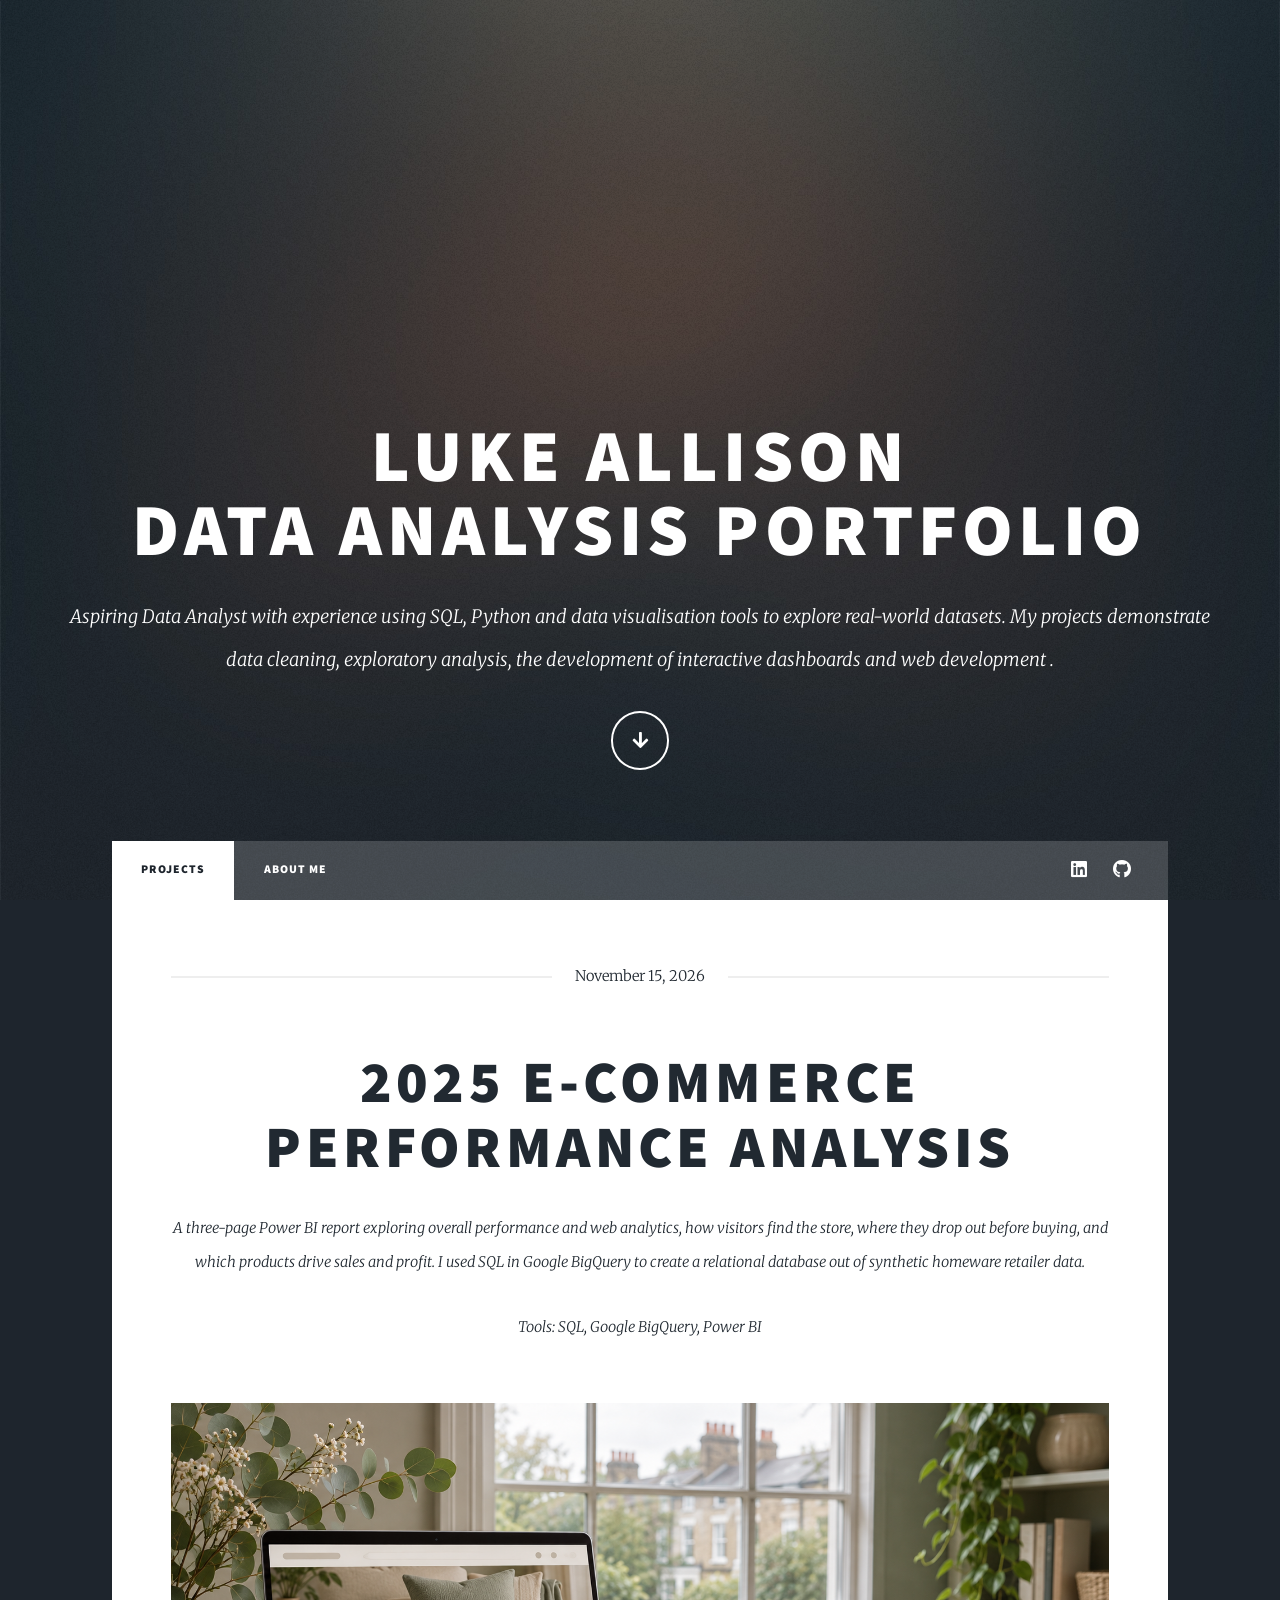
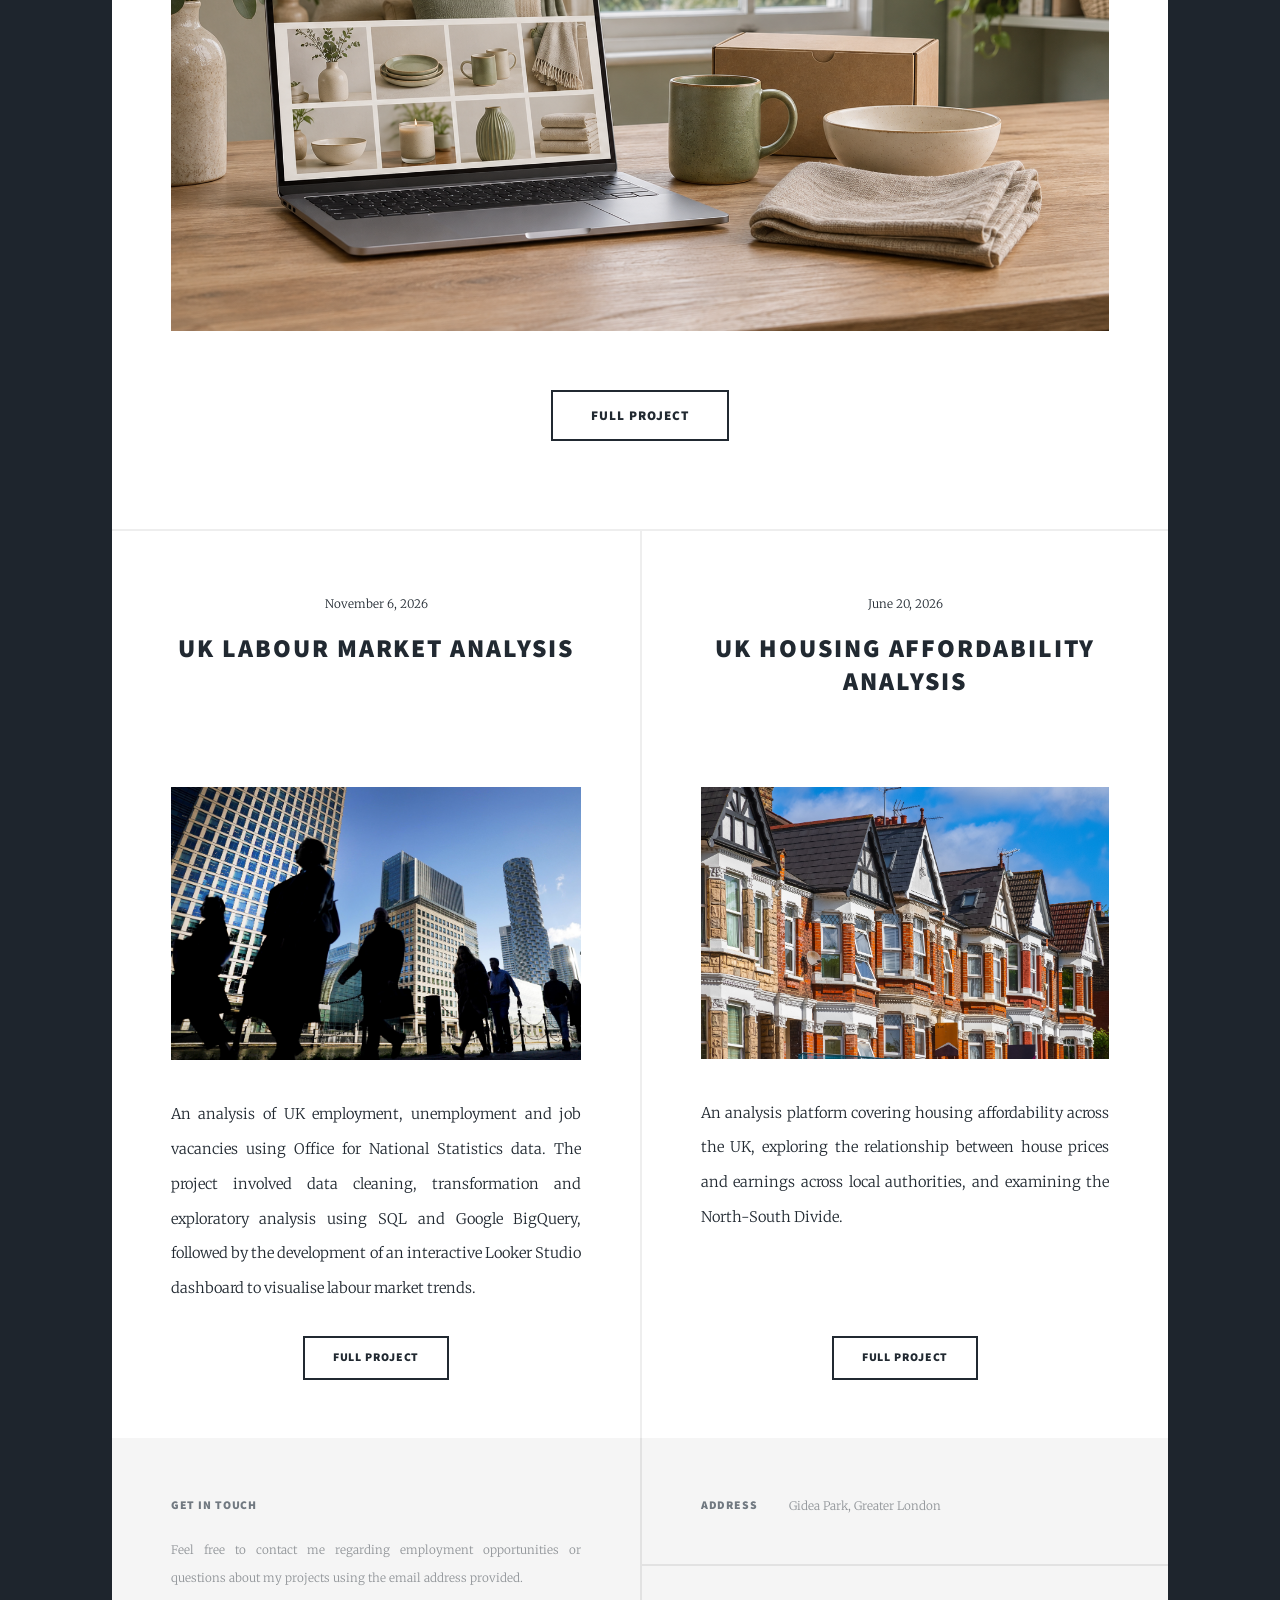
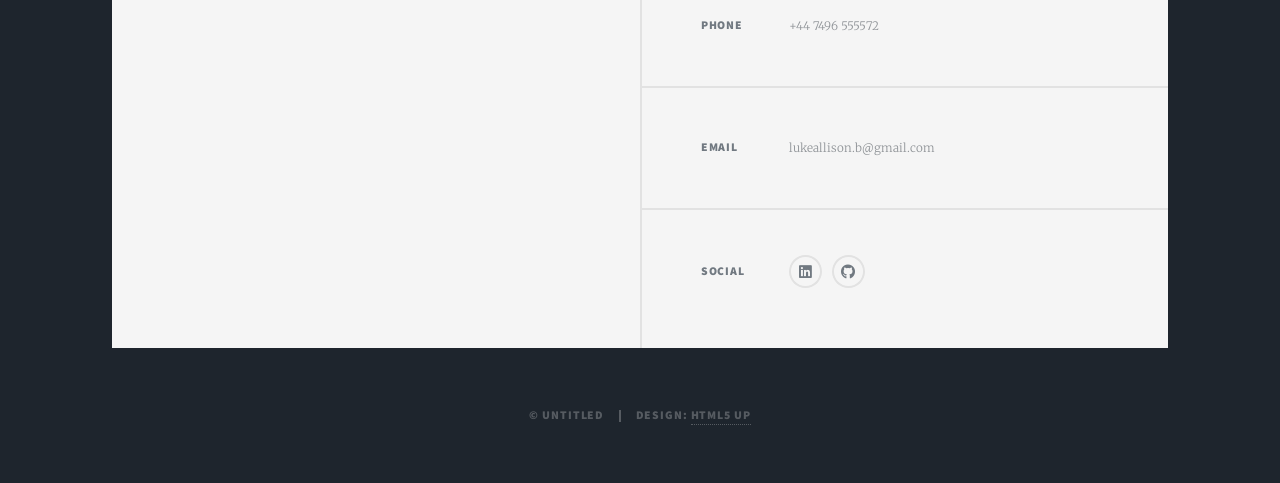
<file: index.html>
<!DOCTYPE HTML>
<!--
	Massively by HTML5 UP
	html5up.net | @ajlkn
	Free for personal and commercial use under the CCA 3.0 license (html5up.net/license)
-->
<html>
	<head>
		<title>Data Analysis Portfolio</title>
		<meta charset="utf-8" />
		<meta name="viewport" content="width=device-width, initial-scale=1, user-scalable=no" />
		<link rel="stylesheet" href="assets/css/main.css" />
		<noscript><link rel="stylesheet" href="assets/css/noscript.css" /></noscript>
	</head>
	<body class="is-preload">

		<!-- Wrapper -->
			<div id="wrapper" class="fade-in">

				<!-- Intro -->
					<div id="intro">
						<h1>Luke Allison<br />
						Data Analysis Portfolio</h1>
						<p>Aspiring Data Analyst with experience using SQL, Python and data visualisation tools to explore real-world datasets.
							My projects demonstrate data cleaning, exploratory analysis, the development of interactive dashboards and web development
						</a>.</p>
						<ul class="actions">
							<li><a href="#header" class="button icon solid solo fa-arrow-down scrolly">Continue</a></li>
						</ul>
					</div>

				<!-- Header -->
					<header id="header">
						<a href="index.html" class="logo">Home</a>
					</header>

				<!-- Nav -->
					<nav id="nav">
						<ul class="links">
							<li class="active"><a href="index.html">Projects</a></li>
							<li><a href="generic.html">About Me</a></li>
						</ul>
						<ul class="icons">

							<li>
								<a href="https://www.linkedin.com/in/luke-allison-1a4578246/"
								class="icon brands fa-linkedin"
								target="_blank" rel="noopener noreferrer">
									<span class="label">LinkedIn</span>
								</a>
							</li>

							<li>
								<a href="https://github.com/LA-Keisg"
								class="icon brands fa-github"
								target="_blank" rel="noopener noreferrer">
									<span class="label">GitHub</span>
								</a>
							</li>
						</ul>
					</nav>

				<!-- Main -->
					<div id="main">

						<!-- Featured Post -->
							<article class="post featured">
								<header class="major">
									<span class="date">November 15, 2026</span>
									<h2>2025 E-commerce Performance Analysis</h2>
									<p>A three-page Power BI report exploring overall performance and web analytics, how visitors find the store, 
										where they drop out before buying, and which products drive sales and profit. I used SQL in Google BigQuery to
									create a relational database out of synthetic homeware retailer data.</p>
									<p>Tools: SQL, Google BigQuery, Power BI </p>
								</header>
								<a href="e-commerceWebAnalytics.html" class="image main">
									<img src="images/e-commerceWebAnalytics.jpg"
										alt="UK Labour Market Analysis dashboard" />
								</a>
								<ul class="actions special">
									<li><a href="e-commerceWebAnalytics.html" class="button large">Full Project</a></li>
								</ul>
							</article>

						<!-- Posts -->
							<section class="posts">
								<article>
									<header>
										<span class="date">November 6, 2026</span>
										<h2>UK Labour Market Analysis<br />
										</h2>
									</header>
									<a href="labourMarketAnalysis.html" class="image fit"><img src="images/labourImage.jpg" alt="" /></a>
									<p>An analysis of UK employment, unemployment and job vacancies using Office for National Statistics 
										data. The project involved data cleaning, transformation and exploratory analysis using SQL and 
										Google BigQuery, followed by the development of an interactive Looker Studio dashboard to visualise 
										labour market trends. </p>
									<ul class="actions special">
										<li><a href="labourMarketAnalysis.html" class="button">Full Project</a></li>
									</ul>
								</article>
								<article>
									<header>
										<span class="date">June 20, 2026</span>
										<h2>UK Housing Affordability Analysis<br />
										</h2>
									</header>
									<a href="housingAffordabilityAnalysis.html" class="image fit"><img src="images/housingImage.jpg" alt="" /></a>
									<p>An analysis platform covering housing affordability across the UK, exploring the relationship 
										between house prices and earnings across local authorities, and examining the North-South Divide. </p>
									<ul class="actions special">
										<li><a href="housingAffordabilityAnalysis.html" class="button">Full Project</a></li>
									</ul>
								</article>

							</section>
							

						<!-- Footer -->


					</div>

				<!-- Footer -->
					<footer id="footer">
						<section>
								<h3>Get in Touch</h3>
								<p>
									Feel free to contact me regarding employment
									opportunities or questions about my projects using the email address provided.
								</p>
								<p>

								</p>
							</section>
						<section class="split contact">
							<section class="alt">
								<h3>Address</h3>
								<p>Gidea Park, Greater London</p>
							</section>
							<section>
								<h3>Phone</h3>
								<p>+44 7496 555572</p>
							</section>
							<section>
								<h3>Email</h3>
								<p>lukeallison.b@gmail.com</p>
							</section>
							<section>
								<h3>Social</h3>
								<ul class="icons alt">
									<li>
										<a href="https://www.linkedin.com/in/luke-allison-1a4578246/"
										class="icon brands alt fa-linkedin"
										target="_blank" rel="noopener noreferrer">
											<span class="label">LinkedIn</span>
										</a>
									</li>

									<li>
										<a href="https://github.com/LA-Keisg"
										class="icon brands alt fa-github"
										target="_blank" rel="noopener noreferrer">
											<span class="label">GitHub</span>
										</a>
									</li>
								</ul>
							</section>
						</section>
					</footer>

				<!-- Copyright -->
					<div id="copyright">
						<ul><li>&copy; Untitled</li><li>Design: <a href="https://html5up.net">HTML5 UP</a></li></ul>
					</div>

			</div>

		<!-- Scripts -->
			<script src="assets/js/jquery.min.js"></script>
			<script src="assets/js/jquery.scrollex.min.js"></script>
			<script src="assets/js/jquery.scrolly.min.js"></script>
			<script src="assets/js/browser.min.js"></script>
			<script src="assets/js/breakpoints.min.js"></script>
			<script src="assets/js/util.js"></script>
			<script src="assets/js/main.js"></script>

	</body>
</html>
</file>
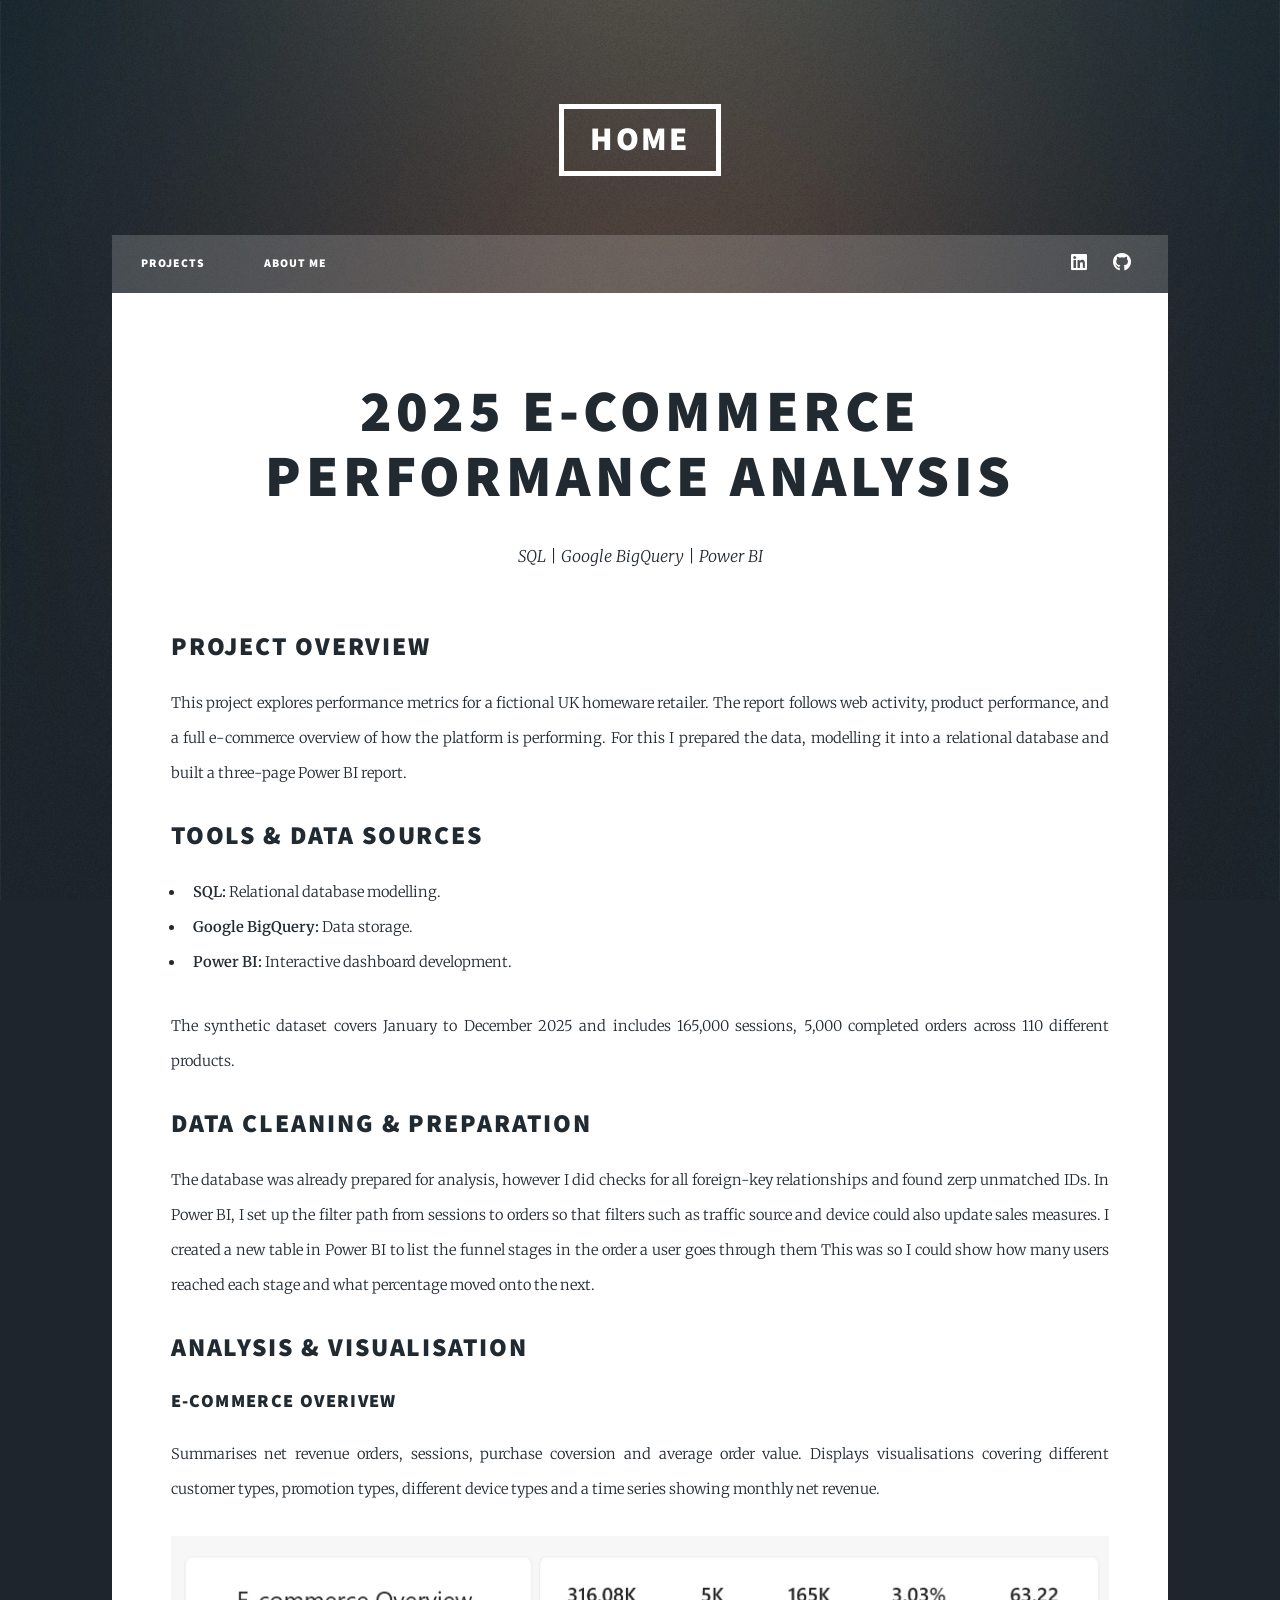
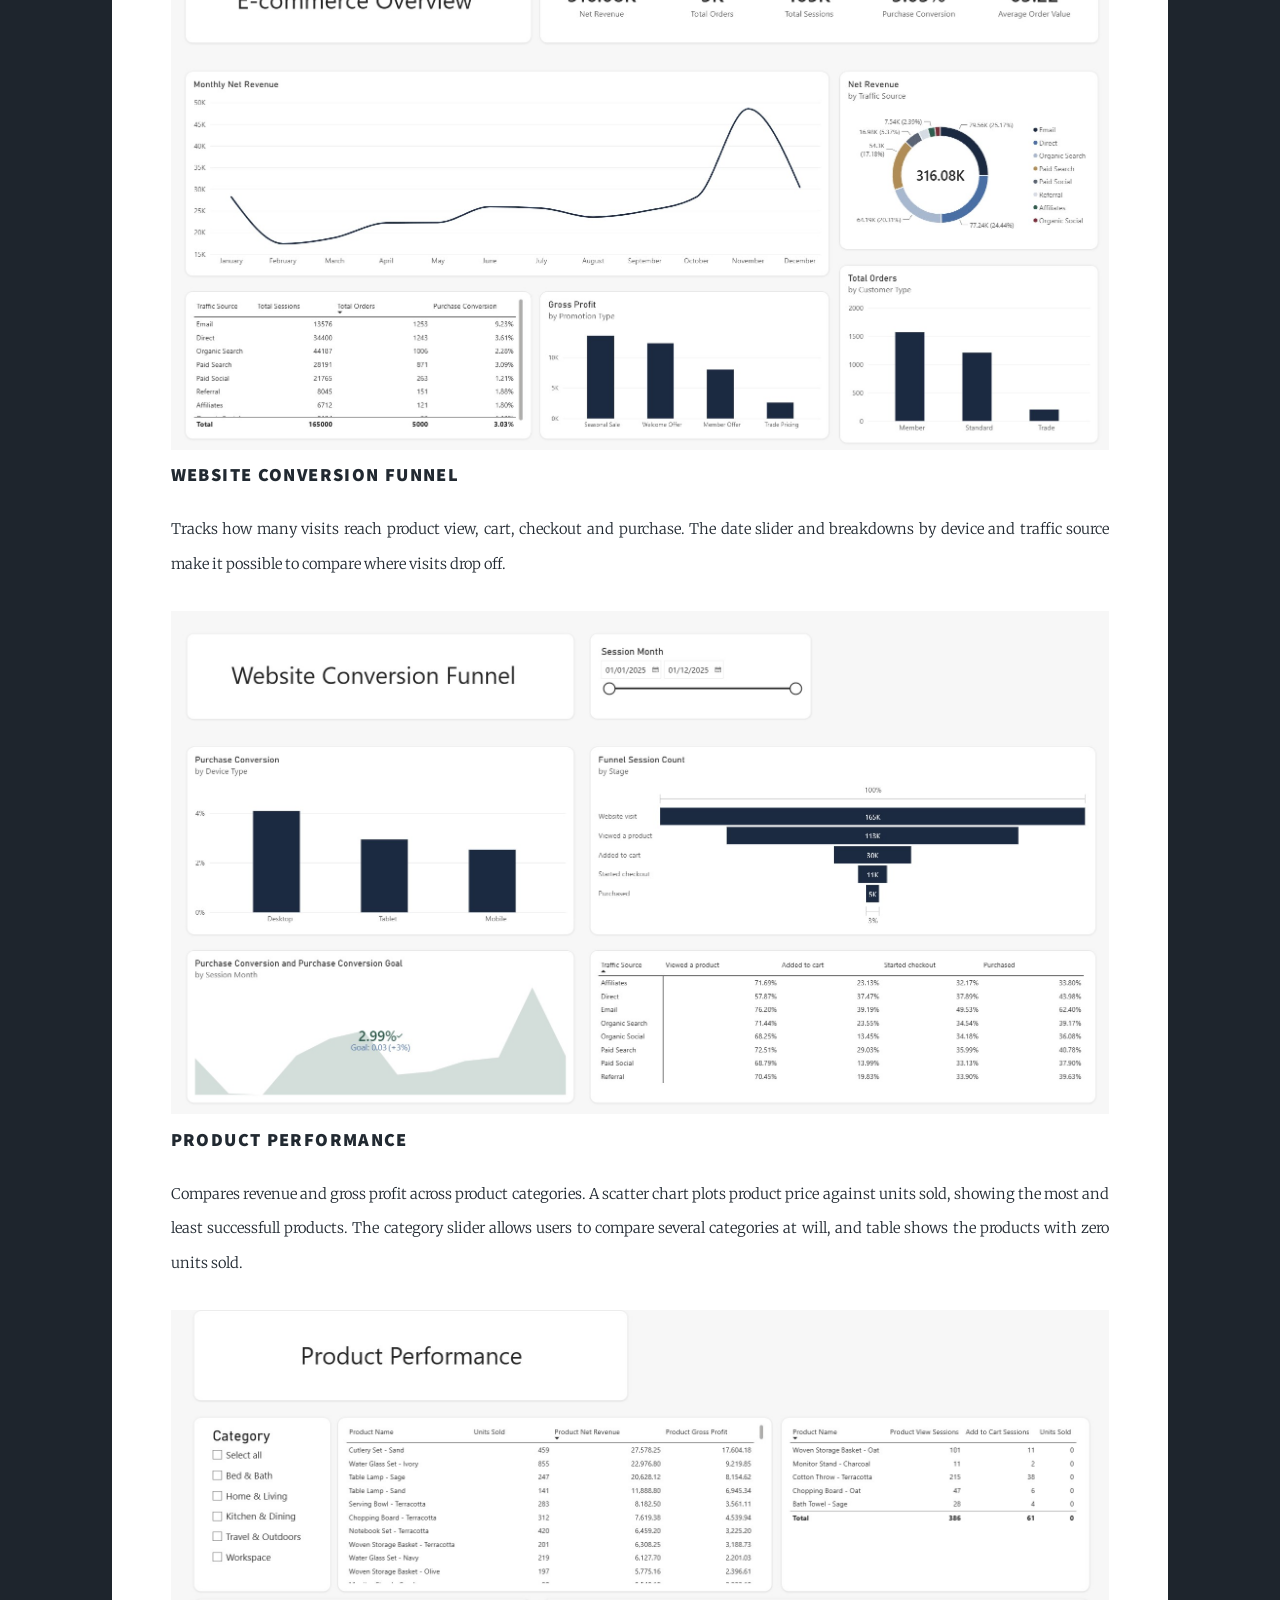
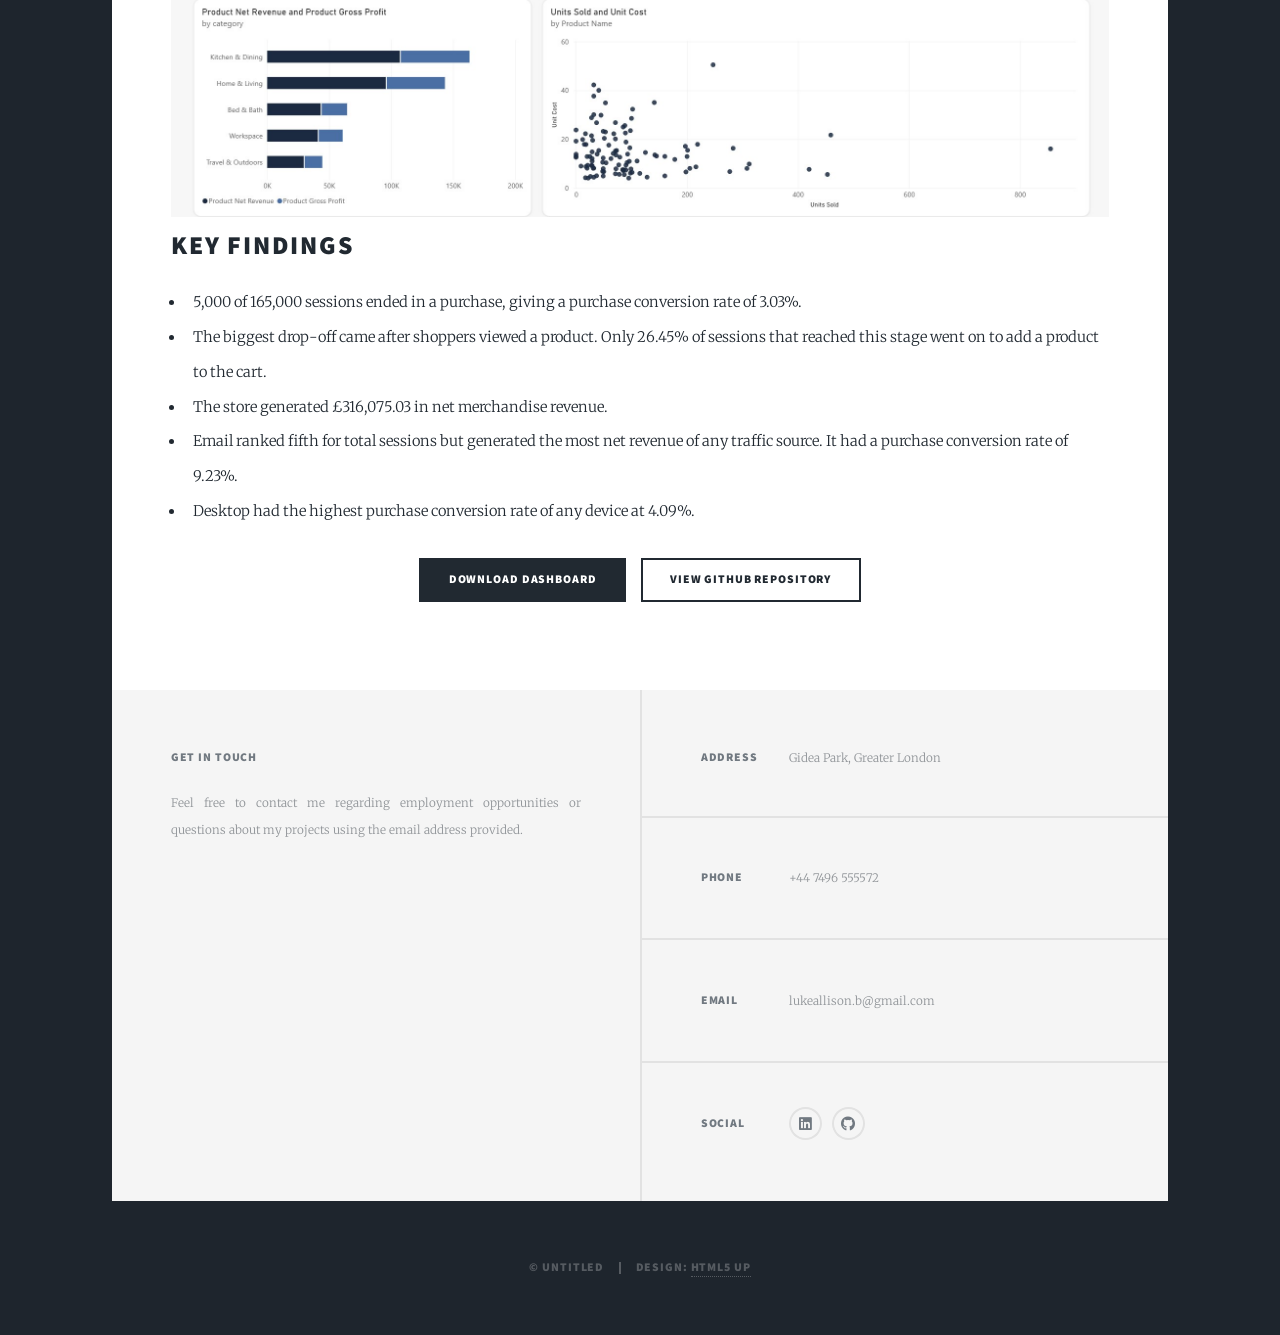
<file: e-commerceWebAnalytics.html>
<!DOCTYPE HTML>
<!--
	Massively by HTML5 UP
	html5up.net | @ajlkn
	Free for personal and commercial use under the CCA 3.0 license (html5up.net/license)
-->
<html>
	<head>
		<title>E-commerce Web Analysis</title>
		<meta charset="utf-8" />
		<meta name="viewport" content="width=device-width, initial-scale=1, user-scalable=no" />
		<link rel="stylesheet" href="assets/css/main.css" />
		<noscript><link rel="stylesheet" href="assets/css/noscript.css" /></noscript>
	</head>
	<body class="is-preload">

		<!-- Wrapper -->
			<div id="wrapper">

				<!-- Header -->
					<header id="header">
						<a href="index.html" class="logo">Home</a>
					</header>

				<!-- Nav -->
					<nav id="nav">
						<ul class="links">
							<li><a href="index.html">Projects</a></li>
							<li><a href="generic.html">About Me</a></li>
						</ul>
						<ul class="icons">
							<li>
								<a href="https://www.linkedin.com/in/luke-allison-1a4578246/"
								class="icon brands fa-linkedin"
								target="_blank" rel="noopener noreferrer">
									<span class="label">LinkedIn</span>
								</a>
							</li>

							<li>
								<a href="https://github.com/LA-Keisg"
								class="icon brands fa-github"
								target="_blank" rel="noopener noreferrer">
									<span class="label">GitHub</span>
								</a>
							</li>
						</ul>
					</nav>

				<!-- Main -->
					<div id="main">

						<!-- Post -->
							
							<section class="post">

								<header class="major">
									<h1>2025 E-commerce Performance Analysis</h1>
									<p>SQL | Google BigQuery | Power BI</p>
								</header>

								<h2>Project Overview</h2>
								<p>
									This project explores performance metrics for a fictional UK homeware retailer. The report follows web activity, product performance,
									and a full e-commerce overview of how the platform is performing. For this I prepared the data, modelling it into a relational database
									and built a three-page Power BI report.
								</p>

								<h2>Tools & Data Sources</h2>
								

								<ul>
									<li><strong>SQL:</strong> Relational database modelling.</li>
									<li><strong>Google BigQuery:</strong> Data storage.</li>
									<li><strong>Power BI:</strong> Interactive dashboard development.</li>
								</ul>
								<p>
									The synthetic dataset covers January to December 2025 and includes 165,000 sessions, 5,000 completed orders across 110 different products. 
								</p>

								<h2>Data Cleaning &amp; Preparation</h2>
								<p>
									The database was already prepared for analysis, however I did checks for all foreign-key relationships and found zerp unmatched IDs. In 
								Power BI, I set up the filter path from sessions to orders so that filters such as traffic source and device could also update sales measures.
								I created a new table in Power BI to list the funnel stages in the order a user goes through them This was so I could show how many
								users reached each stage and what percentage moved onto the next. 
								</p>

								<h2>Analysis &amp; Visualisation</h2>

								<h3>E-commerce Overivew</h3>
								<p>
									Summarises net revenue orders, sessions, purchase coversion and average order value. Displays visualisations covering different customer types,
									promotion types, different device types and a time series showing monthly net revenue. 
								</p>

								<div style="text-align: center;">
									<img src="images/e-commercePage1.jpg"
										alt="E-commerce Dashboard"
										style="max-width: 1000px; width: 100%; max-height: 1000px;" />
								</div>

								<h3>Website Conversion Funnel</h3>
								<p>
									Tracks how many visits reach product view, cart, checkout and purchase. 
									The date slider and breakdowns by device and traffic source make it possible
									to compare where visits drop off. 
								</p>

								<div style="text-align: center;">
									<img src="images/e-commercePage2.jpg"
										alt="E-commerce Dashboard"
										style="max-width: 1000px; width: 100%; max-height: 1000px;" />
								</div>

								<h3>Product Performance</h3>
								<p>
									Compares revenue and gross profit across product categories. A scatter
									chart plots product price against units sold, showing the most and least
									successfull products. The category slider allows users to compare several categories at will, 
									and table shows the products with zero units sold. 
								</p>

								<div style="text-align: center;">
									<img src="images/e-commercePage3.jpg"
										alt="E-commerce Dashboard"
										style="max-width: 1000px; width: 100%; max-height: 1000px;" />
								</div>

								<h2>Key Findings</h2>
								<ul>
									<li>5,000 of 165,000 sessions ended in a purchase, giving a purchase conversion rate of 3.03%.</li>
									<li>The biggest drop-off came after shoppers viewed a product. Only 26.45% of sessions that reached this stage went on to add a product to the cart.</li>
									<li>The store generated £316,075.03 in net merchandise revenue.</li>
									<li>Email ranked fifth for total sessions but generated the most net revenue of any traffic source. It had a purchase conversion rate of 9.23%.</li>
									<li>Desktop had the highest purchase conversion rate of any device at 4.09%.</li>
								</ul>


								<ul class="actions special">
									<li>
										<a href="https://github.com/LA-Keisg/E-commerce_Web_Analytics_Relational_Schema/releases/download/v1.0/ecommerce_web_analytics.pbix"
										class="button primary"
										target="_blank"
										rel="noopener noreferrer">
											Download Dashboard
										</a>
									</li>
									<li>
										<a href="https://github.com/LA-Keisg/E-commerce_Web_Analytics_Relational_Schema"
										class="button"
										target="_blank"
										rel="noopener noreferrer">
											View GitHub Repository
										</a>
									</li>
								</ul>

							</section>


							

					</div>

				<!-- Footer -->
					<footer id="footer">
						<section>
							<section>
								<h3>Get in Touch</h3>
								<p>
									Feel free to contact me regarding employment
									opportunities or questions about my projects using the email address provided.
								</p>
								<p>

								</p>
							</section>
						</section>
						<section class="split contact">
							<section class="alt">
								<h3>Address</h3>
								<p>Gidea Park, Greater London</p>
							</section>
							<section>
								<h3>Phone</h3>
								<p>+44 7496 555572</p>
							</section>
							<section>
								<h3>Email</h3>
								<p>lukeallison.b@gmail.com</p>
							</section>
							<section>
								<h3>Social</h3>
								<ul class="icons alt">
									<li>
										<a href="https://www.linkedin.com/in/luke-allison-1a4578246/"
										class="icon brands alt fa-linkedin"
										target="_blank" rel="noopener noreferrer">
											<span class="label">LinkedIn</span>
										</a>
									</li>

									<li>
										<a href="https://github.com/LA-Keisg"
										class="icon brands alt fa-github"
										target="_blank" rel="noopener noreferrer">
											<span class="label">GitHub</span>
										</a>
									</li>
								</ul>
							</section>
						</section>
					</footer>

				<!-- Copyright -->
					<div id="copyright">
						<ul><li>&copy; Untitled</li><li>Design: <a href="https://html5up.net">HTML5 UP</a></li></ul>
					</div>

			</div>

		<!-- Scripts -->
			<script src="assets/js/jquery.min.js"></script>
			<script src="assets/js/jquery.scrollex.min.js"></script>
			<script src="assets/js/jquery.scrolly.min.js"></script>
			<script src="assets/js/browser.min.js"></script>
			<script src="assets/js/breakpoints.min.js"></script>
			<script src="assets/js/util.js"></script>
			<script src="assets/js/main.js"></script>

	</body>
</html>
</file>
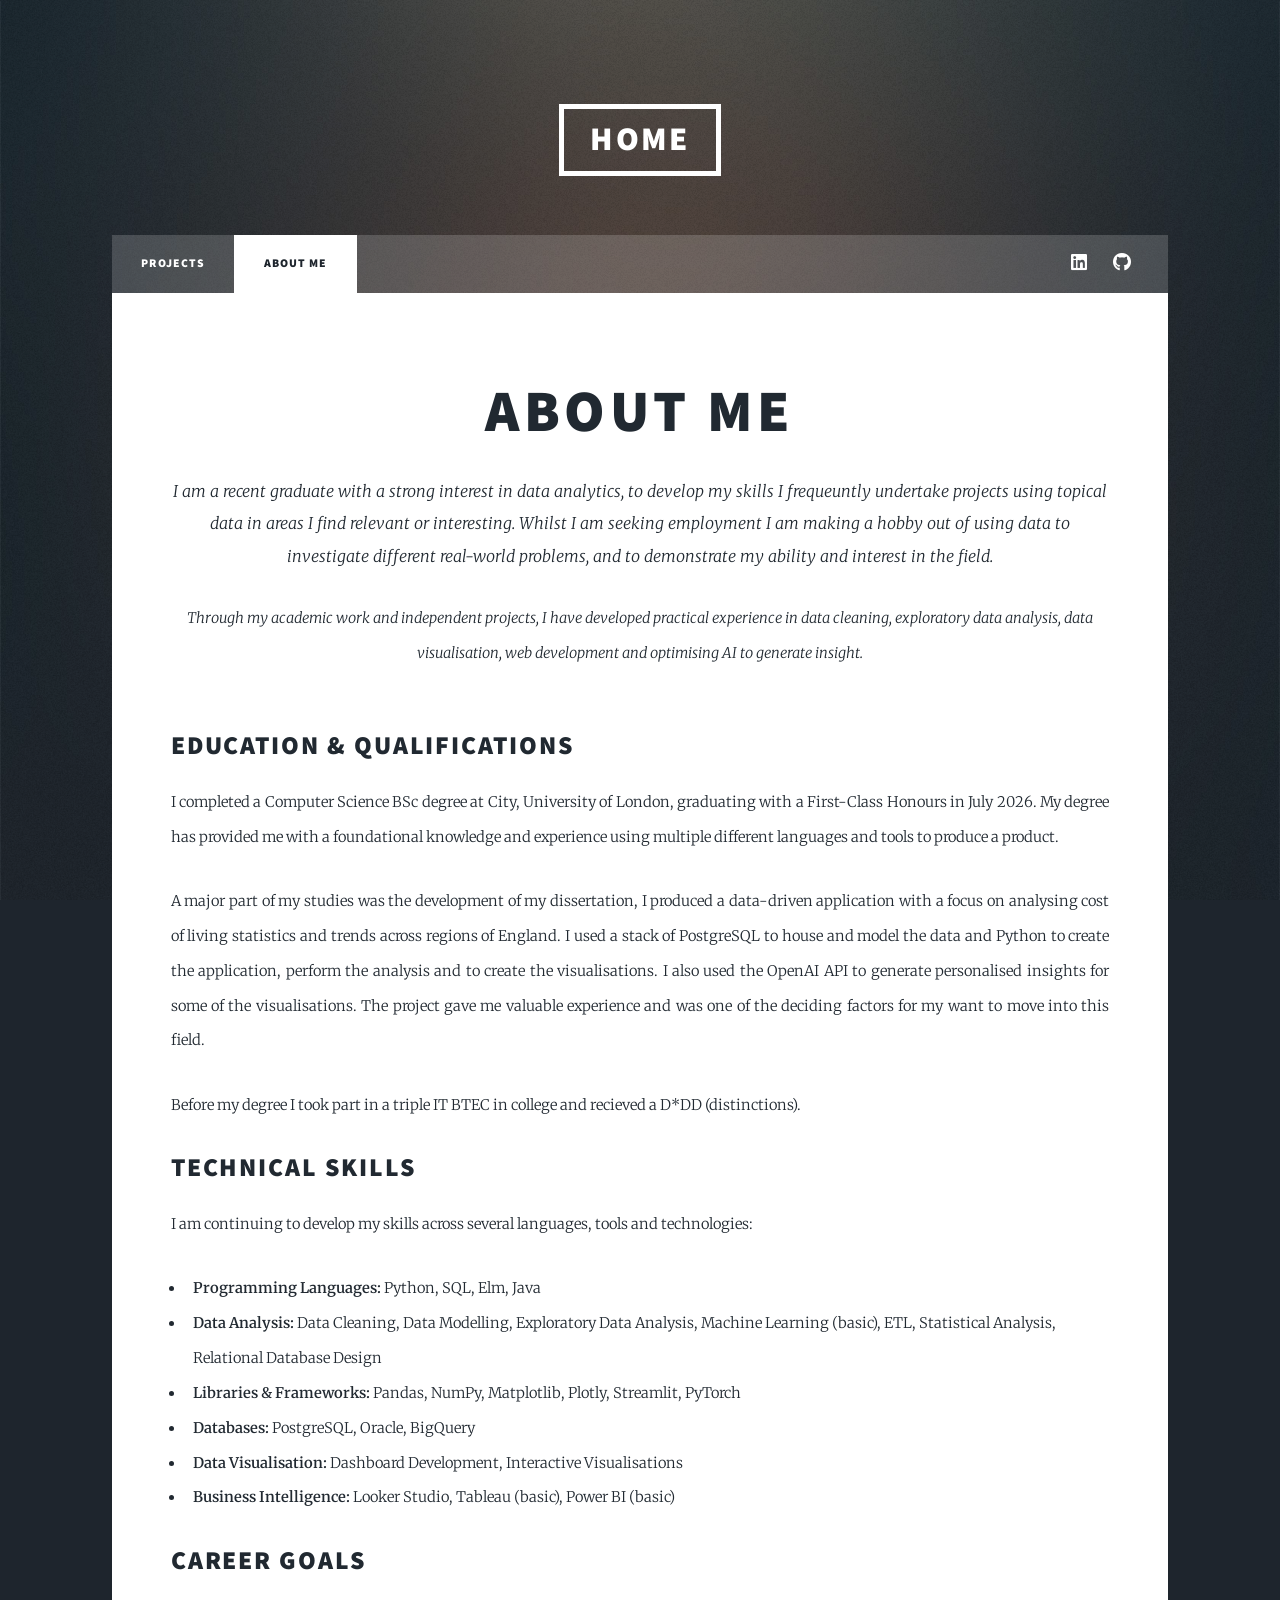
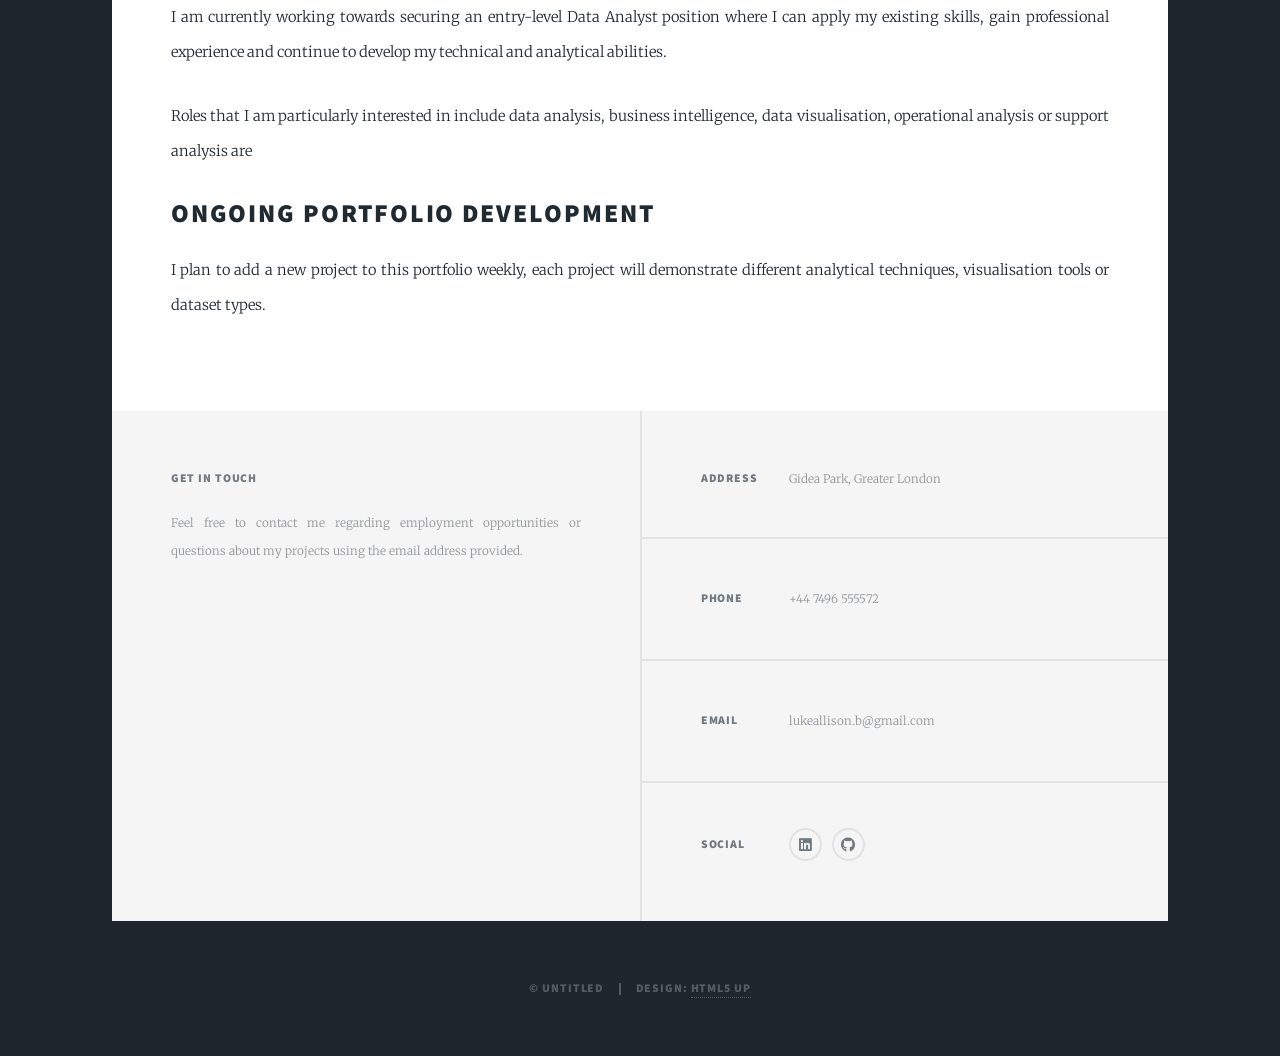
<file: generic.html>
<!DOCTYPE HTML>
<!--
	Massively by HTML5 UP
	html5up.net | @ajlkn
	Free for personal and commercial use under the CCA 3.0 license (html5up.net/license)
-->
<html>
	<head>
		<title>About Me</title>
		<meta charset="utf-8" />
		<meta name="viewport" content="width=device-width, initial-scale=1, user-scalable=no" />
		<link rel="stylesheet" href="assets/css/main.css" />
		<noscript><link rel="stylesheet" href="assets/css/noscript.css" /></noscript>
	</head>
	<body class="is-preload">

		<!-- Wrapper -->
			<div id="wrapper">

				<!-- Header -->
					<header id="header">
						<a href="index.html" class="logo">Home</a>
					</header>

				<!-- Nav -->
					<nav id="nav">
						<ul class="links">
							<li><a href="index.html">Projects</a></li>
							<li class="active"><a href="generic.html">About Me</a></li>
						</ul>
						<ul class="icons">
							<li>
								<a href="https://www.linkedin.com/in/luke-allison-1a4578246/"
								class="icon brands fa-linkedin"
								target="_blank" rel="noopener noreferrer">
									<span class="label">LinkedIn</span>
								</a>
							</li>

							<li>
								<a href="https://github.com/LA-Keisg"
								class="icon brands fa-github"
								target="_blank" rel="noopener noreferrer">
									<span class="label">GitHub</span>
								</a>
							</li>
						</ul>
					</nav>

				<!-- Main -->
					<div id="main">

						<!-- Post -->
							<section class="post">
								<header class="major">
									<h1>About Me</h1>
									<p>I am a recent graduate with a strong interest in data analytics, to develop my skills I frequeuntly undertake projects using topical data in areas I find relevant or interesting.
										Whilst I am seeking employment I am making a hobby out of using data to investigate different real-world problems, and to demonstrate my ability and interest in the field. 
									</p>
									<p> Through my academic work and independent projects, I have developed practical experience in data cleaning, exploratory data analysis, data visualisation, web development and optimising AI to 
									generate insight. </p>
								</header>
								<h2>Education & Qualifications</h2>
								<p>I completed a Computer Science BSc degree at City, University of London, graduating with a First-Class Honours in July 2026. My degree has provided me with a foundational knowledge and experience using multiple different languages and tools to produce a product. 
								</p>
								<p>A major part of my studies was the development of my dissertation, I produced a data-driven application with a focus on analysing cost of living statistics and trends across regions of England. I used a stack of PostgreSQL to house and model the data and Python to create the application, perform the analysis and to create the visualisations. I also used the OpenAI API to generate personalised insights for some of the visualisations. 
									The project gave me valuable experience and was one of the deciding factors for my want to move into this field. 
								</p>
								<p>Before my degree I took part in a triple IT BTEC in college and recieved a D*DD (distinctions).
								</p>
								<h2>Technical Skills</h2>
								<p> I am continuing to develop my skills across several languages, tools and technologies:
									
								</p>
								<ul>
									<li><strong>Programming Languages:</strong> Python, SQL, Elm, Java</li>
									<li><strong>Data Analysis:</strong> Data Cleaning, Data Modelling, Exploratory Data Analysis, Machine Learning (basic), ETL, Statistical Analysis, Relational Database Design</li>
									<li><strong>Libraries &amp; Frameworks:</strong> Pandas, NumPy, Matplotlib, Plotly, Streamlit, PyTorch</li>
									<li><strong>Databases:</strong> PostgreSQL, Oracle, BigQuery</li>
									<li><strong>Data Visualisation:</strong> Dashboard Development, Interactive Visualisations</li>
									<li><strong>Business Intelligence:</strong> Looker Studio, Tableau (basic), Power BI (basic)</li>
								</ul>
								<h2>Career Goals</h2>
								<p> I am currently working towards securing an entry-level Data Analyst position where I can apply my existing skills, gain professional experience and continue to develop my technical and analytical abilities.
								
								</p>
								<p> Roles that I am particularly interested in include data analysis, business intelligence, data visualisation, operational analysis or support analysis are
								
								</p>
								<h2>Ongoing Portfolio Development</h2>
								<p> 
								 I plan to add a new project to this portfolio weekly, each project will demonstrate different analytical techniques, visualisation tools or dataset types. 
								</p>
							</section>

							

					</div>

				<!-- Footer -->
					<footer id="footer">
						<section>
								<h3>Get in Touch</h3>
								<p>
									Feel free to contact me regarding employment
									opportunities or questions about my projects using the email address provided.
								</p>
								<p>

								</p>
							</section>
						<section class="split contact">
							<section class="alt">
								<h3>Address</h3>
								<p>Gidea Park, Greater London</p>
							</section>
							<section>
								<h3>Phone</h3>
								<p>+44 7496 555572</p>
							</section>
							<section>
								<h3>Email</h3>
								<p>lukeallison.b@gmail.com</p>
							</section>
							<section>
								<h3>Social</h3>
								<ul class="icons alt">
									<li>
										<a href="https://www.linkedin.com/in/luke-allison-1a4578246/"
										class="icon brands alt fa-linkedin"
										target="_blank" rel="noopener noreferrer">
											<span class="label">LinkedIn</span>
										</a>
									</li>

									<li>
										<a href="https://github.com/LA-Keisg"
										class="icon brands alt fa-github"
										target="_blank" rel="noopener noreferrer">
											<span class="label">GitHub</span>
										</a>
									</li>
								</ul>
							</section>
						</section>
					</footer>

				<!-- Copyright -->
					<div id="copyright">
						<ul><li>&copy; Untitled</li><li>Design: <a href="https://html5up.net">HTML5 UP</a></li></ul>
					</div>

			</div>

		<!-- Scripts -->
			<script src="assets/js/jquery.min.js"></script>
			<script src="assets/js/jquery.scrollex.min.js"></script>
			<script src="assets/js/jquery.scrolly.min.js"></script>
			<script src="assets/js/browser.min.js"></script>
			<script src="assets/js/breakpoints.min.js"></script>
			<script src="assets/js/util.js"></script>
			<script src="assets/js/main.js"></script>

	</body>
</html>
</file>
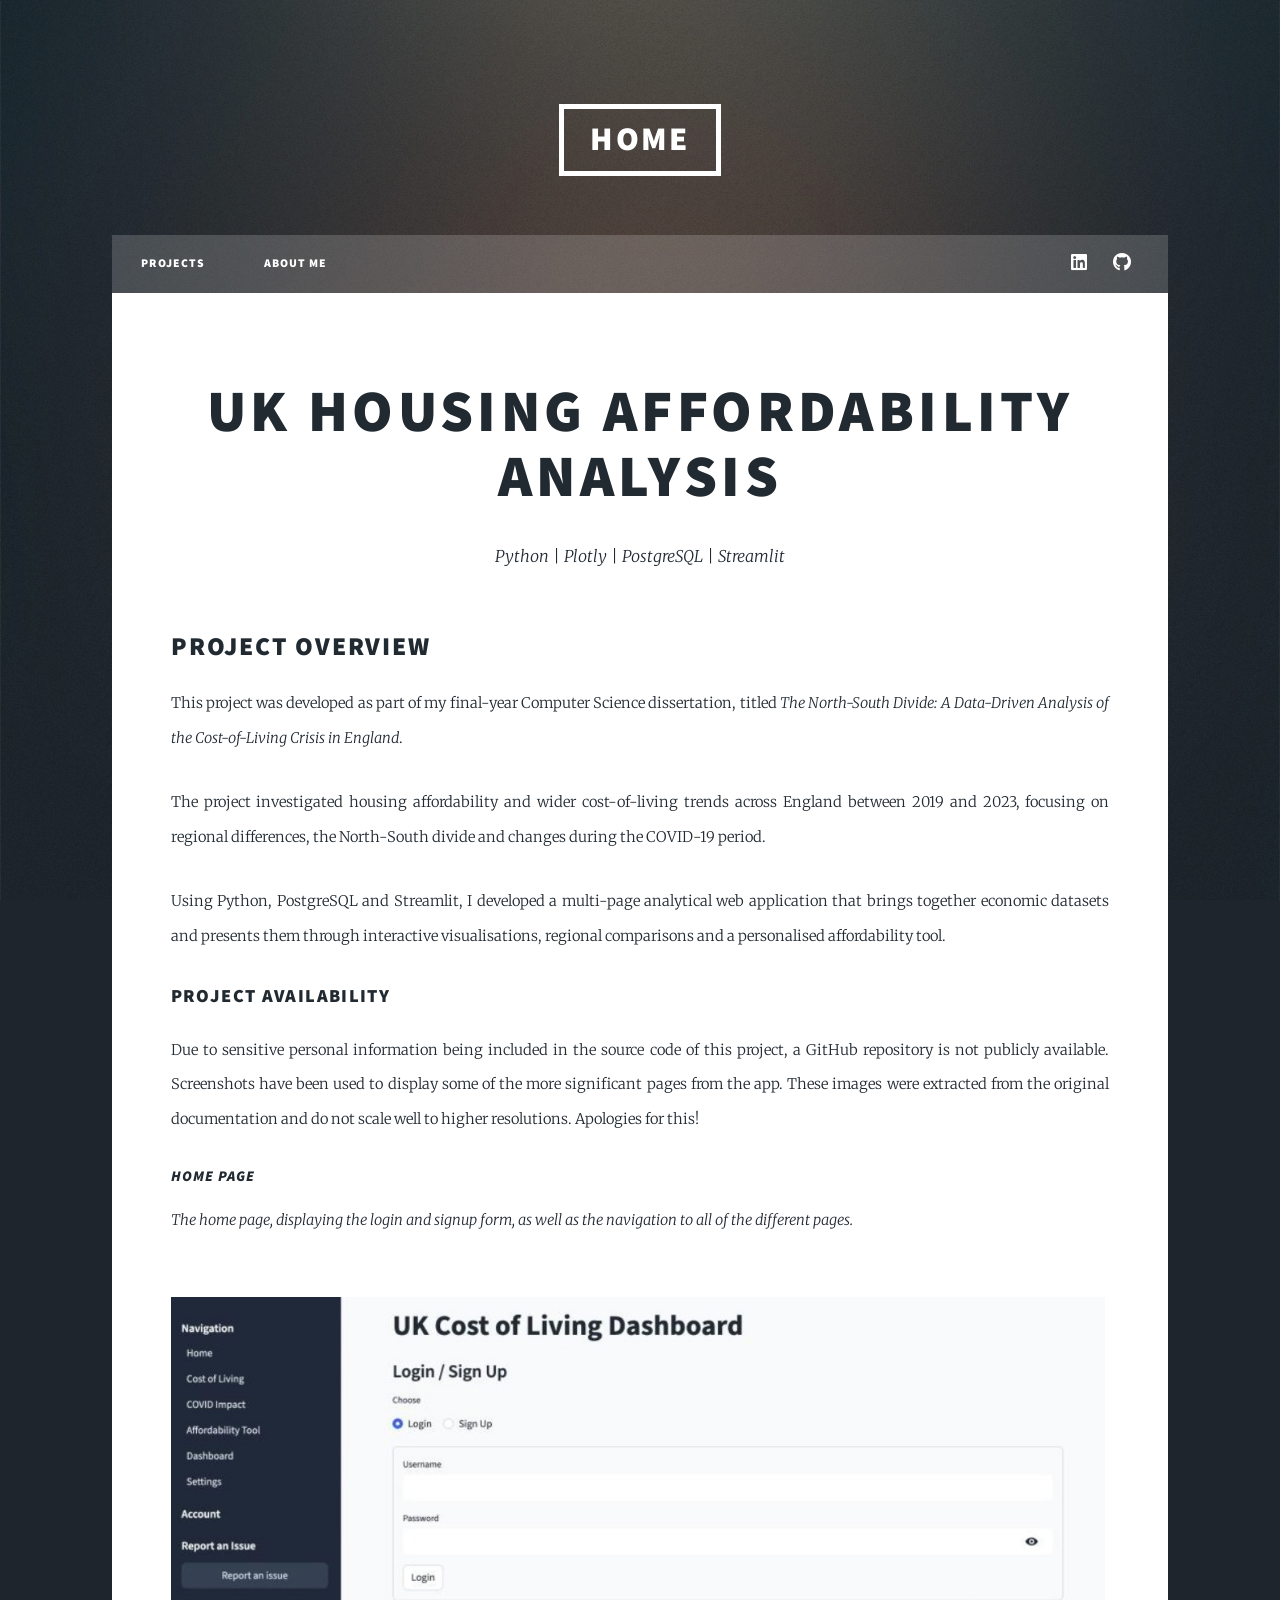
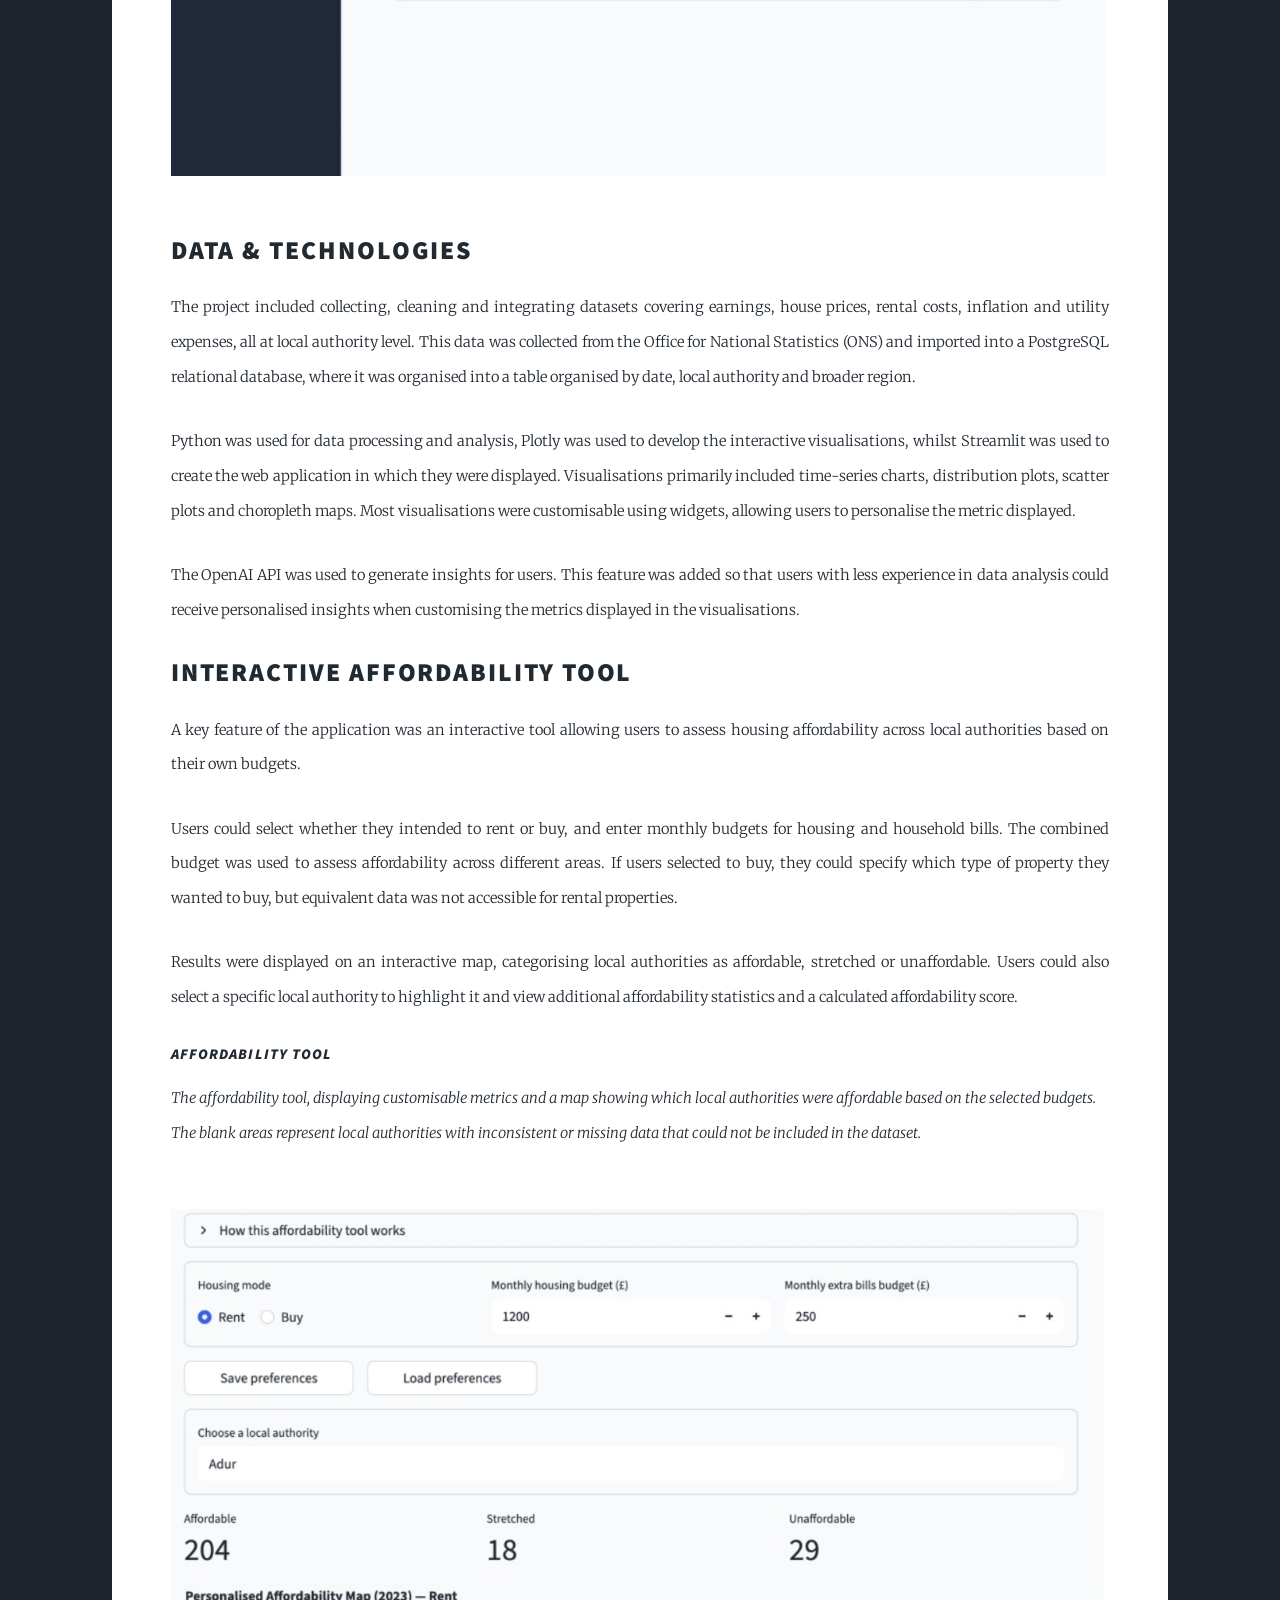
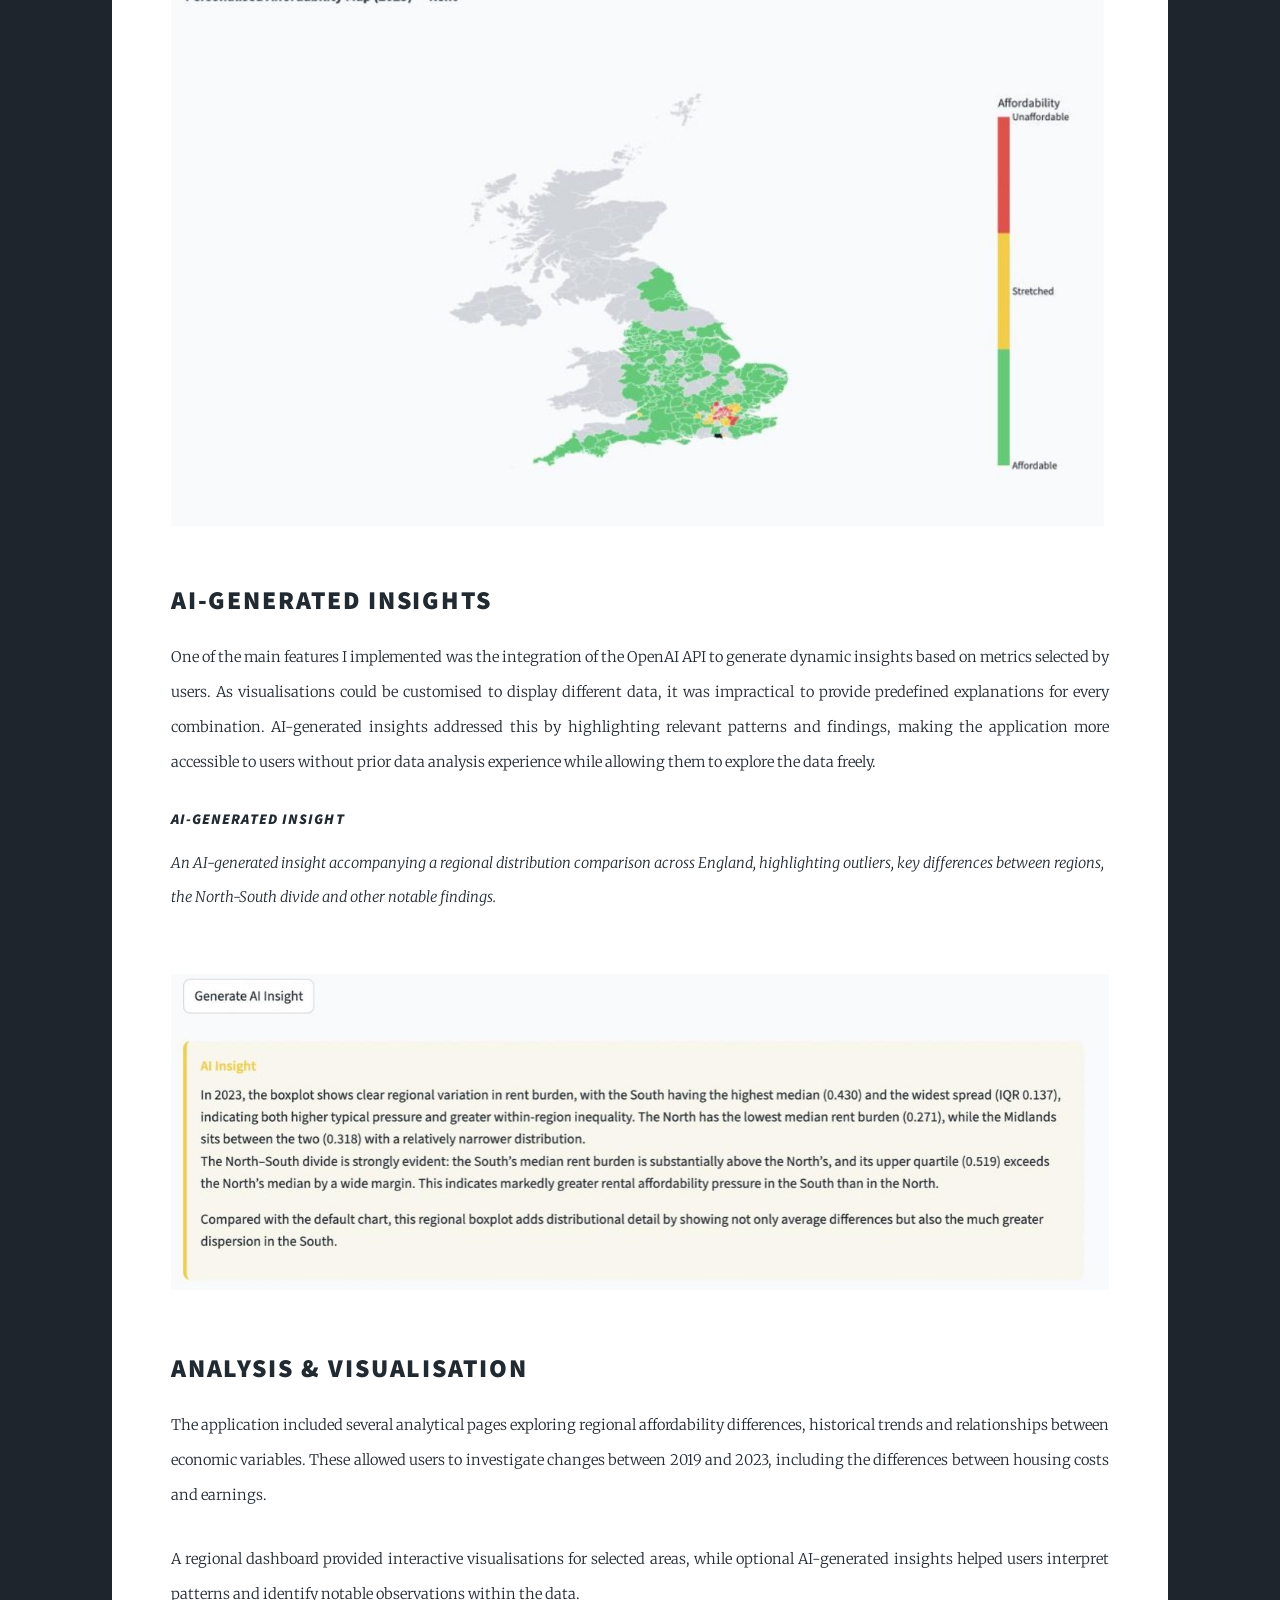
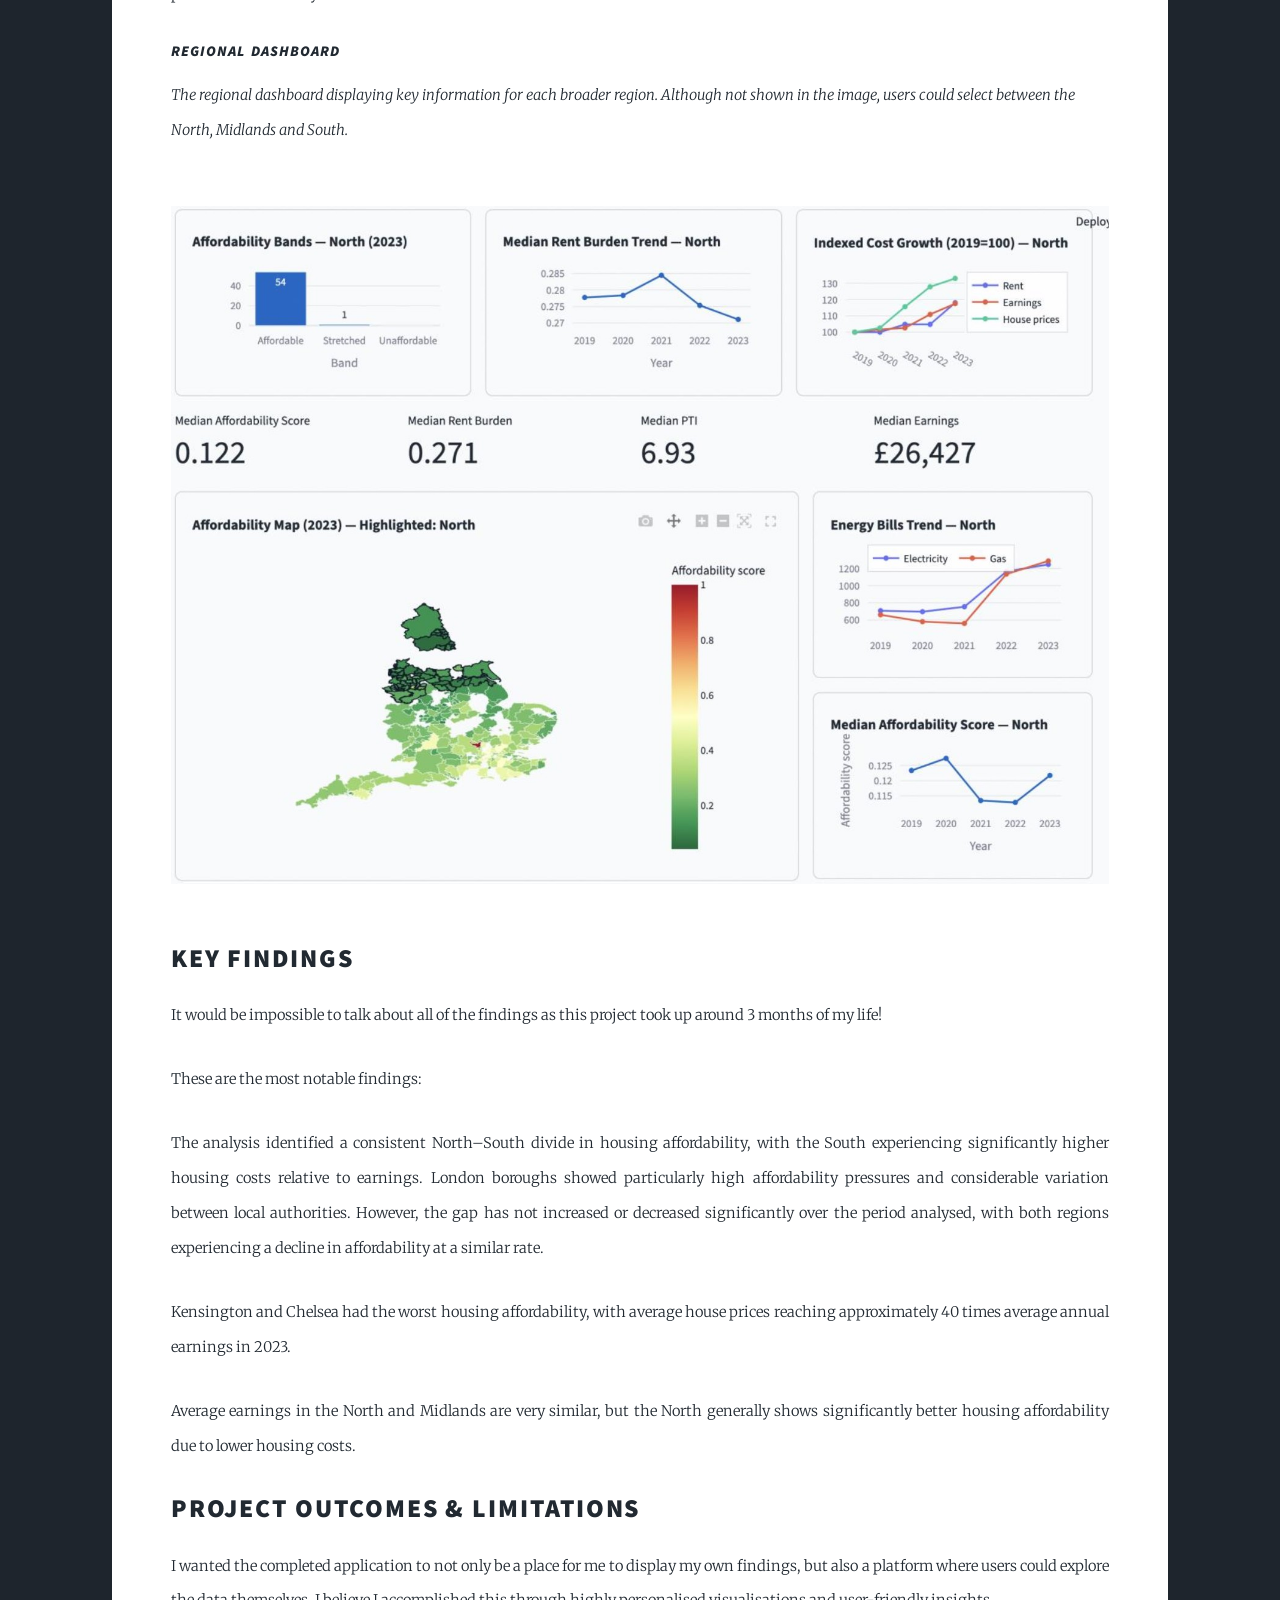
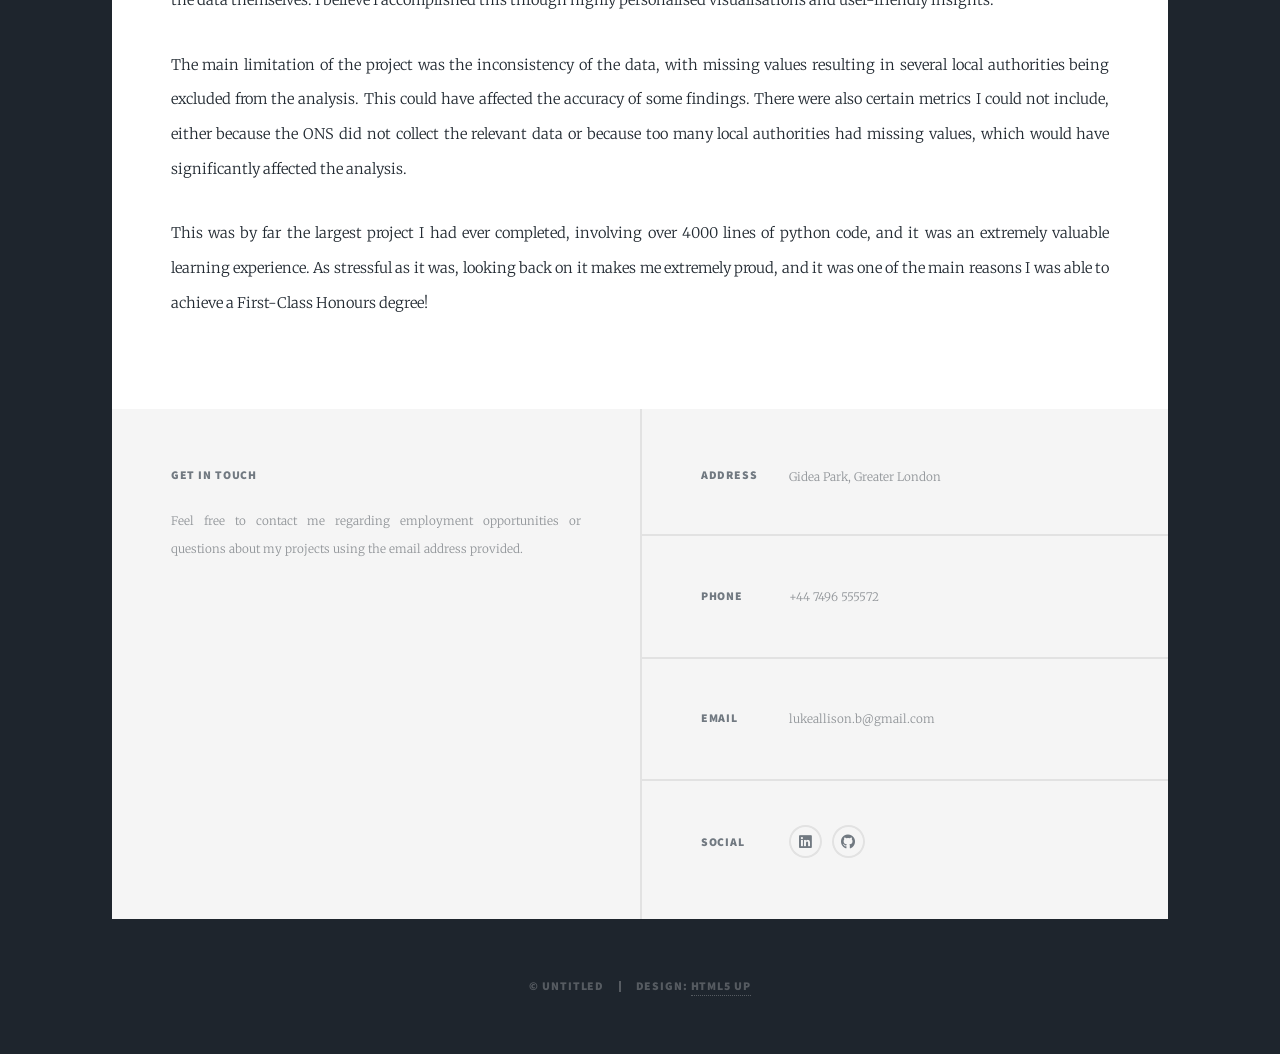
<file: housingAffordabilityAnalysis.html>
<!DOCTYPE HTML>
<!--
	Massively by HTML5 UP
	html5up.net | @ajlkn
	Free for personal and commercial use under the CCA 3.0 license (html5up.net/license)
-->
<html>
	<head>
		<title>Uk Housing Affordability Analysis</title>
		<meta charset="utf-8" />
		<meta name="viewport" content="width=device-width, initial-scale=1, user-scalable=no" />
		<link rel="stylesheet" href="assets/css/main.css" />
		<noscript><link rel="stylesheet" href="assets/css/noscript.css" /></noscript>
	</head>
	<body class="is-preload">

		<!-- Wrapper -->
			<div id="wrapper">

				<!-- Header -->
					<header id="header">
						<a href="index.html" class="logo">Home</a>
					</header>

				<!-- Nav -->
					<nav id="nav">
						<ul class="links">
							<li><a href="index.html">Projects</a></li>
							<li><a href="generic.html">About Me</a></li>
						</ul>
						<ul class="icons">
							<li>
								<a href="https://www.linkedin.com/in/luke-allison-1a4578246/"
								class="icon brands fa-linkedin"
								target="_blank" rel="noopener noreferrer">
									<span class="label">LinkedIn</span>
								</a>
							</li>

							<li>
								<a href="https://github.com/LA-Keisg"
								class="icon brands fa-github"
								target="_blank" rel="noopener noreferrer">
									<span class="label">GitHub</span>
								</a>
							</li>
						</ul>
					</nav>

				<!-- Main -->
					<div id="main">

						<!-- Post -->
							<section class="post">

								<header class="major">
									<h1>UK Housing Affordability Analysis</h1>
									<p>Python | Plotly | PostgreSQL | Streamlit</p>
								</header>

								<h2>Project Overview</h2>
								<p>
									This project was developed as part of my final-year
									Computer Science dissertation, titled
									<em>The North-South Divide: A Data-Driven Analysis
									of the Cost-of-Living Crisis in England</em>.
								</p>
								<p>
									The project investigated housing affordability and
									wider cost-of-living trends across England between
									2019 and 2023, focusing on regional differences,
									the North-South divide and changes during the
									COVID-19 period.
								</p>
								<p>
									Using Python, PostgreSQL and Streamlit, I developed
									a multi-page analytical web application that brings
									together economic datasets and presents them through
									interactive visualisations, regional comparisons
									and a personalised affordability tool.
								</p>
								<h3>Project Availability</h3>
								<p>
									Due to sensitive personal information being included in 
									the source code of this project, a GitHub repository is 
									not publicly available. Screenshots have been used to display 
									some of the more significant pages from the app. These images 
									were extracted from the original documentation and do not scale 
									well to higher resolutions. Apologies for this!
								</p>

								<!-- Screenshot 1: Application Home Page -->
									<p style="text-align: center;">
									<em>
										<h4>Home Page</h4>
										The home page, displaying the login and signup form, as well as the
									navigation to all of the different pages.
									</em>
								</p>
								<div class="image main">
									<img src="images/homePage.jpg"
										alt="Housing affordability application home page" />
								</div>

								<h2>Data &amp; Technologies</h2>
								<p>
									The project included collecting, cleaning and integrating datasets covering earnings, 
									house prices, rental costs, inflation and utility expenses, all at local authority 
									level. This data was collected from the Office for National Statistics (ONS) and imported 
									into a PostgreSQL relational database, where it was organised into a table organised by 
									date, local authority and broader region.
								</p>
								<p>
									Python was used for data processing and analysis, Plotly was used to develop the interactive 
									visualisations, whilst Streamlit was used to create the web application in which they were 
									displayed. Visualisations primarily included time-series charts, distribution plots, scatter 
									plots and choropleth maps. Most visualisations were customisable using widgets, allowing users 
									to personalise the metric displayed.
								</p>
								<p>
									The OpenAI API was used to generate insights for users. This feature was added so that users 
									with less experience in data analysis could receive personalised insights when customising the 
									metrics displayed in the visualisations.
								</p>

								<h2>Interactive Affordability Tool</h2>
								<p>
									A key feature of the application was an interactive
									tool allowing users to assess housing affordability
									across local authorities based on their own budgets.
								</p>
								<p>
									Users could select whether they intended to rent or
									buy, and enter monthly budgets for housing and household bills.
									The combined budget was used to assess affordability
									across different areas. If users selected to buy, they could
									specify which type of property they wanted to buy, but equivalent data was not
									accessible for rental properties.
								</p>
								<p>
									Results were displayed on an interactive map,
									categorising local authorities as affordable,
									stretched or unaffordable. Users could also select
									a specific local authority to highlight it and view
									additional affordability statistics and a calculated
									affordability score.
								</p>
						
								<!-- Screenshot 2: Affordability Tool -->
								 <p style="text-align: center;">
									<em>
										<h4>Affordability Tool</h4>
										The affordability tool, displaying customisable metrics and a map showing which 
									local authorities were affordable based on the selected budgets. The blank areas 
									represent local authorities with inconsistent or missing data that could not be 
									included in the dataset.
									</em>
								</p>
								<div class="image main">
									<img src="images/affordabilityTool.jpg"
										alt="Interactive housing affordability tool" />
								</div>

								<h2>AI-Generated Insights</h2>
								<p>
									One of the main features I implemented was the integration of the OpenAI API to generate 
									dynamic insights based on metrics selected by users. As visualisations could be customised 
									to display different data, it was impractical to provide predefined explanations for every 
									combination. AI-generated insights addressed this by highlighting relevant patterns and findings, 
									making the application more accessible to users without prior data analysis experience while 
									allowing them to explore the data freely.
								</p>

								<p style="text-align: center;">
									<em>
										<h4>AI-generated Insight</h4>
										An AI-generated insight accompanying a regional distribution comparison across England, 
										highlighting outliers, key differences between regions, the North-South divide and other notable findings.
									</em>
								</p>

								<div class="image main">
									<img src="images/aiInsight.jpg"
										alt="Interactive housing affordability tool" />
								</div>

								<h2>Analysis &amp; Visualisation</h2>
								<p>
									The application included several analytical pages
									exploring regional affordability differences,
									historical trends and relationships between economic
									variables. These allowed users to investigate
									changes between 2019 and 2023, including the
									differences between housing costs and earnings.
								</p>
								<p>
									A regional dashboard provided interactive
									visualisations for selected areas, while optional
									AI-generated insights helped users interpret
									patterns and identify notable observations
									within the data.
								</p>

								<!-- Screenshot 3: Regional Dashboard -->

								 <p style="text-align: center;">
									<em>
										 <h4>Regional Dashboard</h4>
										The regional dashboard displaying key information for
										each broader region. Although not shown in the image,
										users could select between the North, Midlands and South.
									</em>
								</p>
								<div class="image main">
									<img src="images/dashboard.jpg"
										alt="Regional cost-of-living analysis dashboard" />
								</div>

								<h2>Key Findings</h2>
								<p> 
									It would be impossible to talk about all of the findings
									as this project took up around 3 months of my life!
									</p>
									<p> 
									These are the most notable findings:
									</p>
								<p>
									The analysis identified a consistent North–South divide in housing affordability, 
									with the South experiencing significantly higher housing costs relative to earnings. 
									London boroughs showed particularly high affordability pressures and considerable 
									variation between local authorities. However, the gap has not increased or decreased 
									significantly over the period analysed, with both regions experiencing a decline 
									in affordability at a similar rate.
								</p>
								<p>
									Kensington and Chelsea had the worst housing affordability, with average house prices 
									reaching approximately 40 times average annual earnings in 2023.
								</p>
								<p>
									Average earnings in the North and Midlands are very similar, but the North generally 
									shows significantly better housing affordability due to lower housing costs.
								</p>

								<h2>Project Outcomes &amp; Limitations</h2>
								<p>
									I wanted the completed application to not only be a place for me to display my own findings, 
									but also a platform where users could explore the data themselves. 
									I believe I accomplished this through highly personalised visualisations and user-friendly insights.
								</p>
								<p>
									The main limitation of the project was the inconsistency of the data, with missing values resulting 
									in several local authorities being excluded from the analysis. This could have affected the accuracy 
									of some findings. There were also certain metrics I could not include, either because the ONS did not 
									collect the relevant data or because too many local authorities had missing values, which would have 
									significantly affected the analysis.

								</p>
								<p>
									This was by far the largest project I had ever completed, involving over 4000 lines of python code, and it was an extremely valuable learning experience. 
									As stressful as it was, looking back on it makes me extremely proud, and it was one of the main reasons 
									I was able to achieve a First-Class Honours degree!
								</p>

							</section>



							

					</div>

				<!-- Footer -->
					<footer id="footer">
						<section>
							<section>
								<h3>Get in Touch</h3>
								<p>
									Feel free to contact me regarding employment
									opportunities or questions about my projects using the email address provided.
								</p>
								<p>

								</p>
							</section>
						</section>
						<section class="split contact">
							<section class="alt">
								<h3>Address</h3>
								<p>Gidea Park, Greater London</p>
							</section>
							<section>
								<h3>Phone</h3>
								<p>+44 7496 555572</p>
							</section>
							<section>
								<h3>Email</h3>
								<p>lukeallison.b@gmail.com</p>
							</section>
							<section>
								<h3>Social</h3>
								<ul class="icons alt">
									<li>
										<a href="https://www.linkedin.com/in/luke-allison-1a4578246/"
										class="icon brands alt fa-linkedin"
										target="_blank" rel="noopener noreferrer">
											<span class="label">LinkedIn</span>
										</a>
									</li>

									<li>
										<a href="https://github.com/LA-Keisg"
										class="icon brands alt fa-github"
										target="_blank" rel="noopener noreferrer">
											<span class="label">GitHub</span>
										</a>
									</li>
								</ul>
							</section>
						</section>
					</footer>

				<!-- Copyright -->
					<div id="copyright">
						<ul><li>&copy; Untitled</li><li>Design: <a href="https://html5up.net">HTML5 UP</a></li></ul>
					</div>

			</div>

		<!-- Scripts -->
			<script src="assets/js/jquery.min.js"></script>
			<script src="assets/js/jquery.scrollex.min.js"></script>
			<script src="assets/js/jquery.scrolly.min.js"></script>
			<script src="assets/js/browser.min.js"></script>
			<script src="assets/js/breakpoints.min.js"></script>
			<script src="assets/js/util.js"></script>
			<script src="assets/js/main.js"></script>

	</body>
</html>
</file>
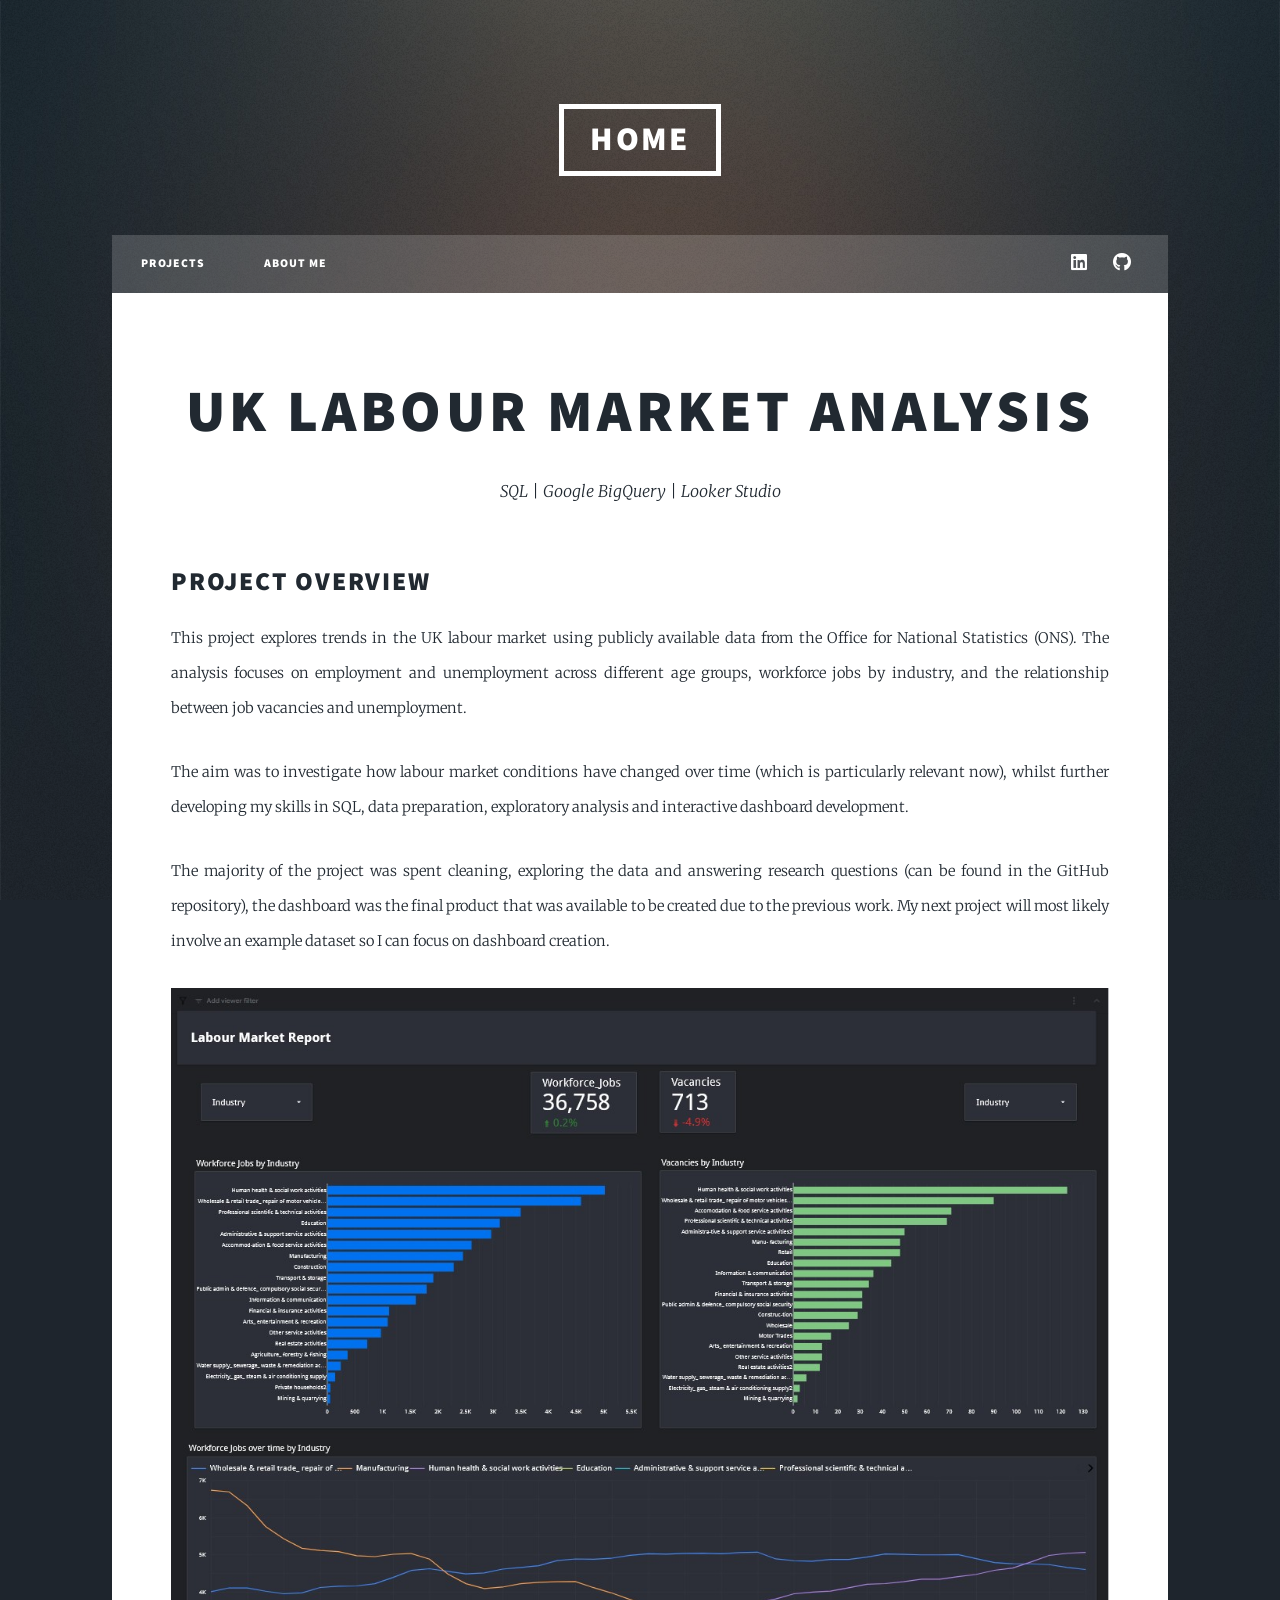
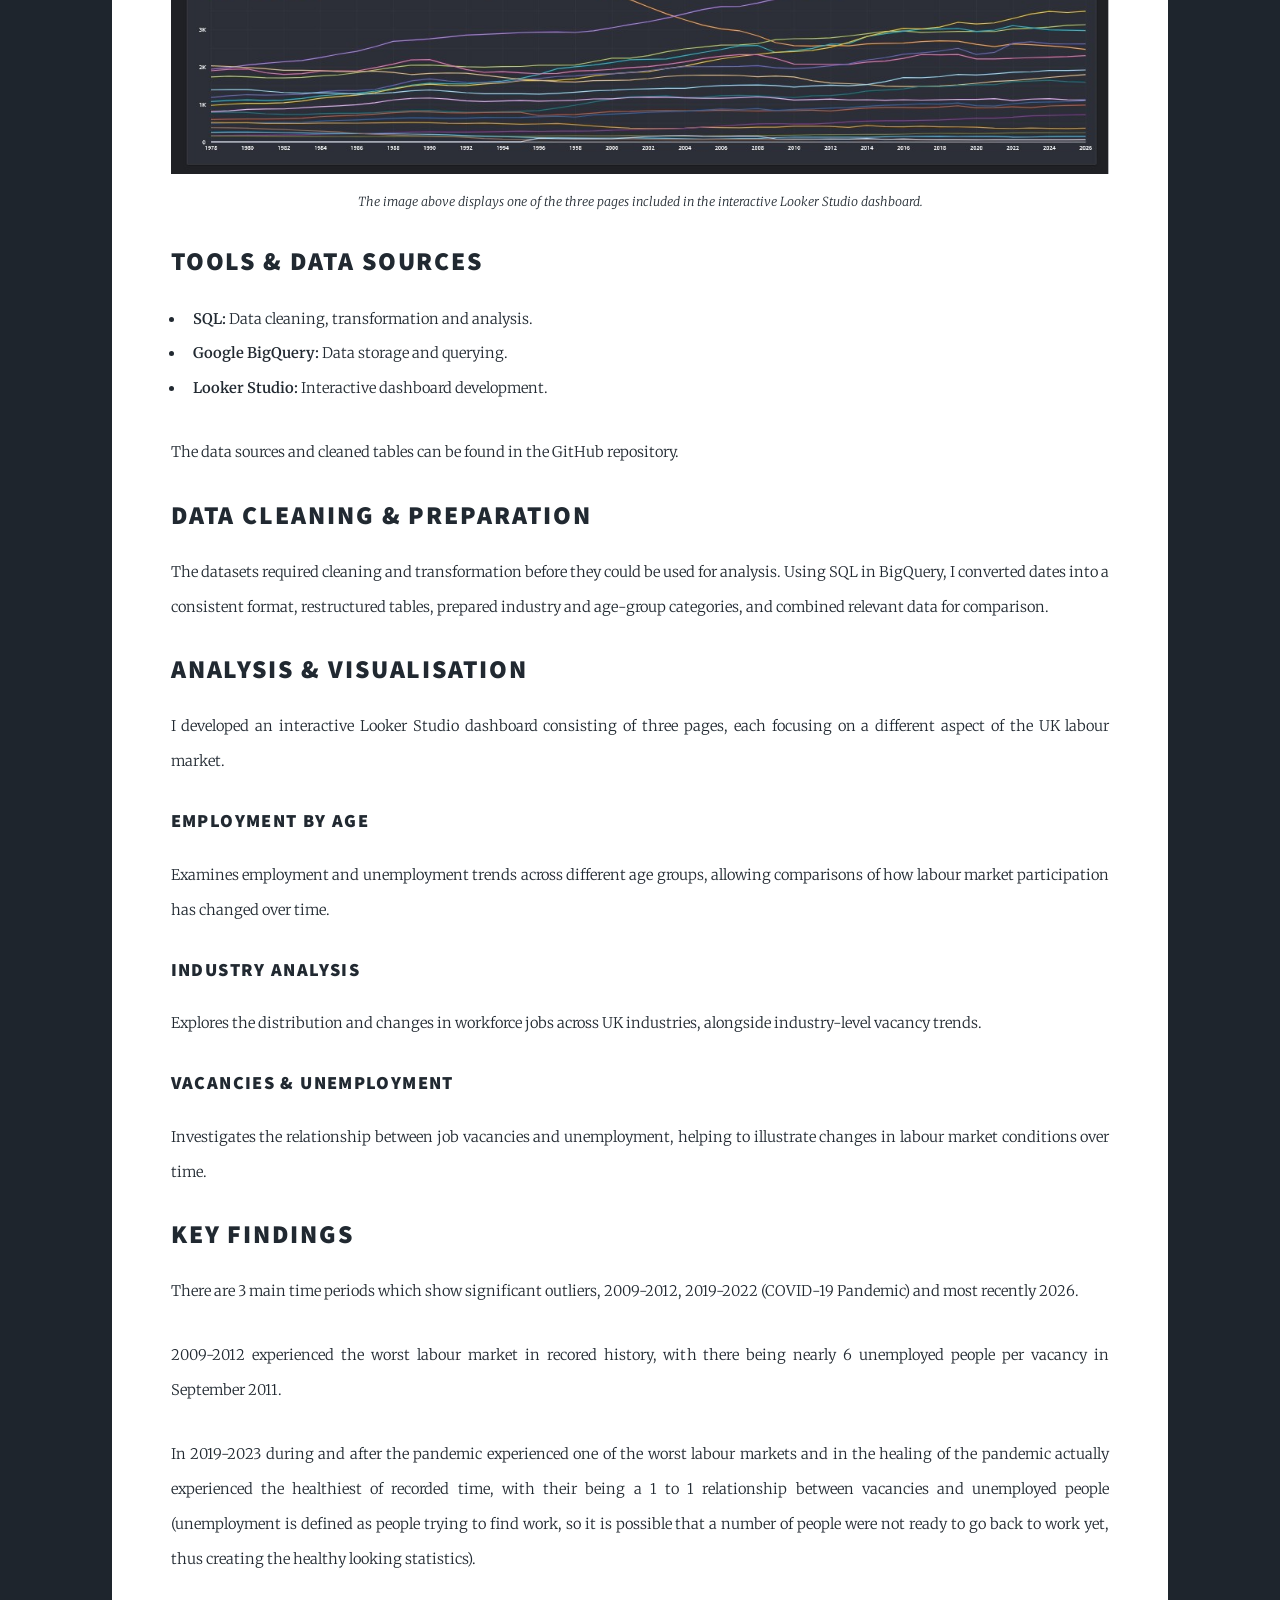
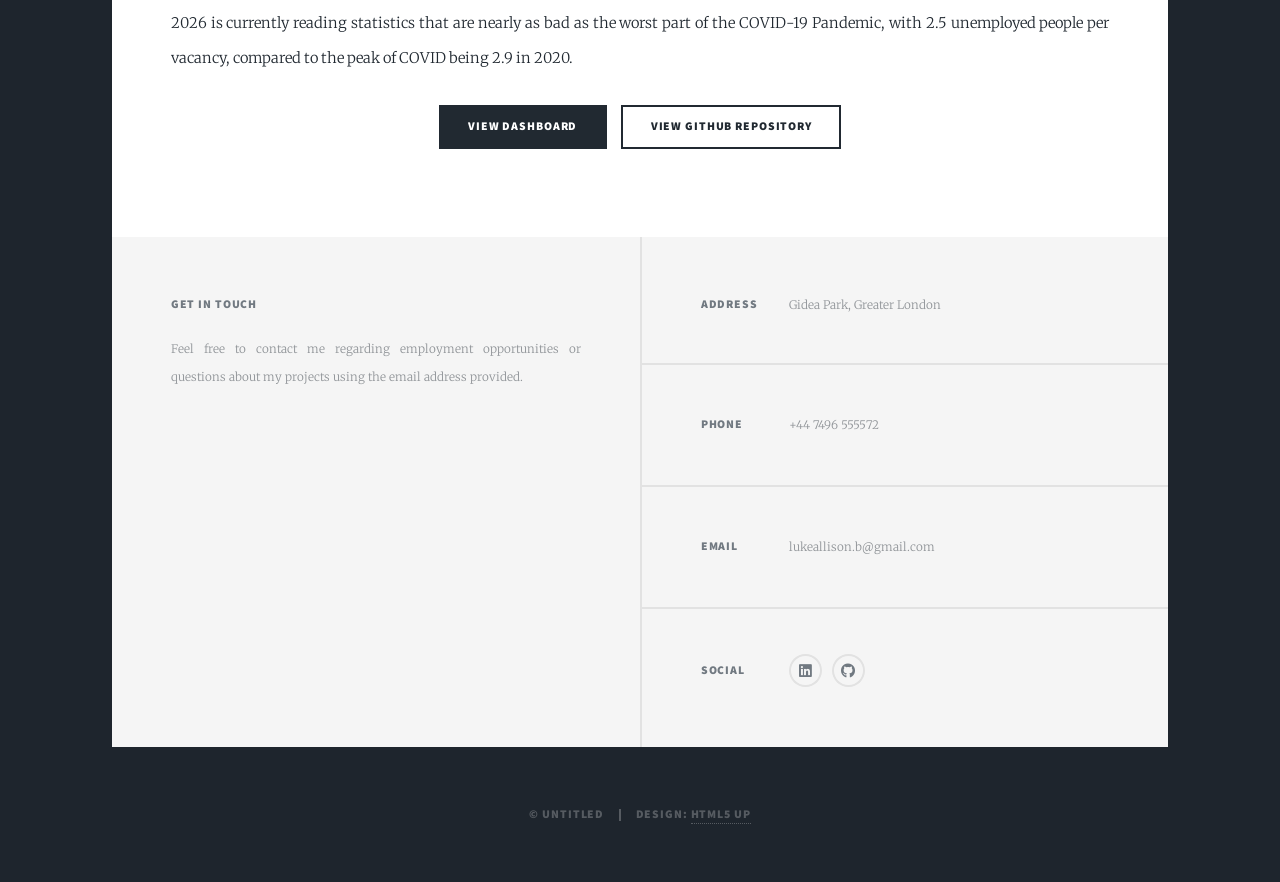
<file: labourMarketAnalysis.html>
<!DOCTYPE HTML>
<!--
	Massively by HTML5 UP
	html5up.net | @ajlkn
	Free for personal and commercial use under the CCA 3.0 license (html5up.net/license)
-->
<html>
	<head>
		<title>Labour Market Analysis</title>
		<meta charset="utf-8" />
		<meta name="viewport" content="width=device-width, initial-scale=1, user-scalable=no" />
		<link rel="stylesheet" href="assets/css/main.css" />
		<noscript><link rel="stylesheet" href="assets/css/noscript.css" /></noscript>
	</head>
	<body class="is-preload">

		<!-- Wrapper -->
			<div id="wrapper">

				<!-- Header -->
					<header id="header">
						<a href="index.html" class="logo">Home</a>
					</header>

				<!-- Nav -->
					<nav id="nav">
						<ul class="links">
							<li><a href="index.html">Projects</a></li>
							<li><a href="generic.html">About Me</a></li>
						</ul>
						<ul class="icons">
							<li>
								<a href="https://www.linkedin.com/in/luke-allison-1a4578246/"
								class="icon brands fa-linkedin"
								target="_blank" rel="noopener noreferrer">
									<span class="label">LinkedIn</span>
								</a>
							</li>

							<li>
								<a href="https://github.com/LA-Keisg"
								class="icon brands fa-github"
								target="_blank" rel="noopener noreferrer">
									<span class="label">GitHub</span>
								</a>
							</li>
						</ul>
					</nav>

				<!-- Main -->
					<div id="main">

						<!-- Post -->
							
							<section class="post">

								<header class="major">
									<h1>UK Labour Market Analysis</h1>
									<p>SQL | Google BigQuery | Looker Studio</p>
								</header>

								<h2>Project Overview</h2>
								<p>
									This project explores trends in the UK labour market using
									publicly available data from the Office for National
									Statistics (ONS). The analysis focuses on employment and
									unemployment across different age groups, workforce jobs
									by industry, and the relationship between job vacancies
									and unemployment.
								</p>
								<p>
									The aim was to investigate how labour market conditions
									have changed over time (which is particularly relevant now), 
									whilst further developing my skills in SQL, data preparation, exploratory 
									analysis and interactive dashboard development.
								</p>
								<p> The majority of the project was spent cleaning, exploring the data and answering research questions (can be found in the GitHub repository), the dashboard
									was the final product that was available to be created due to the previous work. My next project
									will most likely involve an example dataset so I can focus on dashboard creation.
								</p>

								<div style="text-align: center;">
									<img src="images/labourMarketDashboard.jpg"
										alt="Labour Market Dashboard"
										style="max-width: 1000px; width: 100%; max-height: 1000px;" />
								</div>

								<p style="text-align: center; font-size: 0.85em;">
									<em>The image above displays one of the three pages
									included in the interactive Looker Studio dashboard.</em>
								</p>

								<h2>Tools & Data Sources</h2>
								

								<ul>
									<li><strong>SQL:</strong> Data cleaning, transformation and analysis.</li>
									<li><strong>Google BigQuery:</strong> Data storage and querying.</li>
									<li><strong>Looker Studio:</strong> Interactive dashboard development.</li>
								</ul>
								<p>
									The data sources and cleaned tables can be found in the GitHub repository.
								</p>

								<h2>Data Cleaning &amp; Preparation</h2>
								<p>
									The datasets required cleaning and transformation before
									they could be used for analysis. Using SQL in BigQuery,
									I converted dates into a consistent format, restructured tables,
									prepared industry and age-group categories, and
									combined relevant data for comparison.
								</p>
								<p>
									
								</p>

								<h2>Analysis &amp; Visualisation</h2>
								<p>
									I developed an interactive Looker Studio dashboard
									consisting of three pages, each focusing on a different
									aspect of the UK labour market.
								</p>

								<h3>Employment by Age</h3>
								<p>
									Examines employment and unemployment trends across
									different age groups, allowing comparisons of how
									labour market participation has changed over time.
								</p>

								<h3>Industry Analysis</h3>
								<p>
									Explores the distribution and changes in workforce jobs
									across UK industries, alongside industry-level
									vacancy trends.
								</p>

								<h3>Vacancies &amp; Unemployment</h3>
								<p>
									Investigates the relationship between job vacancies
									and unemployment, helping to illustrate changes in
									labour market conditions over time.
								</p>

								<h2>Key Findings</h2>
								<p>
									There are 3 main time periods which show significant outliers, 2009-2012, 2019-2022 (COVID-19 Pandemic) and most recently 2026. 
									</p>
									<p>
									2009-2012 experienced the worst labour market in recored history, with there being nearly 6 unemployed people per vacancy in September 2011.
									</p>
									<p>
									In 2019-2023 during and after the pandemic experienced one of the worst labour markets and in the healing of the pandemic actually experienced the 
									healthiest of recorded time, with their being a 1 to 1 relationship between vacancies and unemployed people (unemployment is defined as people 
									trying to find work, so it is possible that a number of people were not ready to go back to work yet, thus creating the healthy looking statistics). 
									</p>
									<p>
									2026 is currently reading statistics that are nearly as bad as the worst part of the COVID-19 Pandemic, with 2.5 unemployed people per vacancy, compared to the peak of COVID being 2.9 in 2020.
									</p>
								</p>


								<ul class="actions special">
									<li>
										<a href="https://datastudio.google.com/reporting/99dd8cc5-d8be-4bfa-a6d3-fc4e9f2e343b"
										class="button primary"
										target="_blank"
										rel="noopener noreferrer">
											View Dashboard
										</a>
									</li>
									<li>
										<a href="https://github.com/LA-Keisg/Uk_Labour_Market_Analysis"
										class="button"
										target="_blank"
										rel="noopener noreferrer">
											View GitHub Repository
										</a>
									</li>
								</ul>

							</section>


							

					</div>

				<!-- Footer -->
					<footer id="footer">
						<section>
							<section>
								<h3>Get in Touch</h3>
								<p>
									Feel free to contact me regarding employment
									opportunities or questions about my projects using the email address provided.
								</p>
								<p>

								</p>
							</section>
						</section>
						<section class="split contact">
							<section class="alt">
								<h3>Address</h3>
								<p>Gidea Park, Greater London</p>
							</section>
							<section>
								<h3>Phone</h3>
								<p>+44 7496 555572</p>
							</section>
							<section>
								<h3>Email</h3>
								<p>lukeallison.b@gmail.com</p>
							</section>
							<section>
								<h3>Social</h3>
								<ul class="icons alt">
									<li>
										<a href="https://www.linkedin.com/in/luke-allison-1a4578246/"
										class="icon brands alt fa-linkedin"
										target="_blank" rel="noopener noreferrer">
											<span class="label">LinkedIn</span>
										</a>
									</li>

									<li>
										<a href="https://github.com/LA-Keisg"
										class="icon brands alt fa-github"
										target="_blank" rel="noopener noreferrer">
											<span class="label">GitHub</span>
										</a>
									</li>
								</ul>
							</section>
						</section>
					</footer>

				<!-- Copyright -->
					<div id="copyright">
						<ul><li>&copy; Untitled</li><li>Design: <a href="https://html5up.net">HTML5 UP</a></li></ul>
					</div>

			</div>

		<!-- Scripts -->
			<script src="assets/js/jquery.min.js"></script>
			<script src="assets/js/jquery.scrollex.min.js"></script>
			<script src="assets/js/jquery.scrolly.min.js"></script>
			<script src="assets/js/browser.min.js"></script>
			<script src="assets/js/breakpoints.min.js"></script>
			<script src="assets/js/util.js"></script>
			<script src="assets/js/main.js"></script>

	</body>
</html>
</file>
<file: assets/css/main.css>
@import url(fontawesome-all.min.css);
@import url("https://fonts.googleapis.com/css?family=Merriweather:300,700,300italic,700italic|Source+Sans+Pro:900");

/*
	Massively by HTML5 UP
	html5up.net | @ajlkn
	Free for personal and commercial use under the CCA 3.0 license (html5up.net/license)
*/

html, body, div, span, applet, object,
iframe, h1, h2, h3, h4, h5, h6, p, blockquote,
pre, a, abbr, acronym, address, big, cite,
code, del, dfn, em, img, ins, kbd, q, s, samp,
small, strike, strong, sub, sup, tt, var, b,
u, i, center, dl, dt, dd, ol, ul, li, fieldset,
form, label, legend, table, caption, tbody,
tfoot, thead, tr, th, td, article, aside,
canvas, details, embed, figure, figcaption,
footer, header, hgroup, menu, nav, output, ruby,
section, summary, time, mark, audio, video {
	margin: 0;
	padding: 0;
	border: 0;
	font-size: 100%;
	font: inherit;
	vertical-align: baseline;}

article, aside, details, figcaption, figure,
footer, header, hgroup, menu, nav, section {
	display: block;}

body {
	line-height: 1;
}

ol, ul {
	list-style: none;
}

blockquote, q {
	quotes: none;
}

	blockquote:before, blockquote:after, q:before, q:after {
		content: '';
		content: none;
	}

table {
	border-collapse: collapse;
	border-spacing: 0;
}

body {
	-webkit-text-size-adjust: none;
}

mark {
	background-color: transparent;
	color: inherit;
}

input::-moz-focus-inner {
	border: 0;
	padding: 0;
}

input, select, textarea {
	-moz-appearance: none;
	-webkit-appearance: none;
	-ms-appearance: none;
	appearance: none;
}

/* Basic */

	@-ms-viewport {
		width: device-width;
	}

	body {
		-ms-overflow-style: scrollbar;
	}

	@media screen and (max-width: 480px) {

		html, body {
			min-width: 320px;
		}

	}

	html {
		box-sizing: border-box;
	}

	*, *:before, *:after {
		box-sizing: inherit;
	}

	body {
		background-color: #1e252d;
	}

		body.is-preload *, body.is-preload *:before, body.is-preload *:after {
			-moz-animation: none !important;
			-webkit-animation: none !important;
			-ms-animation: none !important;
			animation: none !important;
			-moz-transition: none !important;
			-webkit-transition: none !important;
			-ms-transition: none !important;
			transition: none !important;
		}

/* Type */

	html {
		font-size: 16pt;
	}

		@media screen and (max-width: 1680px) {

			html {
				font-size: 12pt;
			}

		}

		@media screen and (max-width: 1280px) {

			html {
				font-size: 11pt;
			}

		}

		@media screen and (max-width: 360px) {

			html {
				font-size: 10pt;
			}

		}

	body {
		color: #212931;
	}

	body, input, select, textarea {
		font-family: "Merriweather", Georgia, serif;
		font-weight: 300;
		font-size: 1rem;
		line-height: 2.375;
	}

	a {
		-moz-transition: color 0.2s ease-in-out, background-color 0.2s ease-in-out, border-color 0.2s ease-in-out, box-shadow 0.2s ease-in-out;
		-webkit-transition: color 0.2s ease-in-out, background-color 0.2s ease-in-out, border-color 0.2s ease-in-out, box-shadow 0.2s ease-in-out;
		-ms-transition: color 0.2s ease-in-out, background-color 0.2s ease-in-out, border-color 0.2s ease-in-out, box-shadow 0.2s ease-in-out;
		transition: color 0.2s ease-in-out, background-color 0.2s ease-in-out, border-color 0.2s ease-in-out, box-shadow 0.2s ease-in-out;
		border-bottom: dotted 1px;
		text-decoration: none;
	}

		a:hover {
			border-bottom-color: transparent;
		}

	strong, b {
		font-weight: 600;
	}

	em, i {
		font-style: italic;
	}

	p {
		text-align: justify;
		margin: 0 0 2rem 0;
	}

	h1, h2, h3, h4, h5, h6 {
		font-family: "Source Sans Pro", Helvetica, sans-serif;
		font-weight: 900;
		line-height: 1.5;
		letter-spacing: 0.075em;
		text-transform: uppercase;
		margin: 0 0 1rem 0;
	}

		h1 a, h2 a, h3 a, h4 a, h5 a, h6 a {
			border-bottom: 0;
			color: inherit;
			text-decoration: none;
		}

	h1 {
		font-size: 4rem;
		line-height: 1.1;
		margin: 0 0 2rem 0;
	}

	h2 {
		font-size: 1.75rem;
		line-height: 1.3;
		margin: 0 0 1.5rem 0;
	}

	h3 {
		font-size: 1.25rem;
		margin: 0 0 1.5rem 0;
	}

	h4 {
		font-size: 1rem;
	}

	h5 {
		font-size: 0.9rem;
	}

	h6 {
		font-size: 0.8rem;
	}

	sub {
		font-size: 0.8rem;
		position: relative;
		top: 0.5rem;
	}

	sup {
		font-size: 0.8rem;
		position: relative;
		top: -0.5rem;
	}

	blockquote {
		border-left: solid 4px;
		font-style: italic;
		margin: 0 0 2rem 0;
		padding: 0.5rem 0 0.5rem 2rem;
	}

	code {
		border: solid 2px;
		font-family: "Courier New", monospace;
		font-size: 0.9rem;
		margin: 0 0.25rem;
		padding: 0.25rem 0.65rem;
	}

	pre {
		-webkit-overflow-scrolling: touch;
		font-family: "Courier New", monospace;
		font-size: 0.9rem;
		margin: 0 0 2rem 0;
	}

		pre code {
			display: block;
			line-height: 1.75;
			padding: 1rem 1.5rem;
			overflow-x: auto;
		}

	hr {
		border: 0;
		border-bottom: solid 2px;
		margin: 3rem 0;
	}

		hr.major {
			margin: 5rem 0;
		}

	.align-left {
		text-align: left;
	}

	.align-center {
		text-align: center;
	}

	.align-right {
		text-align: right;
	}

	input, select, textarea {
		color: #212931;
	}

	a {
		color: #212931;
		border-bottom-color: rgba(33, 41, 49, 0.5);
	}

		a:hover {
			border-bottom-color: transparent;
			color: #18bfef !important;
		}

	strong, b {
		color: #212931;
	}

	h1, h2, h3, h4, h5, h6 {
		color: #212931;
	}

	blockquote {
		border-left-color: #eeeeee;
	}

	code {
		background: rgba(220, 220, 220, 0.25);
		border-color: #eeeeee;
	}

	hr {
		border-bottom-color: #eeeeee;
	}

/* Row */

	.row {
		display: flex;
		flex-wrap: wrap;
		box-sizing: border-box;
		align-items: stretch;
	}

		.row > * {
			box-sizing: border-box;
		}

		.row.gtr-uniform > * > :last-child {
			margin-bottom: 0;
		}

		.row.aln-left {
			justify-content: flex-start;
		}

		.row.aln-center {
			justify-content: center;
		}

		.row.aln-right {
			justify-content: flex-end;
		}

		.row.aln-top {
			align-items: flex-start;
		}

		.row.aln-middle {
			align-items: center;
		}

		.row.aln-bottom {
			align-items: flex-end;
		}

		.row > .imp {
			order: -1;
		}

		.row > .col-1 {
			width: 8.33333%;
		}

		.row > .off-1 {
			margin-left: 8.33333%;
		}

		.row > .col-2 {
			width: 16.66667%;
		}

		.row > .off-2 {
			margin-left: 16.66667%;
		}

		.row > .col-3 {
			width: 25%;
		}

		.row > .off-3 {
			margin-left: 25%;
		}

		.row > .col-4 {
			width: 33.33333%;
		}

		.row > .off-4 {
			margin-left: 33.33333%;
		}

		.row > .col-5 {
			width: 41.66667%;
		}

		.row > .off-5 {
			margin-left: 41.66667%;
		}

		.row > .col-6 {
			width: 50%;
		}

		.row > .off-6 {
			margin-left: 50%;
		}

		.row > .col-7 {
			width: 58.33333%;
		}

		.row > .off-7 {
			margin-left: 58.33333%;
		}

		.row > .col-8 {
			width: 66.66667%;
		}

		.row > .off-8 {
			margin-left: 66.66667%;
		}

		.row > .col-9 {
			width: 75%;
		}

		.row > .off-9 {
			margin-left: 75%;
		}

		.row > .col-10 {
			width: 83.33333%;
		}

		.row > .off-10 {
			margin-left: 83.33333%;
		}

		.row > .col-11 {
			width: 91.66667%;
		}

		.row > .off-11 {
			margin-left: 91.66667%;
		}

		.row > .col-12 {
			width: 100%;
		}

		.row > .off-12 {
			margin-left: 100%;
		}

		.row.gtr-0 {
			margin-top: 0;
			margin-left: 0rem;
		}

			.row.gtr-0 > * {
				padding: 0 0 0 0rem;
			}

			.row.gtr-0.gtr-uniform {
				margin-top: 0rem;
			}

				.row.gtr-0.gtr-uniform > * {
					padding-top: 0rem;
				}

		.row.gtr-25 {
			margin-top: 0;
			margin-left: -0.375rem;
		}

			.row.gtr-25 > * {
				padding: 0 0 0 0.375rem;
			}

			.row.gtr-25.gtr-uniform {
				margin-top: -0.375rem;
			}

				.row.gtr-25.gtr-uniform > * {
					padding-top: 0.375rem;
				}

		.row.gtr-50 {
			margin-top: 0;
			margin-left: -0.75rem;
		}

			.row.gtr-50 > * {
				padding: 0 0 0 0.75rem;
			}

			.row.gtr-50.gtr-uniform {
				margin-top: -0.75rem;
			}

				.row.gtr-50.gtr-uniform > * {
					padding-top: 0.75rem;
				}

		.row {
			margin-top: 0;
			margin-left: -1.5rem;
		}

			.row > * {
				padding: 0 0 0 1.5rem;
			}

			.row.gtr-uniform {
				margin-top: -1.5rem;
			}

				.row.gtr-uniform > * {
					padding-top: 1.5rem;
				}

		.row.gtr-150 {
			margin-top: 0;
			margin-left: -2.25rem;
		}

			.row.gtr-150 > * {
				padding: 0 0 0 2.25rem;
			}

			.row.gtr-150.gtr-uniform {
				margin-top: -2.25rem;
			}

				.row.gtr-150.gtr-uniform > * {
					padding-top: 2.25rem;
				}

		.row.gtr-200 {
			margin-top: 0;
			margin-left: -3rem;
		}

			.row.gtr-200 > * {
				padding: 0 0 0 3rem;
			}

			.row.gtr-200.gtr-uniform {
				margin-top: -3rem;
			}

				.row.gtr-200.gtr-uniform > * {
					padding-top: 3rem;
				}

		@media screen and (max-width: 1680px) {

			.row {
				display: flex;
				flex-wrap: wrap;
				box-sizing: border-box;
				align-items: stretch;
			}

				.row > * {
					box-sizing: border-box;
				}

				.row.gtr-uniform > * > :last-child {
					margin-bottom: 0;
				}

				.row.aln-left {
					justify-content: flex-start;
				}

				.row.aln-center {
					justify-content: center;
				}

				.row.aln-right {
					justify-content: flex-end;
				}

				.row.aln-top {
					align-items: flex-start;
				}

				.row.aln-middle {
					align-items: center;
				}

				.row.aln-bottom {
					align-items: flex-end;
				}

				.row > .imp-xlarge {
					order: -1;
				}

				.row > .col-1-xlarge {
					width: 8.33333%;
				}

				.row > .off-1-xlarge {
					margin-left: 8.33333%;
				}

				.row > .col-2-xlarge {
					width: 16.66667%;
				}

				.row > .off-2-xlarge {
					margin-left: 16.66667%;
				}

				.row > .col-3-xlarge {
					width: 25%;
				}

				.row > .off-3-xlarge {
					margin-left: 25%;
				}

				.row > .col-4-xlarge {
					width: 33.33333%;
				}

				.row > .off-4-xlarge {
					margin-left: 33.33333%;
				}

				.row > .col-5-xlarge {
					width: 41.66667%;
				}

				.row > .off-5-xlarge {
					margin-left: 41.66667%;
				}

				.row > .col-6-xlarge {
					width: 50%;
				}

				.row > .off-6-xlarge {
					margin-left: 50%;
				}

				.row > .col-7-xlarge {
					width: 58.33333%;
				}

				.row > .off-7-xlarge {
					margin-left: 58.33333%;
				}

				.row > .col-8-xlarge {
					width: 66.66667%;
				}

				.row > .off-8-xlarge {
					margin-left: 66.66667%;
				}

				.row > .col-9-xlarge {
					width: 75%;
				}

				.row > .off-9-xlarge {
					margin-left: 75%;
				}

				.row > .col-10-xlarge {
					width: 83.33333%;
				}

				.row > .off-10-xlarge {
					margin-left: 83.33333%;
				}

				.row > .col-11-xlarge {
					width: 91.66667%;
				}

				.row > .off-11-xlarge {
					margin-left: 91.66667%;
				}

				.row > .col-12-xlarge {
					width: 100%;
				}

				.row > .off-12-xlarge {
					margin-left: 100%;
				}

				.row.gtr-0 {
					margin-top: 0;
					margin-left: 0rem;
				}

					.row.gtr-0 > * {
						padding: 0 0 0 0rem;
					}

					.row.gtr-0.gtr-uniform {
						margin-top: 0rem;
					}

						.row.gtr-0.gtr-uniform > * {
							padding-top: 0rem;
						}

				.row.gtr-25 {
					margin-top: 0;
					margin-left: -0.375rem;
				}

					.row.gtr-25 > * {
						padding: 0 0 0 0.375rem;
					}

					.row.gtr-25.gtr-uniform {
						margin-top: -0.375rem;
					}

						.row.gtr-25.gtr-uniform > * {
							padding-top: 0.375rem;
						}

				.row.gtr-50 {
					margin-top: 0;
					margin-left: -0.75rem;
				}

					.row.gtr-50 > * {
						padding: 0 0 0 0.75rem;
					}

					.row.gtr-50.gtr-uniform {
						margin-top: -0.75rem;
					}

						.row.gtr-50.gtr-uniform > * {
							padding-top: 0.75rem;
						}

				.row {
					margin-top: 0;
					margin-left: -1.5rem;
				}

					.row > * {
						padding: 0 0 0 1.5rem;
					}

					.row.gtr-uniform {
						margin-top: -1.5rem;
					}

						.row.gtr-uniform > * {
							padding-top: 1.5rem;
						}

				.row.gtr-150 {
					margin-top: 0;
					margin-left: -2.25rem;
				}

					.row.gtr-150 > * {
						padding: 0 0 0 2.25rem;
					}

					.row.gtr-150.gtr-uniform {
						margin-top: -2.25rem;
					}

						.row.gtr-150.gtr-uniform > * {
							padding-top: 2.25rem;
						}

				.row.gtr-200 {
					margin-top: 0;
					margin-left: -3rem;
				}

					.row.gtr-200 > * {
						padding: 0 0 0 3rem;
					}

					.row.gtr-200.gtr-uniform {
						margin-top: -3rem;
					}

						.row.gtr-200.gtr-uniform > * {
							padding-top: 3rem;
						}

		}

		@media screen and (max-width: 1280px) {

			.row {
				display: flex;
				flex-wrap: wrap;
				box-sizing: border-box;
				align-items: stretch;
			}

				.row > * {
					box-sizing: border-box;
				}

				.row.gtr-uniform > * > :last-child {
					margin-bottom: 0;
				}

				.row.aln-left {
					justify-content: flex-start;
				}

				.row.aln-center {
					justify-content: center;
				}

				.row.aln-right {
					justify-content: flex-end;
				}

				.row.aln-top {
					align-items: flex-start;
				}

				.row.aln-middle {
					align-items: center;
				}

				.row.aln-bottom {
					align-items: flex-end;
				}

				.row > .imp-large {
					order: -1;
				}

				.row > .col-1-large {
					width: 8.33333%;
				}

				.row > .off-1-large {
					margin-left: 8.33333%;
				}

				.row > .col-2-large {
					width: 16.66667%;
				}

				.row > .off-2-large {
					margin-left: 16.66667%;
				}

				.row > .col-3-large {
					width: 25%;
				}

				.row > .off-3-large {
					margin-left: 25%;
				}

				.row > .col-4-large {
					width: 33.33333%;
				}

				.row > .off-4-large {
					margin-left: 33.33333%;
				}

				.row > .col-5-large {
					width: 41.66667%;
				}

				.row > .off-5-large {
					margin-left: 41.66667%;
				}

				.row > .col-6-large {
					width: 50%;
				}

				.row > .off-6-large {
					margin-left: 50%;
				}

				.row > .col-7-large {
					width: 58.33333%;
				}

				.row > .off-7-large {
					margin-left: 58.33333%;
				}

				.row > .col-8-large {
					width: 66.66667%;
				}

				.row > .off-8-large {
					margin-left: 66.66667%;
				}

				.row > .col-9-large {
					width: 75%;
				}

				.row > .off-9-large {
					margin-left: 75%;
				}

				.row > .col-10-large {
					width: 83.33333%;
				}

				.row > .off-10-large {
					margin-left: 83.33333%;
				}

				.row > .col-11-large {
					width: 91.66667%;
				}

				.row > .off-11-large {
					margin-left: 91.66667%;
				}

				.row > .col-12-large {
					width: 100%;
				}

				.row > .off-12-large {
					margin-left: 100%;
				}

				.row.gtr-0 {
					margin-top: 0;
					margin-left: 0rem;
				}

					.row.gtr-0 > * {
						padding: 0 0 0 0rem;
					}

					.row.gtr-0.gtr-uniform {
						margin-top: 0rem;
					}

						.row.gtr-0.gtr-uniform > * {
							padding-top: 0rem;
						}

				.row.gtr-25 {
					margin-top: 0;
					margin-left: -0.375rem;
				}

					.row.gtr-25 > * {
						padding: 0 0 0 0.375rem;
					}

					.row.gtr-25.gtr-uniform {
						margin-top: -0.375rem;
					}

						.row.gtr-25.gtr-uniform > * {
							padding-top: 0.375rem;
						}

				.row.gtr-50 {
					margin-top: 0;
					margin-left: -0.75rem;
				}

					.row.gtr-50 > * {
						padding: 0 0 0 0.75rem;
					}

					.row.gtr-50.gtr-uniform {
						margin-top: -0.75rem;
					}

						.row.gtr-50.gtr-uniform > * {
							padding-top: 0.75rem;
						}

				.row {
					margin-top: 0;
					margin-left: -1.5rem;
				}

					.row > * {
						padding: 0 0 0 1.5rem;
					}

					.row.gtr-uniform {
						margin-top: -1.5rem;
					}

						.row.gtr-uniform > * {
							padding-top: 1.5rem;
						}

				.row.gtr-150 {
					margin-top: 0;
					margin-left: -2.25rem;
				}

					.row.gtr-150 > * {
						padding: 0 0 0 2.25rem;
					}

					.row.gtr-150.gtr-uniform {
						margin-top: -2.25rem;
					}

						.row.gtr-150.gtr-uniform > * {
							padding-top: 2.25rem;
						}

				.row.gtr-200 {
					margin-top: 0;
					margin-left: -3rem;
				}

					.row.gtr-200 > * {
						padding: 0 0 0 3rem;
					}

					.row.gtr-200.gtr-uniform {
						margin-top: -3rem;
					}

						.row.gtr-200.gtr-uniform > * {
							padding-top: 3rem;
						}

		}

		@media screen and (max-width: 980px) {

			.row {
				display: flex;
				flex-wrap: wrap;
				box-sizing: border-box;
				align-items: stretch;
			}

				.row > * {
					box-sizing: border-box;
				}

				.row.gtr-uniform > * > :last-child {
					margin-bottom: 0;
				}

				.row.aln-left {
					justify-content: flex-start;
				}

				.row.aln-center {
					justify-content: center;
				}

				.row.aln-right {
					justify-content: flex-end;
				}

				.row.aln-top {
					align-items: flex-start;
				}

				.row.aln-middle {
					align-items: center;
				}

				.row.aln-bottom {
					align-items: flex-end;
				}

				.row > .imp-medium {
					order: -1;
				}

				.row > .col-1-medium {
					width: 8.33333%;
				}

				.row > .off-1-medium {
					margin-left: 8.33333%;
				}

				.row > .col-2-medium {
					width: 16.66667%;
				}

				.row > .off-2-medium {
					margin-left: 16.66667%;
				}

				.row > .col-3-medium {
					width: 25%;
				}

				.row > .off-3-medium {
					margin-left: 25%;
				}

				.row > .col-4-medium {
					width: 33.33333%;
				}

				.row > .off-4-medium {
					margin-left: 33.33333%;
				}

				.row > .col-5-medium {
					width: 41.66667%;
				}

				.row > .off-5-medium {
					margin-left: 41.66667%;
				}

				.row > .col-6-medium {
					width: 50%;
				}

				.row > .off-6-medium {
					margin-left: 50%;
				}

				.row > .col-7-medium {
					width: 58.33333%;
				}

				.row > .off-7-medium {
					margin-left: 58.33333%;
				}

				.row > .col-8-medium {
					width: 66.66667%;
				}

				.row > .off-8-medium {
					margin-left: 66.66667%;
				}

				.row > .col-9-medium {
					width: 75%;
				}

				.row > .off-9-medium {
					margin-left: 75%;
				}

				.row > .col-10-medium {
					width: 83.33333%;
				}

				.row > .off-10-medium {
					margin-left: 83.33333%;
				}

				.row > .col-11-medium {
					width: 91.66667%;
				}

				.row > .off-11-medium {
					margin-left: 91.66667%;
				}

				.row > .col-12-medium {
					width: 100%;
				}

				.row > .off-12-medium {
					margin-left: 100%;
				}

				.row.gtr-0 {
					margin-top: 0;
					margin-left: 0rem;
				}

					.row.gtr-0 > * {
						padding: 0 0 0 0rem;
					}

					.row.gtr-0.gtr-uniform {
						margin-top: 0rem;
					}

						.row.gtr-0.gtr-uniform > * {
							padding-top: 0rem;
						}

				.row.gtr-25 {
					margin-top: 0;
					margin-left: -0.375rem;
				}

					.row.gtr-25 > * {
						padding: 0 0 0 0.375rem;
					}

					.row.gtr-25.gtr-uniform {
						margin-top: -0.375rem;
					}

						.row.gtr-25.gtr-uniform > * {
							padding-top: 0.375rem;
						}

				.row.gtr-50 {
					margin-top: 0;
					margin-left: -0.75rem;
				}

					.row.gtr-50 > * {
						padding: 0 0 0 0.75rem;
					}

					.row.gtr-50.gtr-uniform {
						margin-top: -0.75rem;
					}

						.row.gtr-50.gtr-uniform > * {
							padding-top: 0.75rem;
						}

				.row {
					margin-top: 0;
					margin-left: -1.5rem;
				}

					.row > * {
						padding: 0 0 0 1.5rem;
					}

					.row.gtr-uniform {
						margin-top: -1.5rem;
					}

						.row.gtr-uniform > * {
							padding-top: 1.5rem;
						}

				.row.gtr-150 {
					margin-top: 0;
					margin-left: -2.25rem;
				}

					.row.gtr-150 > * {
						padding: 0 0 0 2.25rem;
					}

					.row.gtr-150.gtr-uniform {
						margin-top: -2.25rem;
					}

						.row.gtr-150.gtr-uniform > * {
							padding-top: 2.25rem;
						}

				.row.gtr-200 {
					margin-top: 0;
					margin-left: -3rem;
				}

					.row.gtr-200 > * {
						padding: 0 0 0 3rem;
					}

					.row.gtr-200.gtr-uniform {
						margin-top: -3rem;
					}

						.row.gtr-200.gtr-uniform > * {
							padding-top: 3rem;
						}

		}

		@media screen and (max-width: 736px) {

			.row {
				display: flex;
				flex-wrap: wrap;
				box-sizing: border-box;
				align-items: stretch;
			}

				.row > * {
					box-sizing: border-box;
				}

				.row.gtr-uniform > * > :last-child {
					margin-bottom: 0;
				}

				.row.aln-left {
					justify-content: flex-start;
				}

				.row.aln-center {
					justify-content: center;
				}

				.row.aln-right {
					justify-content: flex-end;
				}

				.row.aln-top {
					align-items: flex-start;
				}

				.row.aln-middle {
					align-items: center;
				}

				.row.aln-bottom {
					align-items: flex-end;
				}

				.row > .imp-small {
					order: -1;
				}

				.row > .col-1-small {
					width: 8.33333%;
				}

				.row > .off-1-small {
					margin-left: 8.33333%;
				}

				.row > .col-2-small {
					width: 16.66667%;
				}

				.row > .off-2-small {
					margin-left: 16.66667%;
				}

				.row > .col-3-small {
					width: 25%;
				}

				.row > .off-3-small {
					margin-left: 25%;
				}

				.row > .col-4-small {
					width: 33.33333%;
				}

				.row > .off-4-small {
					margin-left: 33.33333%;
				}

				.row > .col-5-small {
					width: 41.66667%;
				}

				.row > .off-5-small {
					margin-left: 41.66667%;
				}

				.row > .col-6-small {
					width: 50%;
				}

				.row > .off-6-small {
					margin-left: 50%;
				}

				.row > .col-7-small {
					width: 58.33333%;
				}

				.row > .off-7-small {
					margin-left: 58.33333%;
				}

				.row > .col-8-small {
					width: 66.66667%;
				}

				.row > .off-8-small {
					margin-left: 66.66667%;
				}

				.row > .col-9-small {
					width: 75%;
				}

				.row > .off-9-small {
					margin-left: 75%;
				}

				.row > .col-10-small {
					width: 83.33333%;
				}

				.row > .off-10-small {
					margin-left: 83.33333%;
				}

				.row > .col-11-small {
					width: 91.66667%;
				}

				.row > .off-11-small {
					margin-left: 91.66667%;
				}

				.row > .col-12-small {
					width: 100%;
				}

				.row > .off-12-small {
					margin-left: 100%;
				}

				.row.gtr-0 {
					margin-top: 0;
					margin-left: 0rem;
				}

					.row.gtr-0 > * {
						padding: 0 0 0 0rem;
					}

					.row.gtr-0.gtr-uniform {
						margin-top: 0rem;
					}

						.row.gtr-0.gtr-uniform > * {
							padding-top: 0rem;
						}

				.row.gtr-25 {
					margin-top: 0;
					margin-left: -0.375rem;
				}

					.row.gtr-25 > * {
						padding: 0 0 0 0.375rem;
					}

					.row.gtr-25.gtr-uniform {
						margin-top: -0.375rem;
					}

						.row.gtr-25.gtr-uniform > * {
							padding-top: 0.375rem;
						}

				.row.gtr-50 {
					margin-top: 0;
					margin-left: -0.75rem;
				}

					.row.gtr-50 > * {
						padding: 0 0 0 0.75rem;
					}

					.row.gtr-50.gtr-uniform {
						margin-top: -0.75rem;
					}

						.row.gtr-50.gtr-uniform > * {
							padding-top: 0.75rem;
						}

				.row {
					margin-top: 0;
					margin-left: -1.5rem;
				}

					.row > * {
						padding: 0 0 0 1.5rem;
					}

					.row.gtr-uniform {
						margin-top: -1.5rem;
					}

						.row.gtr-uniform > * {
							padding-top: 1.5rem;
						}

				.row.gtr-150 {
					margin-top: 0;
					margin-left: -2.25rem;
				}

					.row.gtr-150 > * {
						padding: 0 0 0 2.25rem;
					}

					.row.gtr-150.gtr-uniform {
						margin-top: -2.25rem;
					}

						.row.gtr-150.gtr-uniform > * {
							padding-top: 2.25rem;
						}

				.row.gtr-200 {
					margin-top: 0;
					margin-left: -3rem;
				}

					.row.gtr-200 > * {
						padding: 0 0 0 3rem;
					}

					.row.gtr-200.gtr-uniform {
						margin-top: -3rem;
					}

						.row.gtr-200.gtr-uniform > * {
							padding-top: 3rem;
						}

		}

		@media screen and (max-width: 480px) {

			.row {
				display: flex;
				flex-wrap: wrap;
				box-sizing: border-box;
				align-items: stretch;
			}

				.row > * {
					box-sizing: border-box;
				}

				.row.gtr-uniform > * > :last-child {
					margin-bottom: 0;
				}

				.row.aln-left {
					justify-content: flex-start;
				}

				.row.aln-center {
					justify-content: center;
				}

				.row.aln-right {
					justify-content: flex-end;
				}

				.row.aln-top {
					align-items: flex-start;
				}

				.row.aln-middle {
					align-items: center;
				}

				.row.aln-bottom {
					align-items: flex-end;
				}

				.row > .imp-xsmall {
					order: -1;
				}

				.row > .col-1-xsmall {
					width: 8.33333%;
				}

				.row > .off-1-xsmall {
					margin-left: 8.33333%;
				}

				.row > .col-2-xsmall {
					width: 16.66667%;
				}

				.row > .off-2-xsmall {
					margin-left: 16.66667%;
				}

				.row > .col-3-xsmall {
					width: 25%;
				}

				.row > .off-3-xsmall {
					margin-left: 25%;
				}

				.row > .col-4-xsmall {
					width: 33.33333%;
				}

				.row > .off-4-xsmall {
					margin-left: 33.33333%;
				}

				.row > .col-5-xsmall {
					width: 41.66667%;
				}

				.row > .off-5-xsmall {
					margin-left: 41.66667%;
				}

				.row > .col-6-xsmall {
					width: 50%;
				}

				.row > .off-6-xsmall {
					margin-left: 50%;
				}

				.row > .col-7-xsmall {
					width: 58.33333%;
				}

				.row > .off-7-xsmall {
					margin-left: 58.33333%;
				}

				.row > .col-8-xsmall {
					width: 66.66667%;
				}

				.row > .off-8-xsmall {
					margin-left: 66.66667%;
				}

				.row > .col-9-xsmall {
					width: 75%;
				}

				.row > .off-9-xsmall {
					margin-left: 75%;
				}

				.row > .col-10-xsmall {
					width: 83.33333%;
				}

				.row > .off-10-xsmall {
					margin-left: 83.33333%;
				}

				.row > .col-11-xsmall {
					width: 91.66667%;
				}

				.row > .off-11-xsmall {
					margin-left: 91.66667%;
				}

				.row > .col-12-xsmall {
					width: 100%;
				}

				.row > .off-12-xsmall {
					margin-left: 100%;
				}

				.row.gtr-0 {
					margin-top: 0;
					margin-left: 0rem;
				}

					.row.gtr-0 > * {
						padding: 0 0 0 0rem;
					}

					.row.gtr-0.gtr-uniform {
						margin-top: 0rem;
					}

						.row.gtr-0.gtr-uniform > * {
							padding-top: 0rem;
						}

				.row.gtr-25 {
					margin-top: 0;
					margin-left: -0.375rem;
				}

					.row.gtr-25 > * {
						padding: 0 0 0 0.375rem;
					}

					.row.gtr-25.gtr-uniform {
						margin-top: -0.375rem;
					}

						.row.gtr-25.gtr-uniform > * {
							padding-top: 0.375rem;
						}

				.row.gtr-50 {
					margin-top: 0;
					margin-left: -0.75rem;
				}

					.row.gtr-50 > * {
						padding: 0 0 0 0.75rem;
					}

					.row.gtr-50.gtr-uniform {
						margin-top: -0.75rem;
					}

						.row.gtr-50.gtr-uniform > * {
							padding-top: 0.75rem;
						}

				.row {
					margin-top: 0;
					margin-left: -1.5rem;
				}

					.row > * {
						padding: 0 0 0 1.5rem;
					}

					.row.gtr-uniform {
						margin-top: -1.5rem;
					}

						.row.gtr-uniform > * {
							padding-top: 1.5rem;
						}

				.row.gtr-150 {
					margin-top: 0;
					margin-left: -2.25rem;
				}

					.row.gtr-150 > * {
						padding: 0 0 0 2.25rem;
					}

					.row.gtr-150.gtr-uniform {
						margin-top: -2.25rem;
					}

						.row.gtr-150.gtr-uniform > * {
							padding-top: 2.25rem;
						}

				.row.gtr-200 {
					margin-top: 0;
					margin-left: -3rem;
				}

					.row.gtr-200 > * {
						padding: 0 0 0 3rem;
					}

					.row.gtr-200.gtr-uniform {
						margin-top: -3rem;
					}

						.row.gtr-200.gtr-uniform > * {
							padding-top: 3rem;
						}

		}

		@media screen and (max-width: 360px) {

			.row {
				display: flex;
				flex-wrap: wrap;
				box-sizing: border-box;
				align-items: stretch;
			}

				.row > * {
					box-sizing: border-box;
				}

				.row.gtr-uniform > * > :last-child {
					margin-bottom: 0;
				}

				.row.aln-left {
					justify-content: flex-start;
				}

				.row.aln-center {
					justify-content: center;
				}

				.row.aln-right {
					justify-content: flex-end;
				}

				.row.aln-top {
					align-items: flex-start;
				}

				.row.aln-middle {
					align-items: center;
				}

				.row.aln-bottom {
					align-items: flex-end;
				}

				.row > .imp-xxsmall {
					order: -1;
				}

				.row > .col-1-xxsmall {
					width: 8.33333%;
				}

				.row > .off-1-xxsmall {
					margin-left: 8.33333%;
				}

				.row > .col-2-xxsmall {
					width: 16.66667%;
				}

				.row > .off-2-xxsmall {
					margin-left: 16.66667%;
				}

				.row > .col-3-xxsmall {
					width: 25%;
				}

				.row > .off-3-xxsmall {
					margin-left: 25%;
				}

				.row > .col-4-xxsmall {
					width: 33.33333%;
				}

				.row > .off-4-xxsmall {
					margin-left: 33.33333%;
				}

				.row > .col-5-xxsmall {
					width: 41.66667%;
				}

				.row > .off-5-xxsmall {
					margin-left: 41.66667%;
				}

				.row > .col-6-xxsmall {
					width: 50%;
				}

				.row > .off-6-xxsmall {
					margin-left: 50%;
				}

				.row > .col-7-xxsmall {
					width: 58.33333%;
				}

				.row > .off-7-xxsmall {
					margin-left: 58.33333%;
				}

				.row > .col-8-xxsmall {
					width: 66.66667%;
				}

				.row > .off-8-xxsmall {
					margin-left: 66.66667%;
				}

				.row > .col-9-xxsmall {
					width: 75%;
				}

				.row > .off-9-xxsmall {
					margin-left: 75%;
				}

				.row > .col-10-xxsmall {
					width: 83.33333%;
				}

				.row > .off-10-xxsmall {
					margin-left: 83.33333%;
				}

				.row > .col-11-xxsmall {
					width: 91.66667%;
				}

				.row > .off-11-xxsmall {
					margin-left: 91.66667%;
				}

				.row > .col-12-xxsmall {
					width: 100%;
				}

				.row > .off-12-xxsmall {
					margin-left: 100%;
				}

				.row.gtr-0 {
					margin-top: 0;
					margin-left: 0rem;
				}

					.row.gtr-0 > * {
						padding: 0 0 0 0rem;
					}

					.row.gtr-0.gtr-uniform {
						margin-top: 0rem;
					}

						.row.gtr-0.gtr-uniform > * {
							padding-top: 0rem;
						}

				.row.gtr-25 {
					margin-top: 0;
					margin-left: -0.375rem;
				}

					.row.gtr-25 > * {
						padding: 0 0 0 0.375rem;
					}

					.row.gtr-25.gtr-uniform {
						margin-top: -0.375rem;
					}

						.row.gtr-25.gtr-uniform > * {
							padding-top: 0.375rem;
						}

				.row.gtr-50 {
					margin-top: 0;
					margin-left: -0.75rem;
				}

					.row.gtr-50 > * {
						padding: 0 0 0 0.75rem;
					}

					.row.gtr-50.gtr-uniform {
						margin-top: -0.75rem;
					}

						.row.gtr-50.gtr-uniform > * {
							padding-top: 0.75rem;
						}

				.row {
					margin-top: 0;
					margin-left: -1.5rem;
				}

					.row > * {
						padding: 0 0 0 1.5rem;
					}

					.row.gtr-uniform {
						margin-top: -1.5rem;
					}

						.row.gtr-uniform > * {
							padding-top: 1.5rem;
						}

				.row.gtr-150 {
					margin-top: 0;
					margin-left: -2.25rem;
				}

					.row.gtr-150 > * {
						padding: 0 0 0 2.25rem;
					}

					.row.gtr-150.gtr-uniform {
						margin-top: -2.25rem;
					}

						.row.gtr-150.gtr-uniform > * {
							padding-top: 2.25rem;
						}

				.row.gtr-200 {
					margin-top: 0;
					margin-left: -3rem;
				}

					.row.gtr-200 > * {
						padding: 0 0 0 3rem;
					}

					.row.gtr-200.gtr-uniform {
						margin-top: -3rem;
					}

						.row.gtr-200.gtr-uniform > * {
							padding-top: 3rem;
						}

		}

/* Box */

	.box {
		border: solid 2px;
		margin-bottom: 2rem;
		padding: 1.5rem;
	}

		.box > :last-child,
		.box > :last-child > :last-child,
		.box > :last-child > :last-child > :last-child {
			margin-bottom: 0;
		}

		.box.alt {
			border: 0;
			border-radius: 0;
			padding: 0;
		}

	.box {
		border-color: #eeeeee;
	}

/* Button */

	input[type="submit"],
	input[type="reset"],
	input[type="button"],
	button,
	.button {
		-moz-appearance: none;
		-webkit-appearance: none;
		-ms-appearance: none;
		appearance: none;
		-moz-transition: background-color 0.2s ease-in-out, box-shadow 0.2s ease-in-out, color 0.2s ease-in-out;
		-webkit-transition: background-color 0.2s ease-in-out, box-shadow 0.2s ease-in-out, color 0.2s ease-in-out;
		-ms-transition: background-color 0.2s ease-in-out, box-shadow 0.2s ease-in-out, color 0.2s ease-in-out;
		transition: background-color 0.2s ease-in-out, box-shadow 0.2s ease-in-out, color 0.2s ease-in-out;
		border: 0;
		border-radius: 0;
		cursor: pointer;
		display: inline-block;
		font-family: "Source Sans Pro", Helvetica, sans-serif;
		font-size: 0.8rem;
		font-weight: 900;
		letter-spacing: 0.075em;
		height: 3rem;
		line-height: 3rem;
		padding: 0 2rem;
		text-align: center;
		text-decoration: none;
		text-transform: uppercase;
		white-space: nowrap;
	}

		input[type="submit"].icon:before,
		input[type="reset"].icon:before,
		input[type="button"].icon:before,
		button.icon:before,
		.button.icon:before {
			margin-right: 0.5rem;
		}

		input[type="submit"].icon.solo,
		input[type="reset"].icon.solo,
		input[type="button"].icon.solo,
		button.icon.solo,
		.button.icon.solo {
			position: relative;
			width: 4rem;
			height: 4rem;
			line-height: 4rem;
			border-radius: 4rem;
			text-indent: 4rem;
			overflow: hidden;
			padding: 0;
			white-space: nowrap;
		}

			input[type="submit"].icon.solo:before,
			input[type="reset"].icon.solo:before,
			input[type="button"].icon.solo:before,
			button.icon.solo:before,
			.button.icon.solo:before {
				position: absolute;
				display: block;
				top: 0;
				left: 0;
				width: inherit;
				height: inherit;
				line-height: inherit;
				font-size: 1.25rem;
				margin-right: 0;
				text-align: center;
				text-indent: 0;
			}

		input[type="submit"].fit,
		input[type="reset"].fit,
		input[type="button"].fit,
		button.fit,
		.button.fit {
			width: 100%;
		}

		input[type="submit"].small,
		input[type="reset"].small,
		input[type="button"].small,
		button.small,
		.button.small {
			font-size: 0.7rem;
			height: 2.5rem;
			line-height: 2.5rem;
			padding: 0 1.5rem;
		}

		input[type="submit"].large,
		input[type="reset"].large,
		input[type="button"].large,
		button.large,
		.button.large {
			font-size: 0.9rem;
			height: 3.5rem;
			line-height: 3.5rem;
			padding: 0 2.75rem;
		}

		@media screen and (max-width: 980px) {

			input[type="submit"],
			input[type="reset"],
			input[type="button"],
			button,
			.button {
				font-size: 0.9rem;
				height: 3.25rem;
				line-height: 3.25rem;
			}

				input[type="submit"].large,
				input[type="reset"].large,
				input[type="button"].large,
				button.large,
				.button.large {
					font-size: 1rem;
					height: 3.75rem;
					line-height: 3.75rem;
				}

		}

		input[type="submit"].disabled, input[type="submit"]:disabled,
		input[type="reset"].disabled,
		input[type="reset"]:disabled,
		input[type="button"].disabled,
		input[type="button"]:disabled,
		button.disabled,
		button:disabled,
		.button.disabled,
		.button:disabled {
			pointer-events: none;
			opacity: 0.25;
		}

	input[type="submit"],
	input[type="reset"],
	input[type="button"],
	button,
	.button {
		background-color: transparent;
		box-shadow: inset 0 0 0 2px #212931;
		color: #212931 !important;
	}

		input[type="submit"]:hover,
		input[type="reset"]:hover,
		input[type="button"]:hover,
		button:hover,
		.button:hover {
			box-shadow: inset 0 0 0 2px #18bfef;
			color: #18bfef !important;
		}

		input[type="submit"].primary,
		input[type="reset"].primary,
		input[type="button"].primary,
		button.primary,
		.button.primary {
			background-color: #212931;
			box-shadow: none;
			color: #ffffff !important;
		}

			input[type="submit"].primary:hover,
			input[type="reset"].primary:hover,
			input[type="button"].primary:hover,
			button.primary:hover,
			.button.primary:hover {
				background-color: #18bfef;
			}

/* Form */

	form {
		margin: 0 0 2rem 0;
	}

		form > :last-child {
			margin-bottom: 0;
		}

		form > .fields {
			display: -moz-flex;
			display: -webkit-flex;
			display: -ms-flex;
			display: flex;
			-moz-flex-wrap: wrap;
			-webkit-flex-wrap: wrap;
			-ms-flex-wrap: wrap;
			flex-wrap: wrap;
			width: calc(100% + 3rem);
			margin: -1.5rem 0 2rem -1.5rem;
		}

			form > .fields > .field {
				-moz-flex-grow: 0;
				-webkit-flex-grow: 0;
				-ms-flex-grow: 0;
				flex-grow: 0;
				-moz-flex-shrink: 0;
				-webkit-flex-shrink: 0;
				-ms-flex-shrink: 0;
				flex-shrink: 0;
				padding: 1.5rem 0 0 1.5rem;
				width: calc(100% - 1.5rem);
			}

				form > .fields > .field.half {
					width: calc(50% - 0.75rem);
				}

				form > .fields > .field.third {
					width: calc(100%/3 - 0.5rem);
				}

				form > .fields > .field.quarter {
					width: calc(25% - 0.375rem);
				}

		@media screen and (max-width: 480px) {

			form > .fields {
				width: calc(100% + 3rem);
				margin: -1.5rem 0 2rem -1.5rem;
			}

				form > .fields > .field {
					padding: 1.5rem 0 0 1.5rem;
					width: calc(100% - 1.5rem);
				}

					form > .fields > .field.half {
						width: calc(100% - 1.5rem);
					}

					form > .fields > .field.third {
						width: calc(100% - 1.5rem);
					}

					form > .fields > .field.quarter {
						width: calc(100% - 1.5rem);
					}

		}

	label {
		display: block;
		font-family: "Source Sans Pro", Helvetica, sans-serif;
		font-weight: 900;
		line-height: 1.5;
		letter-spacing: 0.075em;
		font-size: 0.8rem;
		text-transform: uppercase;
		margin: 0 0 0.75rem 0;
	}

		@media screen and (max-width: 980px) {

			label {
				font-size: 0.9rem;
			}

		}

	input[type="text"],
	input[type="password"],
	input[type="email"],
	select,
	textarea {
		-moz-appearance: none;
		-webkit-appearance: none;
		-ms-appearance: none;
		appearance: none;
		background: transparent;
		border-radius: 0;
		border: solid 2px;
		color: inherit;
		display: block;
		outline: 0;
		padding: 0 1rem;
		text-decoration: none;
		width: 100%;
	}

		input[type="text"]:invalid,
		input[type="password"]:invalid,
		input[type="email"]:invalid,
		select:invalid,
		textarea:invalid {
			box-shadow: none;
		}

	select {
		background-size: 1.25rem;
		background-repeat: no-repeat;
		background-position: calc(100% - 1rem) center;
		height: 3rem;
		padding-right: 3rem;
		text-overflow: ellipsis;
	}

		select:focus::-ms-value {
			background-color: transparent;
		}

		select::-ms-expand {
			display: none;
		}

	input[type="text"],
	input[type="password"],
	input[type="email"],
	select {
		height: 3rem;
	}

	textarea {
		padding: 0.75rem 1rem;
	}

	input[type="checkbox"],
	input[type="radio"] {
		-moz-appearance: none;
		-webkit-appearance: none;
		-ms-appearance: none;
		appearance: none;
		display: block;
		float: left;
		margin-right: -2rem;
		opacity: 0;
		width: 1rem;
		z-index: -1;
	}

		input[type="checkbox"] + label,
		input[type="radio"] + label {
			text-decoration: none;
			cursor: pointer;
			display: inline-block;
			font-size: 1rem;
			letter-spacing: 0;
			font-family: "Merriweather", Georgia, serif;
			text-transform: none;
			font-weight: 300;
			padding-left: 2.8rem;
			padding-right: 1rem;
			position: relative;
		}

			input[type="checkbox"] + label:before,
			input[type="radio"] + label:before {
				-moz-osx-font-smoothing: grayscale;
				-webkit-font-smoothing: antialiased;
				display: inline-block;
				font-style: normal;
				font-variant: normal;
				text-rendering: auto;
				line-height: 1;
				text-transform: none !important;
				font-family: 'Font Awesome 5 Free';
				font-weight: 900;
			}

			input[type="checkbox"] + label:before,
			input[type="radio"] + label:before {
				border-radius: 0;
				border: solid 2px;
				content: '';
				display: inline-block;
				font-size: 0.8rem;
				height: 1.8rem;
				left: 0;
				line-height: 1.65rem;
				position: absolute;
				text-align: center;
				top: -0.125rem;
				width: 1.8rem;
			}

		input[type="checkbox"]:checked + label:before,
		input[type="radio"]:checked + label:before {
			content: '\f00c';
		}

	input[type="checkbox"] + label:before {
		border-radius: 0;
	}

	input[type="radio"] + label:before {
		border-radius: 100%;
	}

	::-webkit-input-placeholder {
		opacity: 1.0;
	}

	:-moz-placeholder {
		opacity: 1.0;
	}

	::-moz-placeholder {
		opacity: 1.0;
	}

	:-ms-input-placeholder {
		opacity: 1.0;
	}

	label {
		color: #212931;
	}

	input[type="text"],
	input[type="password"],
	input[type="email"],
	select,
	textarea {
		border-color: #eeeeee;
	}

		input[type="text"]:focus,
		input[type="password"]:focus,
		input[type="email"]:focus,
		select:focus,
		textarea:focus {
			border-color: #18bfef;
		}

	select {
		background-image: url("data:image/svg+xml;charset=utf8,%3Csvg xmlns='http://www.w3.org/2000/svg' width='40' height='40' preserveAspectRatio='none' viewBox='0 0 40 40'%3E%3Cpath d='M9.4,12.3l10.4,10.4l10.4-10.4c0.2-0.2,0.5-0.4,0.9-0.4c0.3,0,0.6,0.1,0.9,0.4l3.3,3.3c0.2,0.2,0.4,0.5,0.4,0.9 c0,0.4-0.1,0.6-0.4,0.9L20.7,31.9c-0.2,0.2-0.5,0.4-0.9,0.4c-0.3,0-0.6-0.1-0.9-0.4L4.3,17.3c-0.2-0.2-0.4-0.5-0.4-0.9 c0-0.4,0.1-0.6,0.4-0.9l3.3-3.3c0.2-0.2,0.5-0.4,0.9-0.4S9.1,12.1,9.4,12.3z' fill='%23eeeeee' /%3E%3C/svg%3E");
	}

		select option {
			background-color: #ffffff;
			color: #212931;
		}

	.select-wrapper:before {
		color: #eeeeee;
	}

	input[type="checkbox"] + label,
	input[type="radio"] + label {
		color: #212931;
	}

		input[type="checkbox"] + label:before,
		input[type="radio"] + label:before {
			border-color: #eeeeee;
		}

	input[type="checkbox"]:checked + label:before,
	input[type="radio"]:checked + label:before {
		background-color: #212931;
		border-color: #212931;
		color: #ffffff;
	}

	input[type="checkbox"]:focus + label:before,
	input[type="radio"]:focus + label:before {
		border-color: #18bfef;
	}

	::-webkit-input-placeholder {
		color: #909498 !important;
	}

	:-moz-placeholder {
		color: #909498 !important;
	}

	::-moz-placeholder {
		color: #909498 !important;
	}

	:-ms-input-placeholder {
		color: #909498 !important;
	}

	.formerize-placeholder {
		color: #909498 !important;
	}

/* Icon */

	.icon {
		text-decoration: none;
		border-bottom: none;
		position: relative;
	}

		.icon:before {
			-moz-osx-font-smoothing: grayscale;
			-webkit-font-smoothing: antialiased;
			display: inline-block;
			font-style: normal;
			font-variant: normal;
			text-rendering: auto;
			line-height: 1;
			text-transform: none !important;
			font-family: 'Font Awesome 5 Free';
			font-weight: 400;
		}

		.icon > .label {
			display: none;
		}

		.icon:before {
			line-height: inherit;
		}

		.icon.solid:before {
			font-weight: 900;
		}

		.icon.brands:before {
			font-family: 'Font Awesome 5 Brands';
		}

/* Image */

	.image {
		border: 0;
		display: inline-block;
		position: relative;
	}

		.image img {
			display: block;
		}

		.image.left, .image.right {
			max-width: 40%;
		}

			.image.left img, .image.right img {
				width: 100%;
			}

		.image.left {
			float: left;
			margin: 0 2rem 2rem 0;
			top: 0.75rem;
		}

		.image.right {
			float: right;
			margin: 0 0 2rem 2rem;
			top: 0.75rem;
		}

		.image.fit {
			display: block;
			margin: 2.5rem 0;
			width: 100%;
		}

			.image.fit:first-child {
				margin-top: 0;
			}

			.image.fit img {
				width: 100%;
			}

		.image.main {
			display: block;
			margin: 4rem 0;
			width: 100%;
		}

			.image.main:first-child {
				margin-top: 0;
			}

			.image.main img {
				width: 100%;
			}

		@media screen and (max-width: 736px) {

			.image.fit {
				margin: 2rem 0;
			}

			.image.main {
				margin: 2rem 0;
			}

		}

	a.image {
		overflow: hidden;
	}

		a.image img {
			-moz-transition: -moz-transform 0.2s ease-out;
			-webkit-transition: -webkit-transform 0.2s ease-out;
			-ms-transition: -ms-transform 0.2s ease-out;
			transition: transform 0.2s ease-out;
		}

		a.image:hover img {
			-moz-transform: scale(1.05);
			-webkit-transform: scale(1.05);
			-ms-transform: scale(1.05);
			transform: scale(1.05);
		}

/* Actions */

	ul.actions {
		display: -moz-flex;
		display: -webkit-flex;
		display: -ms-flex;
		display: flex;
		cursor: default;
		list-style: none;
		margin-left: -1rem;
		padding-left: 0;
	}

		ul.actions li {
			padding: 0 0 0 1rem;
			vertical-align: middle;
		}

		ul.actions.special {
			-moz-justify-content: center;
			-webkit-justify-content: center;
			-ms-justify-content: center;
			justify-content: center;
			width: 100%;
			margin-left: 0;
		}

			ul.actions.special li:first-child {
				padding-left: 0;
			}

		ul.actions.stacked {
			-moz-flex-direction: column;
			-webkit-flex-direction: column;
			-ms-flex-direction: column;
			flex-direction: column;
			margin-left: 0;
		}

			ul.actions.stacked li {
				padding: 1.3rem 0 0 0;
			}

				ul.actions.stacked li:first-child {
					padding-top: 0;
				}

		ul.actions.fit {
			width: calc(100% + 1rem);
		}

			ul.actions.fit li {
				-moz-flex-grow: 1;
				-webkit-flex-grow: 1;
				-ms-flex-grow: 1;
				flex-grow: 1;
				-moz-flex-shrink: 1;
				-webkit-flex-shrink: 1;
				-ms-flex-shrink: 1;
				flex-shrink: 1;
				width: 100%;
			}

				ul.actions.fit li > * {
					width: 100%;
				}

			ul.actions.fit.stacked {
				width: 100%;
			}

		@media screen and (max-width: 480px) {

			ul.actions:not(.fixed) {
				-moz-flex-direction: column;
				-webkit-flex-direction: column;
				-ms-flex-direction: column;
				flex-direction: column;
				margin-left: 0;
				width: 100% !important;
			}

				ul.actions:not(.fixed) li {
					-moz-flex-grow: 1;
					-webkit-flex-grow: 1;
					-ms-flex-grow: 1;
					flex-grow: 1;
					-moz-flex-shrink: 1;
					-webkit-flex-shrink: 1;
					-ms-flex-shrink: 1;
					flex-shrink: 1;
					padding: 1rem 0 0 0;
					text-align: center;
					width: 100%;
				}

					ul.actions:not(.fixed) li > * {
						width: 100%;
					}

					ul.actions:not(.fixed) li:first-child {
						padding-top: 0;
					}

					ul.actions:not(.fixed) li input[type="submit"],
					ul.actions:not(.fixed) li input[type="reset"],
					ul.actions:not(.fixed) li input[type="button"],
					ul.actions:not(.fixed) li button,
					ul.actions:not(.fixed) li .button {
						width: 100%;
					}

						ul.actions:not(.fixed) li input[type="submit"].icon:before,
						ul.actions:not(.fixed) li input[type="reset"].icon:before,
						ul.actions:not(.fixed) li input[type="button"].icon:before,
						ul.actions:not(.fixed) li button.icon:before,
						ul.actions:not(.fixed) li .button.icon:before {
							margin-left: -0.5rem;
						}

		}

/* Icons */

	ul.icons {
		cursor: default;
		list-style: none;
		padding-left: 0;
	}

		ul.icons li {
			display: inline-block;
			padding: 0 0.5rem 0 0;
			vertical-align: middle;
		}

			ul.icons li:last-child {
				padding-right: 0;
			}

			ul.icons li .icon:before {
				width: 2.25rem;
				height: 2.25rem;
				line-height: 2.25rem;
				display: inline-block;
				text-align: center;
				border-radius: 100%;
				font-size: 1.25rem;
			}

		ul.icons.alt li .icon:before {
			-moz-transition: color 0.2s ease-in-out, background-color 0.2s ease-in-out, border-color 0.2s ease-in-out, box-shadow 0.2s ease-in-out;
			-webkit-transition: color 0.2s ease-in-out, background-color 0.2s ease-in-out, border-color 0.2s ease-in-out, box-shadow 0.2s ease-in-out;
			-ms-transition: color 0.2s ease-in-out, background-color 0.2s ease-in-out, border-color 0.2s ease-in-out, box-shadow 0.2s ease-in-out;
			transition: color 0.2s ease-in-out, background-color 0.2s ease-in-out, border-color 0.2s ease-in-out, box-shadow 0.2s ease-in-out;
			font-size: 1rem;
		}

/* List */

	ol {
		list-style: decimal;
		margin: 0 0 2rem 0;
		padding-left: 1.25rem;
	}

		ol li {
			padding-left: 0.25rem;
		}

	ul {
		list-style: disc;
		margin: 0 0 2rem 0;
		padding-left: 1rem;
	}

		ul li {
			padding-left: 0.5rem;
		}

		ul.divided {
			list-style: none;
			padding-left: 0;
		}

			ul.divided li {
				border-top: solid 1px;
				padding: 0.5rem 0;
			}

				ul.divided li:first-child {
					border-top: 0;
					padding-top: 0;
				}

	dl {
		margin: 0 0 2rem 0;
	}

		dl dt {
			display: block;
			font-weight: 600;
			margin: 0 0 1rem 0;
		}

		dl dd {
			margin-left: 2rem;
		}

	ul.divided li {
		border-top-color: #eeeeee;
	}

	ul.icons li a.icon:hover:before {
		color: #18bfef;
	}

	ul.icons.alt li .icon:before {
		box-shadow: inset 0 0 0 2px #eeeeee;
	}

	ul.icons.alt li a.icon:hover:before {
		box-shadow: inset 0 0 0 2px #18bfef;
	}

/* Section/Article */

	section.special, article.special {
		text-align: center;
	}

	header {
		cursor: default;
	}

		header > .date {
			display: block;
			font-size: 0.8rem;
			height: 1;
			margin: 0 0 1rem 0;
			position: relative;
		}

		header > p {
			font-style: italic;
		}

		header > h1 + p {
			font-size: 1.1rem;
			margin-top: -0.5rem;
			line-height: 2;
		}

		header > h2 + p {
			font-size: 1rem;
			margin-top: -0.75rem;
		}

		header > h3 + p {
			font-size: 0.9rem;
			margin-top: -0.75rem;
		}

		header > h4 + p {
			font-size: 0.8rem;
			margin-top: -0.75rem;
		}

		header.major {
			margin: 0 0 4rem 0;
			text-align: center;
		}

			header.major > :last-child {
				margin-bottom: 0;
			}

			header.major > p {
				margin-top: 0;
				text-align: center;
			}

			header.major > .date {
				font-size: 1rem;
				margin: 0 0 4rem 0;
			}

				header.major > .date:before, header.major > .date:after {
					content: '';
					display: block;
					position: absolute;
					top: 50%;
					width: calc(50% - 6rem);
					border-top: solid 2px;
				}

				header.major > .date:before {
					left: 0;
				}

				header.major > .date:after {
					right: 0;
				}

		@media screen and (max-width: 980px) {

			header br {
				display: none;
			}

		}

		@media screen and (max-width: 736px) {

			header.major {
				margin: 0 0 2rem 0;
			}

		}

	header.major .date:before, header.major .date:after {
		border-top-color: #eeeeee;
	}

/* Table */

	.table-wrapper {
		-webkit-overflow-scrolling: touch;
		overflow-x: auto;
	}

	table {
		margin: 0 0 2rem 0;
		width: 100%;
	}

		table tbody tr {
			border: solid 1px;
			border-left: 0;
			border-right: 0;
		}

		table td {
			padding: 0.75rem 0.75rem;
		}

		table th {
			font-family: "Source Sans Pro", Helvetica, sans-serif;
			font-size: 0.8rem;
			font-weight: 900;
			letter-spacing: 0.075em;
			line-height: 1.5;
			padding: 0 0.75rem 0.75rem 0.75rem;
			text-align: left;
			text-transform: uppercase;
		}

			@media screen and (max-width: 980px) {

				table th {
					font-size: 0.9rem;
				}

			}

		table thead {
			border-bottom: solid 2px;
		}

		table tfoot {
			border-top: solid 2px;
		}

		table.alt {
			border-collapse: separate;
		}

			table.alt tbody tr td {
				border: solid 1px;
				border-left-width: 0;
				border-top-width: 0;
			}

				table.alt tbody tr td:first-child {
					border-left-width: 1px;
				}

			table.alt tbody tr:first-child td {
				border-top-width: 1px;
			}

			table.alt thead {
				border-bottom: 0;
			}

			table.alt tfoot {
				border-top: 0;
			}

	table tbody tr {
		border-color: #eeeeee;
	}

		table tbody tr:nth-child(2n + 1) {
			background-color: rgba(220, 220, 220, 0.25);
		}

	table th {
		color: #212931;
	}

	table thead {
		border-bottom-color: #eeeeee;
	}

	table tfoot {
		border-top-color: #eeeeee;
	}

	table.alt tbody tr td {
		border-color: #eeeeee;
	}

/* Pagination */

	.pagination {
		display: -moz-inline-flex;
		display: -webkit-inline-flex;
		display: -ms-inline-flex;
		display: inline-flex;
		-moz-user-select: none;
		-webkit-user-select: none;
		-ms-user-select: none;
		user-select: none;
		cursor: default;
		list-style: none;
		margin: 0 0 2rem 2px;
		padding: 0;
	}

		.pagination a, .pagination span {
			-moz-transition: background-color 0.2s ease-in-out, border-color 0.2s ease-in-out, box-shadow 0.2s ease-in-out, color 0.2s ease-in-out;
			-webkit-transition: background-color 0.2s ease-in-out, border-color 0.2s ease-in-out, box-shadow 0.2s ease-in-out, color 0.2s ease-in-out;
			-ms-transition: background-color 0.2s ease-in-out, border-color 0.2s ease-in-out, box-shadow 0.2s ease-in-out, color 0.2s ease-in-out;
			transition: background-color 0.2s ease-in-out, border-color 0.2s ease-in-out, box-shadow 0.2s ease-in-out, color 0.2s ease-in-out;
			border: solid 2px;
			display: inline-block;
			font-family: "Source Sans Pro", Helvetica, sans-serif;
			font-size: 0.8rem;
			font-weight: 900;
			height: 3rem;
			letter-spacing: 0.075em;
			line-height: calc(3rem - 4px);
			margin-left: -2px;
			min-width: 3rem;
			position: relative;
			text-align: center;
			text-decoration: none;
			text-transform: uppercase;
		}

		.pagination .next, .pagination .previous {
			text-decoration: none;
			padding: 0 1.75rem;
		}

			.pagination .next:before, .pagination .previous:before {
				-moz-osx-font-smoothing: grayscale;
				-webkit-font-smoothing: antialiased;
				display: inline-block;
				font-style: normal;
				font-variant: normal;
				text-rendering: auto;
				line-height: 1;
				text-transform: none !important;
				font-family: 'Font Awesome 5 Free';
				font-weight: 900;
			}

			.pagination .next:before, .pagination .previous:before {
				display: inline-block;
				color: inherit !important;
				line-height: inherit;
			}

		.pagination .previous:before {
			content: '\f104';
			margin-right: 0.9375em;
		}

		.pagination .next:before {
			content: '\f105';
			float: right;
			margin-left: 0.9375em;
		}

		@media screen and (max-width: 980px) {

			.pagination a, .pagination span {
				font-size: 0.9rem;
			}

		}

		@media screen and (max-width: 480px) {

			.pagination .page, .pagination .extra {
				display: none;
			}

		}

	.pagination a, .pagination span {
		border-color: #eeeeee;
	}

	.pagination a {
		color: #212931 !important;
	}

		.pagination a:hover {
			color: #18bfef !important;
			border-color: #18bfef;
			z-index: 1;
		}

			.pagination a:hover + a,
			.pagination a:hover + span {
				border-left-color: #18bfef;
			}

		.pagination a.active {
			background-color: #eeeeee;
		}

	.pagination span {
		color: #eeeeee;
	}

/* Wrapper */

	#wrapper {
		-moz-transition: opacity 0.5s ease;
		-webkit-transition: opacity 0.5s ease;
		-ms-transition: opacity 0.5s ease;
		transition: opacity 0.5s ease;
		position: relative;
		z-index: 1;
		overflow: hidden;
	}

		#wrapper > .bg {
			position: absolute;
			top: 0;
			left: 0;
			width: 100%;
			height: 100%;
			background-color: #212931;
			background-image: url("../../images/overlay.png"), linear-gradient(0deg, rgba(0, 0, 0, 0.1), rgba(0, 0, 0, 0.1)), url("../../images/bg.jpg");
			background-size: auto,								auto,														100% auto;
			background-position: center,								center,														top center;
			background-repeat: repeat,								no-repeat,													no-repeat;
			background-attachment: scroll,								scroll,														scroll;
			z-index: -1;
		}

			#wrapper > .bg.fixed {
				position: fixed;
				width: 100vw;
				height: 100vh;
			}

		#wrapper.fade-in:before {
			pointer-events: none;
			-moz-transition: opacity 1s ease-in-out;
			-webkit-transition: opacity 1s ease-in-out;
			-ms-transition: opacity 1s ease-in-out;
			transition: opacity 1s ease-in-out;
			-moz-transition-delay: 0.75s;
			-webkit-transition-delay: 0.75s;
			-ms-transition-delay: 0.75s;
			transition-delay: 0.75s;
			background: #1e252d;
			content: '';
			display: block;
			height: 100%;
			left: 0;
			opacity: 0;
			position: fixed;
			top: 0;
			width: 100%;
		}

		body.is-preload #wrapper.fade-in:before {
			opacity: 1;
		}

		@media screen and (orientation: portrait) {

			#wrapper > .bg {
				background-size: auto,								auto,														auto 175%;
			}

		}

/* Intro */

	#intro {
		color: #ffffff;
		padding: 8rem 4rem 6rem 4rem ;
		-moz-align-items: center;
		-webkit-align-items: center;
		-ms-align-items: center;
		align-items: center;
		display: -moz-flex;
		display: -webkit-flex;
		display: -ms-flex;
		display: flex;
		-moz-flex-direction: column;
		-webkit-flex-direction: column;
		-ms-flex-direction: column;
		flex-direction: column;
		-moz-justify-content: -moz-flex-end;
		-webkit-justify-content: -webkit-flex-end;
		-ms-justify-content: -ms-flex-end;
		justify-content: flex-end;
		-moz-transition: opacity 1s ease, -moz-transform 1s ease;
		-webkit-transition: opacity 1s ease, -webkit-transform 1s ease;
		-ms-transition: opacity 1s ease, -ms-transform 1s ease;
		transition: opacity 1s ease, transform 1s ease;
		position: relative;
		cursor: default;
		text-align: center;
		z-index: 1;
		min-height: 100vh;
	}

		#intro input, #intro select, #intro textarea {
			color: #ffffff;
		}

		#intro a {
			color: #ffffff;
			border-bottom-color: rgba(255, 255, 255, 0.5);
		}

			#intro a:hover {
				border-bottom-color: transparent;
				color: #18bfef !important;
			}

		#intro strong, #intro b {
			color: #ffffff;
		}

		#intro h1, #intro h2, #intro h3, #intro h4, #intro h5, #intro h6 {
			color: #ffffff;
		}

		#intro blockquote {
			border-left-color: #ffffff;
		}

		#intro code {
			background: rgba(255, 255, 255, 0.075);
			border-color: #ffffff;
		}

		#intro hr {
			border-bottom-color: #ffffff;
		}

		#intro input[type="submit"],
		#intro input[type="reset"],
		#intro input[type="button"],
		#intro button,
		#intro .button {
			background-color: transparent;
			box-shadow: inset 0 0 0 2px #ffffff;
			color: #ffffff !important;
		}

			#intro input[type="submit"]:hover,
			#intro input[type="reset"]:hover,
			#intro input[type="button"]:hover,
			#intro button:hover,
			#intro .button:hover {
				box-shadow: inset 0 0 0 2px #18bfef;
				color: #18bfef !important;
			}

			#intro input[type="submit"].primary,
			#intro input[type="reset"].primary,
			#intro input[type="button"].primary,
			#intro button.primary,
			#intro .button.primary {
				background-color: #ffffff;
				box-shadow: none;
				color: #1e252d !important;
			}

				#intro input[type="submit"].primary:hover,
				#intro input[type="reset"].primary:hover,
				#intro input[type="button"].primary:hover,
				#intro button.primary:hover,
				#intro .button.primary:hover {
					background-color: #18bfef;
				}

		#intro h1 {
			font-size: 5rem;
			line-height: 1;
		}

		#intro p {
			font-size: 1.25rem;
			font-style: italic;
			margin-top: -0.25rem;
			text-align: center;
		}

		#intro + #header {
			margin-top: -20rem;
		}

			#intro + #header .logo {
				-moz-transform: translateY(2rem);
				-webkit-transform: translateY(2rem);
				-ms-transform: translateY(2rem);
				transform: translateY(2rem);
				opacity: 0;
				visibility: hidden;
			}

		#intro.hidden {
			pointer-events: none;
			-moz-transform: translateY(2rem);
			-webkit-transform: translateY(2rem);
			-ms-transform: translateY(2rem);
			transform: translateY(2rem);
			-moz-transition: opacity 0.5s ease, -moz-transform 0.5s ease, visibility 0.5s;
			-webkit-transition: opacity 0.5s ease, -webkit-transform 0.5s ease, visibility 0.5s;
			-ms-transition: opacity 0.5s ease, -ms-transform 0.5s ease, visibility 0.5s;
			transition: opacity 0.5s ease, transform 0.5s ease, visibility 0.5s;
			opacity: 0;
			visibility: hidden;
		}

			#intro.hidden + #header .logo {
				-moz-transform: translateY(0);
				-webkit-transform: translateY(0);
				-ms-transform: translateY(0);
				transform: translateY(0);
				opacity: 1;
				visibility: visible;
			}

		body.is-preload #intro {
			-moz-transform: translateY(2rem);
			-webkit-transform: translateY(2rem);
			-ms-transform: translateY(2rem);
			transform: translateY(2rem);
			opacity: 0;
		}

			body.is-preload #intro:not(.hidden) + #header + #nav {
				-moz-transform: translateY(4rem);
				-webkit-transform: translateY(4rem);
				-ms-transform: translateY(4rem);
				transform: translateY(4rem);
				opacity: 0;
			}

		@media screen and (max-width: 980px) {

			#intro {
				padding: 4rem 4rem 2rem 4rem ;
				min-height: 90vh;
			}

				#intro p br {
					display: none;
				}

				#intro + #header {
					margin-top: -14rem;
				}

		}

		@media screen and (max-width: 736px) {

			#intro {
				padding: 3rem 2rem 1rem 2rem ;
				min-height: 80vh;
			}

				#intro h1 {
					font-size: 3.25rem;
					line-height: 1.1;
					margin-bottom: 1rem;
				}

				#intro p {
					font-size: 1rem;
					margin-top: 0rem;
				}

				#intro .actions {
					display: none;
				}

		}

/* Header */

	#header {
		color: #ffffff;
		-moz-align-items: center;
		-webkit-align-items: center;
		-ms-align-items: center;
		align-items: center;
		display: -moz-flex;
		display: -webkit-flex;
		display: -ms-flex;
		display: flex;
		-moz-flex-direction: column;
		-webkit-flex-direction: column;
		-ms-flex-direction: column;
		flex-direction: column;
		-moz-justify-content: -moz-flex-end;
		-webkit-justify-content: -webkit-flex-end;
		-ms-justify-content: -ms-flex-end;
		justify-content: flex-end;
		pointer-events: none;
		-moz-user-select: none;
		-webkit-user-select: none;
		-ms-user-select: none;
		user-select: none;
		height: 20rem;
		padding-bottom: 8rem;
		position: relative;
		text-align: center;
		z-index: 2;
	}

		#header input, #header select, #header textarea {
			color: #ffffff;
		}

		#header a {
			color: #ffffff;
			border-bottom-color: rgba(255, 255, 255, 0.5);
		}

			#header a:hover {
				border-bottom-color: transparent;
				color: #18bfef !important;
			}

		#header strong, #header b {
			color: #ffffff;
		}

		#header h1, #header h2, #header h3, #header h4, #header h5, #header h6 {
			color: #ffffff;
		}

		#header blockquote {
			border-left-color: #ffffff;
		}

		#header code {
			background: rgba(255, 255, 255, 0.075);
			border-color: #ffffff;
		}

		#header hr {
			border-bottom-color: #ffffff;
		}

		#header .logo {
			-moz-transition: border-color 0.2s ease-in-out, color 0.2s ease-in-out, opacity 0.5s ease, -moz-transform 0.5s ease, visibility 0.5s;
			-webkit-transition: border-color 0.2s ease-in-out, color 0.2s ease-in-out, opacity 0.5s ease, -webkit-transform 0.5s ease, visibility 0.5s;
			-ms-transition: border-color 0.2s ease-in-out, color 0.2s ease-in-out, opacity 0.5s ease, -ms-transform 0.5s ease, visibility 0.5s;
			transition: border-color 0.2s ease-in-out, color 0.2s ease-in-out, opacity 0.5s ease, transform 0.5s ease, visibility 0.5s;
			pointer-events: auto;
			border-style: solid;
			border-color: #ffffff;
			border-width: 5px !important;
			font-family: "Source Sans Pro", Helvetica, sans-serif;
			font-size: 2.25rem;
			font-weight: 900;
			letter-spacing: 0.075em;
			line-height: 1;
			padding: 1rem 1.75rem;
			text-transform: uppercase;
			visibility: visible;
		}

			#header .logo:hover {
				border-color: #18bfef !important;
				color: #18bfef !important;
			}

		@media screen and (max-width: 980px) {

			#header {
				height: 14rem;
				padding-bottom: 4rem;
			}

		}

		@media screen and (max-width: 736px) {

			#header {
				padding-bottom: 3rem;
			}

				#header .logo {
					font-size: 1.75rem;
					border-width: 3px !important;
				}

		}

/* Nav */

	#nav {
		color: #ffffff;
		display: -moz-flex;
		display: -webkit-flex;
		display: -ms-flex;
		display: flex;
		-moz-transition: -moz-transform 1s ease, opacity 1s ease;
		-webkit-transition: -webkit-transform 1s ease, opacity 1s ease;
		-ms-transition: -ms-transform 1s ease, opacity 1s ease;
		transition: transform 1s ease, opacity 1s ease;
		background: rgba(255, 255, 255, 0.175);
		height: 4rem;
		line-height: 4rem;
		margin: -4rem auto 0 auto;
		overflow: hidden;
		padding: 0 2rem 0 0;
		position: relative;
		width: calc(100% - 4rem);
		max-width: 72rem;
		z-index: 2;
	}

		#nav ul.divided li {
			border-top-color: #ffffff;
		}

		#nav ul.icons li a.icon:hover:before {
			color: #18bfef;
		}

		#nav ul.icons.alt li .icon:before {
			box-shadow: inset 0 0 0 2px #ffffff;
		}

		#nav ul.icons.alt li a.icon:hover:before {
			box-shadow: inset 0 0 0 2px #18bfef;
		}

		#nav input, #nav select, #nav textarea {
			color: #ffffff;
		}

		#nav a {
			color: #ffffff;
			border-bottom-color: rgba(255, 255, 255, 0.5);
		}

			#nav a:hover {
				border-bottom-color: transparent;
				color: #18bfef !important;
			}

		#nav strong, #nav b {
			color: #ffffff;
		}

		#nav h1, #nav h2, #nav h3, #nav h4, #nav h5, #nav h6 {
			color: #ffffff;
		}

		#nav blockquote {
			border-left-color: #ffffff;
		}

		#nav code {
			background: rgba(255, 255, 255, 0.075);
			border-color: #ffffff;
		}

		#nav hr {
			border-bottom-color: #ffffff;
		}

		#nav ul.links {
			display: -moz-flex;
			display: -webkit-flex;
			display: -ms-flex;
			display: flex;
			-moz-flex-grow: 1;
			-webkit-flex-grow: 1;
			-ms-flex-grow: 1;
			flex-grow: 1;
			-moz-flex-shrink: 1;
			-webkit-flex-shrink: 1;
			-ms-flex-shrink: 1;
			flex-shrink: 1;
			font-family: "Source Sans Pro", Helvetica, sans-serif;
			font-weight: 900;
			letter-spacing: 0.075em;
			list-style: none;
			margin-bottom: 0;
			padding-left: 0;
			text-transform: uppercase;
		}

			#nav ul.links li {
				display: block;
				padding-left: 0;
			}

				#nav ul.links li a {
					-moz-transition: background-color 0.2s ease-in-out, color 0.2s ease-in-out;
					-webkit-transition: background-color 0.2s ease-in-out, color 0.2s ease-in-out;
					-ms-transition: background-color 0.2s ease-in-out, color 0.2s ease-in-out;
					transition: background-color 0.2s ease-in-out, color 0.2s ease-in-out;
					display: block;
					font-size: 0.8rem;
					outline: none;
					padding: 0 2rem;
				}

					#nav ul.links li a:hover {
						color: inherit !important;
						background-color: rgba(255, 255, 255, 0.1);
					}

				#nav ul.links li.active {
					background-color: #ffffff;
				}

					#nav ul.links li.active a {
						color: #1e252d;
					}

						#nav ul.links li.active a:hover {
							color: #18bfef !important;
						}

		#nav ul.icons {
			-moz-flex-grow: 0;
			-webkit-flex-grow: 0;
			-ms-flex-grow: 0;
			flex-grow: 0;
			-moz-flex-shrink: 0;
			-webkit-flex-shrink: 0;
			-ms-flex-shrink: 0;
			flex-shrink: 0;
			margin-bottom: 0;
		}

		@media screen and (max-width: 980px) {

			#nav {
				display: none;
			}

		}

/* Main */

	#main {
		background-color: #ffffff;
		position: relative;
		margin: 0 auto;
		width: calc(100% - 4rem);
		max-width: 72rem;
		z-index: 2;
	}

		#main > * {
			padding: 4rem 4rem 2rem 4rem ;
			border-top: solid 2px #eeeeee;
			margin: 0;
		}

			#main > *:first-child {
				border-top: 0;
			}

		#main > footer {
			text-align: center;
		}

		#main > .post {
			padding: 8rem 8rem 6rem 8rem ;
		}

			#main > .post header.major > .date {
				margin-top: -2rem;
			}

			#main > .post header.major > h1, #main > .post header.major h2 {
				font-size: 4rem;
				line-height: 1.1;
				margin: 0 0 2rem 0;
			}

			#main > .post.featured {
				text-align: center;
			}

			@media screen and (max-width: 1280px) {

				#main > .post {
					padding: 6rem 4rem 4rem 4rem ;
				}

			}

			@media screen and (max-width: 736px) {

				#main > .post {
					padding: 4rem 2rem 2rem 2rem ;
				}

					#main > .post header.major > .date {
						margin-top: -1rem;
						margin-bottom: 2rem;
					}

					#main > .post header.major > h1, #main > .post header.major h2 {
						font-size: 2.5rem;
						line-height: 1.2;
						margin: 0 0 1.5rem 0;
					}

			}

		#main > .posts {
			display: -moz-flex;
			display: -webkit-flex;
			display: -ms-flex;
			display: flex;
			-moz-flex-wrap: wrap;
			-webkit-flex-wrap: wrap;
			-ms-flex-wrap: wrap;
			flex-wrap: wrap;
			-moz-align-items: -moz-stretch;
			-webkit-align-items: -webkit-stretch;
			-ms-align-items: -ms-stretch;
			align-items: stretch;
			text-align: center;
			width: 100%;
			padding: 0;
		}

			#main > .posts > * {
				-moz-flex-shrink: 1;
				-webkit-flex-shrink: 1;
				-ms-flex-shrink: 1;
				flex-shrink: 1;
				-moz-flex-grow: 0;
				-webkit-flex-grow: 0;
				-ms-flex-grow: 0;
				flex-grow: 0;
			}

			#main > .posts > * {
				width: 50%;
			}

			#main > .posts > * {
				padding: 4rem;
				width: 50%;
			}

			#main > .posts > article {
				border-color: #eeeeee;
				border-left-width: 2px;
				border-style: solid;
				border-top-width: 2px;
				text-align: center;
			}

				#main > .posts > article > :last-child {
					margin-bottom: 0;
				}

				#main > .posts > article:nth-child(2n - 1) {
					border-left-width: 0;
				}

				#main > .posts > article:nth-child(-n + 2) {
					border-top-width: 0;
				}

			@media screen and (max-width: 980px) {

				#main > .posts > * {
					width: 50%;
				}

				#main > .posts > * {
					padding: 2.5rem;
					width: 50%;
				}

			}

			@media screen and (max-width: 736px) {

				#main > .posts > * {
					width: 100%;
				}

				#main > .posts > * {
					padding: 2rem;
					width: 100%;
				}

				#main > .posts > article:nth-child(2n - 1) {
					border-left-width: 2px;
				}

				#main > .posts > article:nth-child(-n + 2) {
					border-top-width: 2px;
				}

				#main > .posts > article:nth-child(n) {
					border-left-width: 0;
				}

				#main > .posts > article:nth-child(-n + 1) {
					border-top-width: 0;
				}

				#main > .posts > article .image {
					max-width: 25rem;
					margin-left: auto;
					margin-right: auto;
				}

			}

		@media screen and (max-width: 736px) {

			#main > * {
				padding: 2rem 2rem 0.1rem 2rem ;
			}

		}

		@media screen and (max-width: 480px) {

			#main {
				width: 100%;
			}

		}

/* Footer */

	#footer {
		color: #717981;
		display: -moz-flex;
		display: -webkit-flex;
		display: -ms-flex;
		display: flex;
		background-color: #f5f5f5;
		color: #909498;
		cursor: default;
		position: relative;
		margin: 0 auto;
		width: calc(100% - 4rem);
		max-width: 72rem;
		z-index: 2;
	}

		#footer input, #footer select, #footer textarea {
			color: #717981;
		}

		#footer a {
			color: #717981;
			border-bottom-color: rgba(113, 121, 129, 0.5);
		}

			#footer a:hover {
				border-bottom-color: transparent;
				color: #18bfef !important;
			}

		#footer strong, #footer b {
			color: #717981;
		}

		#footer h1, #footer h2, #footer h3, #footer h4, #footer h5, #footer h6 {
			color: #717981;
		}

		#footer blockquote {
			border-left-color: #e2e2e2;
		}

		#footer code {
			background: rgba(220, 220, 220, 0.5);
			border-color: #e2e2e2;
		}

		#footer hr {
			border-bottom-color: #e2e2e2;
		}

		#footer .box {
			border-color: #e2e2e2;
		}

		#footer input[type="submit"],
		#footer input[type="reset"],
		#footer input[type="button"],
		#footer button,
		#footer .button {
			background-color: transparent;
			box-shadow: inset 0 0 0 2px #717981;
			color: #717981 !important;
		}

			#footer input[type="submit"]:hover,
			#footer input[type="reset"]:hover,
			#footer input[type="button"]:hover,
			#footer button:hover,
			#footer .button:hover {
				box-shadow: inset 0 0 0 2px #18bfef;
				color: #18bfef !important;
			}

			#footer input[type="submit"].primary,
			#footer input[type="reset"].primary,
			#footer input[type="button"].primary,
			#footer button.primary,
			#footer .button.primary {
				background-color: #717981;
				box-shadow: none;
				color: #f5f5f5 !important;
			}

				#footer input[type="submit"].primary:hover,
				#footer input[type="reset"].primary:hover,
				#footer input[type="button"].primary:hover,
				#footer button.primary:hover,
				#footer .button.primary:hover {
					background-color: #18bfef;
				}

		#footer label {
			color: #717981;
		}

		#footer input[type="text"],
		#footer input[type="password"],
		#footer input[type="email"],
		#footer select,
		#footer textarea {
			border-color: #e2e2e2;
		}

			#footer input[type="text"]:focus,
			#footer input[type="password"]:focus,
			#footer input[type="email"]:focus,
			#footer select:focus,
			#footer textarea:focus {
				border-color: #18bfef;
			}

		#footer select {
			background-image: url("data:image/svg+xml;charset=utf8,%3Csvg xmlns='http://www.w3.org/2000/svg' width='40' height='40' preserveAspectRatio='none' viewBox='0 0 40 40'%3E%3Cpath d='M9.4,12.3l10.4,10.4l10.4-10.4c0.2-0.2,0.5-0.4,0.9-0.4c0.3,0,0.6,0.1,0.9,0.4l3.3,3.3c0.2,0.2,0.4,0.5,0.4,0.9 c0,0.4-0.1,0.6-0.4,0.9L20.7,31.9c-0.2,0.2-0.5,0.4-0.9,0.4c-0.3,0-0.6-0.1-0.9-0.4L4.3,17.3c-0.2-0.2-0.4-0.5-0.4-0.9 c0-0.4,0.1-0.6,0.4-0.9l3.3-3.3c0.2-0.2,0.5-0.4,0.9-0.4S9.1,12.1,9.4,12.3z' fill='%23e2e2e2' /%3E%3C/svg%3E");
		}

			#footer select option {
				background-color: #f5f5f5;
				color: #717981;
			}

		#footer .select-wrapper:before {
			color: #e2e2e2;
		}

		#footer input[type="checkbox"] + label,
		#footer input[type="radio"] + label {
			color: #717981;
		}

			#footer input[type="checkbox"] + label:before,
			#footer input[type="radio"] + label:before {
				border-color: #e2e2e2;
			}

		#footer input[type="checkbox"]:checked + label:before,
		#footer input[type="radio"]:checked + label:before {
			background-color: #717981;
			border-color: #717981;
			color: #f5f5f5;
		}

		#footer input[type="checkbox"]:focus + label:before,
		#footer input[type="radio"]:focus + label:before {
			border-color: #18bfef;
		}

		#footer ::-webkit-input-placeholder {
			color: #b3b7bb !important;
		}

		#footer :-moz-placeholder {
			color: #b3b7bb !important;
		}

		#footer ::-moz-placeholder {
			color: #b3b7bb !important;
		}

		#footer :-ms-input-placeholder {
			color: #b3b7bb !important;
		}

		#footer .formerize-placeholder {
			color: #b3b7bb !important;
		}

		#footer ul.divided li {
			border-top-color: #e2e2e2;
		}

		#footer ul.icons li a.icon:hover:before {
			color: #18bfef;
		}

		#footer ul.icons.alt li .icon:before {
			box-shadow: inset 0 0 0 2px #e2e2e2;
		}

		#footer ul.icons.alt li a.icon:hover:before {
			box-shadow: inset 0 0 0 2px #18bfef;
		}

		#footer header.major .date:before, #footer header.major .date:after {
			border-top-color: #e2e2e2;
		}

		#footer table tbody tr {
			border-color: #e2e2e2;
		}

			#footer table tbody tr:nth-child(2n + 1) {
				background-color: rgba(220, 220, 220, 0.5);
			}

		#footer table th {
			color: #717981;
		}

		#footer table thead {
			border-bottom-color: #e2e2e2;
		}

		#footer table tfoot {
			border-top-color: #e2e2e2;
		}

		#footer table.alt tbody tr td {
			border-color: #e2e2e2;
		}

		#footer .pagination a, #footer .pagination span {
			border-color: #e2e2e2;
		}

		#footer .pagination a {
			color: #717981 !important;
		}

			#footer .pagination a:hover {
				color: #18bfef !important;
				border-color: #18bfef;
				z-index: 1;
			}

				#footer .pagination a:hover + a,
				#footer .pagination a:hover + span {
					border-left-color: #18bfef;
				}

			#footer .pagination a.active {
				background-color: #e2e2e2;
			}

		#footer .pagination span {
			color: #e2e2e2;
		}

		#footer > section {
			-moz-flex-basis: 50%;
			-webkit-flex-basis: 50%;
			-ms-flex-basis: 50%;
			flex-basis: 50%;
			-moz-flex-grow: 1;
			-webkit-flex-grow: 1;
			-ms-flex-grow: 1;
			flex-grow: 1;
			-moz-flex-shrink: 1;
			-webkit-flex-shrink: 1;
			-ms-flex-shrink: 1;
			flex-shrink: 1;
			padding: 4rem 4rem 2rem 4rem ;
			border-left: solid 2px #e2e2e2;
		}

			#footer > section:first-child {
				border-left: 0;
			}

			#footer > section.split {
				display: -moz-flex;
				display: -webkit-flex;
				display: -ms-flex;
				display: flex;
				-moz-flex-direction: column;
				-webkit-flex-direction: column;
				-ms-flex-direction: column;
				flex-direction: column;
				padding: 0;
			}

				#footer > section.split > section {
					padding: 3rem 4rem 1rem 4rem ;
					border-top: solid 2px #e2e2e2;
				}

					#footer > section.split > section:first-child {
						padding: 5rem 4rem 1rem 4rem ;
						border-top: 0;
					}

					#footer > section.split > section:last-child {
						padding: 3rem 4rem 3rem 4rem ;
					}

				#footer > section.split.contact > section {
					display: -moz-flex;
					display: -webkit-flex;
					display: -ms-flex;
					display: flex;
					-moz-align-items: center;
					-webkit-align-items: center;
					-ms-align-items: center;
					align-items: center;
					padding: 3.15rem 4rem;
				}

					#footer > section.split.contact > section > * {
						margin-bottom: 0;
					}

					#footer > section.split.contact > section > :first-child {
						-moz-flex-shrink: 0;
						-webkit-flex-shrink: 0;
						-ms-flex-shrink: 0;
						flex-shrink: 0;
						-moz-flex-grow: 0;
						-webkit-flex-grow: 0;
						-ms-flex-grow: 0;
						flex-grow: 0;
						width: 6rem;
					}

					#footer > section.split.contact > section > :last-child {
						-moz-flex-shrink: 1;
						-webkit-flex-shrink: 1;
						-ms-flex-shrink: 1;
						flex-shrink: 1;
						-moz-flex-grow: 1;
						-webkit-flex-grow: 1;
						-ms-flex-grow: 1;
						flex-grow: 1;
					}

					#footer > section.split.contact > section:first-child {
						padding: 4rem 4rem 3rem 4rem;
					}

					#footer > section.split.contact > section:last-child {
						padding: 3rem 4rem 4rem 4rem;
					}

					#footer > section.split.contact > section.alt {
						-moz-align-items: -moz-flex-start;
						-webkit-align-items: -webkit-flex-start;
						-ms-align-items: -ms-flex-start;
						align-items: flex-start;
					}

						#footer > section.split.contact > section.alt > :last-child {
							margin-top: -0.325rem;
						}

		#footer form label,
		#footer h3,
		#footer p {
			font-size: 0.8rem;
		}

		@media screen and (max-width: 980px) {

			#footer {
				display: block;
			}

				#footer > section {
					border-top: solid 2px #e2e2e2;
				}

					#footer > section:first-child {
						border-top: 0;
					}

					#footer > section.split > section {
						padding: 4rem 4rem 2rem 4rem ;
					}

						#footer > section.split > section:first-child {
							padding: 4rem 4rem 2rem 4rem ;
						}

						#footer > section.split > section:last-child {
							padding: 4rem 4rem 2rem 4rem ;
						}

					#footer > section.split.contact > section {
						padding: 4rem;
					}

						#footer > section.split.contact > section:first-child {
							padding: 4rem;
						}

						#footer > section.split.contact > section:last-child {
							padding: 4rem;
						}

				#footer form label,
				#footer h3,
				#footer p {
					font-size: 0.9rem;
				}

		}

		@media screen and (max-width: 736px) {

			#footer > section {
				padding: 2rem 2rem 0.1rem 2rem ;
			}

				#footer > section.split > section {
					padding: 2rem 2rem 0.1rem 2rem ;
				}

					#footer > section.split > section:first-child {
						padding: 2rem 2rem 0.1rem 2rem ;
					}

					#footer > section.split > section:last-child {
						padding: 2rem 2rem 0.1rem 2rem ;
					}

				#footer > section.split.contact > section {
					padding: 2rem;
				}

					#footer > section.split.contact > section:first-child {
						padding: 2rem;
					}

					#footer > section.split.contact > section:last-child {
						padding: 2rem;
					}

		}

		@media screen and (max-width: 480px) {

			#footer {
				width: 100%;
			}

		}

	#copyright {
		color: #ffffff;
		position: relative;
		color: rgba(255, 255, 255, 0.25);
		cursor: default;
		font-family: "Source Sans Pro", Helvetica, sans-serif;
		font-size: 0.8rem;
		font-weight: 900;
		letter-spacing: 0.075em;
		line-height: 1.5;
		text-align: center;
		text-transform: uppercase;
		margin: 4rem auto 8rem auto;
		width: calc(100% - 4rem);
		max-width: 72rem;
		z-index: 2;
	}

		#copyright input, #copyright select, #copyright textarea {
			color: #ffffff;
		}

		#copyright a {
			color: #ffffff;
			border-bottom-color: rgba(255, 255, 255, 0.5);
		}

			#copyright a:hover {
				border-bottom-color: transparent;
				color: #18bfef !important;
			}

		#copyright strong, #copyright b {
			color: #ffffff;
		}

		#copyright h1, #copyright h2, #copyright h3, #copyright h4, #copyright h5, #copyright h6 {
			color: #ffffff;
		}

		#copyright blockquote {
			border-left-color: #ffffff;
		}

		#copyright code {
			background: rgba(255, 255, 255, 0.075);
			border-color: #ffffff;
		}

		#copyright hr {
			border-bottom-color: #ffffff;
		}

		#copyright a {
			color: inherit;
			border-bottom-color: inherit;
		}

		#copyright ul {
			list-style: none;
			margin: 0;
			padding-left: 0;
		}

			#copyright ul li {
				border-left: solid 2px;
				display: inline-block;
				line-height: 1;
				margin-left: 1rem;
				padding-left: 1rem;
			}

				#copyright ul li:first-child {
					border-left: 0;
					margin-left: 0;
					padding-left: 0;
				}

		@media screen and (max-width: 1280px) {

			#copyright {
				margin: 4rem auto;
			}

		}

		@media screen and (max-width: 480px) {

			#copyright ul li {
				border-left: 0;
				margin: 1rem 0 0 0;
				padding-left: 0;
				display: block;
			}

				#copyright ul li:first-child {
					margin-top: 0;
				}

		}

/* Nav Panel */

	#navPanelToggle {
		text-decoration: none;
		-moz-transition: color 0.2s ease-in-out, background-color 0.2s ease-in-out, box-shadow 0.2s ease-in-out;
		-webkit-transition: color 0.2s ease-in-out, background-color 0.2s ease-in-out, box-shadow 0.2s ease-in-out;
		-ms-transition: color 0.2s ease-in-out, background-color 0.2s ease-in-out, box-shadow 0.2s ease-in-out;
		transition: color 0.2s ease-in-out, background-color 0.2s ease-in-out, box-shadow 0.2s ease-in-out;
		display: none;
		position: fixed;
		top: 0.75rem;
		right: 0.75rem;
		border: 0;
		color: #ffffff;
		font-family: "Source Sans Pro", Helvetica, sans-serif;
		font-size: 0.9rem;
		font-weight: 900;
		letter-spacing: 0.075em;
		padding: 0.375rem 1.25rem;
		text-transform: uppercase;
		z-index: 10001;
	}

		#navPanelToggle:before {
			-moz-osx-font-smoothing: grayscale;
			-webkit-font-smoothing: antialiased;
			display: inline-block;
			font-style: normal;
			font-variant: normal;
			text-rendering: auto;
			line-height: 1;
			text-transform: none !important;
			font-family: 'Font Awesome 5 Free';
			font-weight: 900;
		}

		#navPanelToggle:before {
			content: '\f0c9';
			margin-right: 0.5rem;
		}

		#navPanelToggle.alt {
			background-color: rgba(255, 255, 255, 0.875);
			box-shadow: 0 0.125rem 0.75rem 0 rgba(30, 37, 45, 0.25);
			color: #212931;
		}

			#navPanelToggle.alt:hover {
				background-color: #ffffff;
			}

		@media screen and (max-width: 980px) {

			#navPanelToggle {
				display: block;
			}

		}

		@media screen and (max-width: 736px) {

			#navPanelToggle {
				font-size: 0.8rem;
				padding: 0.25rem 1rem;
			}

		}

	#navPanel {
		-moz-transform: translateX(20rem);
		-webkit-transform: translateX(20rem);
		-ms-transform: translateX(20rem);
		transform: translateX(20rem);
		-moz-transition: -moz-transform 0.5s ease, box-shadow 0.5s ease, visibility 0.5s;
		-webkit-transition: -webkit-transform 0.5s ease, box-shadow 0.5s ease, visibility 0.5s;
		-ms-transition: -ms-transform 0.5s ease, box-shadow 0.5s ease, visibility 0.5s;
		transition: transform 0.5s ease, box-shadow 0.5s ease, visibility 0.5s;
		display: none;
		-webkit-overflow-scrolling: touch;
		background: #ffffff;
		box-shadow: none;
		color: #212931;
		height: 100%;
		max-width: 80%;
		overflow-y: auto;
		padding: 3rem 2rem;
		position: fixed;
		right: 0;
		top: 0;
		visibility: hidden;
		width: 20rem;
		z-index: 10002;
	}

		#navPanel .links {
			list-style: none;
			padding-left: 0;
		}

			#navPanel .links li {
				border-top: solid 2px #eeeeee;
			}

				#navPanel .links li a {
					border-bottom: 0;
					display: block;
					font-family: "Source Sans Pro", Helvetica, sans-serif;
					font-size: 0.9rem;
					font-size: 0.9rem;
					font-weight: 900;
					letter-spacing: 0.075em;
					padding: 0.75rem 0;
					text-transform: uppercase;
				}

				#navPanel .links li:first-child {
					border-top: 0;
				}

		#navPanel .close {
			text-decoration: none;
			-moz-transition: color 0.2s ease-in-out;
			-webkit-transition: color 0.2s ease-in-out;
			-ms-transition: color 0.2s ease-in-out;
			transition: color 0.2s ease-in-out;
			-webkit-tap-highlight-color: rgba(0, 0, 0, 0);
			border: 0;
			color: #909498;
			cursor: pointer;
			display: block;
			height: 3.25rem;
			line-height: 3.25rem;
			padding-right: 1.25rem;
			position: absolute;
			right: 0;
			text-align: right;
			top: 0;
			vertical-align: middle;
			width: 7rem;
		}

			#navPanel .close:before {
				-moz-osx-font-smoothing: grayscale;
				-webkit-font-smoothing: antialiased;
				display: inline-block;
				font-style: normal;
				font-variant: normal;
				text-rendering: auto;
				line-height: 1;
				text-transform: none !important;
				font-family: 'Font Awesome 5 Free';
				font-weight: 900;
			}

			#navPanel .close:before {
				content: '\f00d';
				font-size: 1.25rem;
			}

			#navPanel .close:hover {
				color: #212931;
			}

			@media screen and (max-width: 736px) {

				#navPanel .close {
					height: 4rem;
					line-height: 4rem;
				}

			}

		@media screen and (max-width: 980px) {

			#navPanel {
				display: block;
			}

		}

		@media screen and (max-width: 736px) {

			#navPanel {
				padding: 2.5rem 1.75rem;
			}

		}

	@media screen and (max-width: 980px) {

		body.is-navPanel-visible #wrapper {
			opacity: 0.5;
		}

		body.is-navPanel-visible #navPanel {
			-moz-transform: translateX(0);
			-webkit-transform: translateX(0);
			-ms-transform: translateX(0);
			transform: translateX(0);
			box-shadow: 0 0 1.5rem 0 rgba(0, 0, 0, 0.2);
			visibility: visible;
		}

	}


/* Align project buttons at the bottom of each article */
.posts article {
    display: flex;
    flex-direction: column;
}

.posts article .actions {
    margin-top: auto;
}


/* Keep project articles vertically structured */
.posts article {
    display: flex;
    flex-direction: column;
}

/* Give all project headers the same height */
.posts article header {
    height: 160px;
    flex-shrink: 0;
}

/* Align project buttons at the bottom */
.posts article .actions {
    margin-top: auto;
}
</file>
<file: assets/css/noscript.css>
@import url(font-awesome.min.css);

/*
	Massively by HTML5 UP
	html5up.net | @ajlkn
	Free for personal and commercial use under the CCA 3.0 license (html5up.net/license)
*/

/* Wrapper */

	#wrapper {
		background-color: #212931;
		background-image: url("../../images/overlay.png"), linear-gradient(0deg, rgba(0, 0, 0, 0.1), rgba(0, 0, 0, 0.1)), url("../../images/bg.jpg");
		background-size: auto,								auto,														100% auto;
		background-position: center,								center,														top center;
		background-repeat: repeat,								no-repeat,													no-repeat;
		background-attachment: fixed,								fixed,														fixed;
	}

		#wrapper.fade-in:before {
			display: none;
		}

/* Intro */

	body.is-preload #intro {
		opacity: 1;
	}

		body.is-preload #intro:not(.hidden) + #header + #nav {
			-moz-transform: none;
			-webkit-transform: none;
			-ms-transform: none;
			transform: none;
			opacity: 1;
		}
</file>
